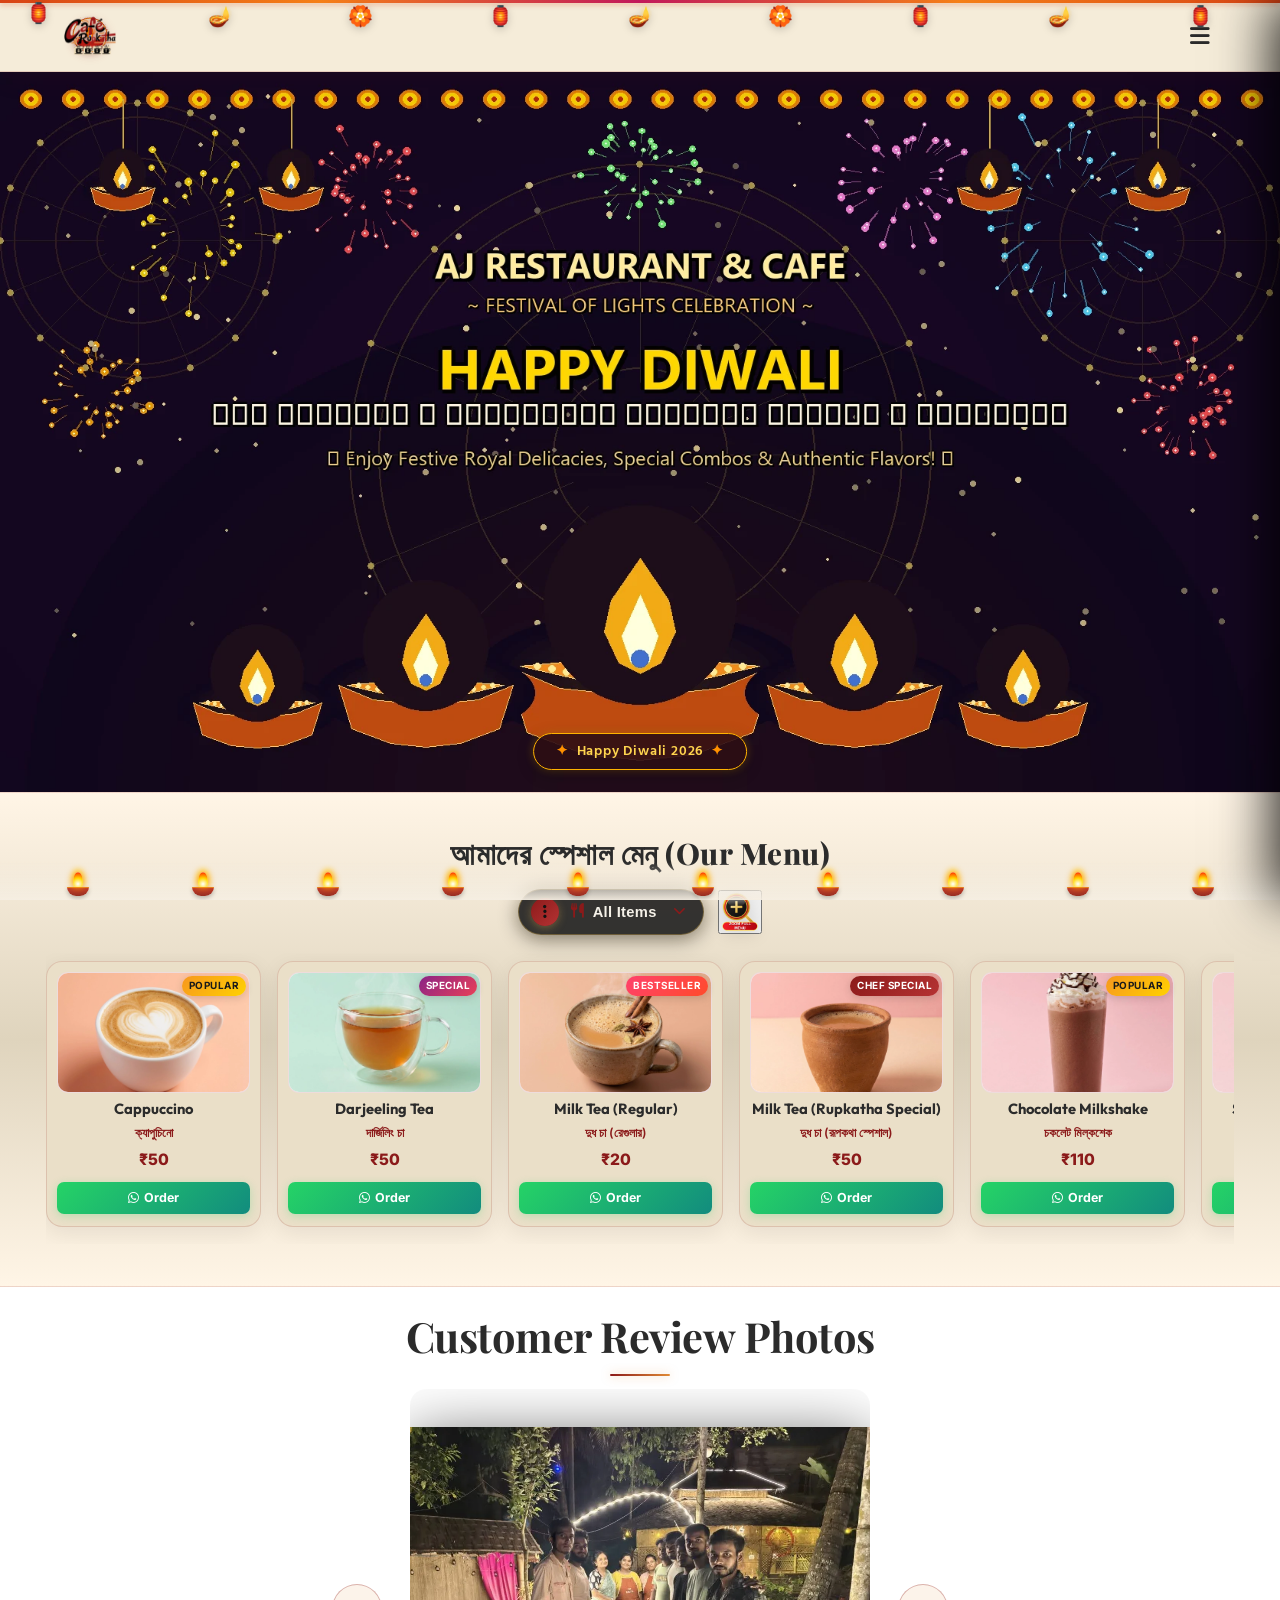
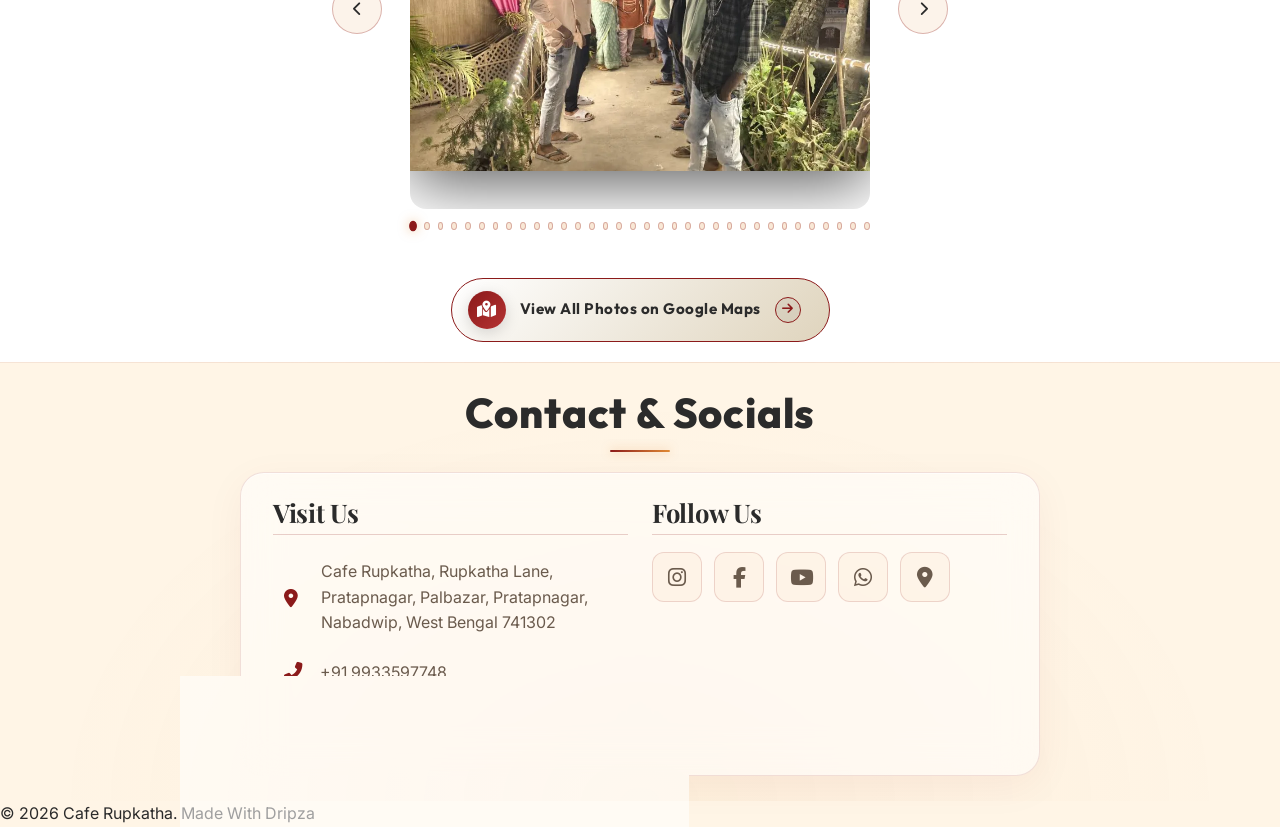
<file: index.html>
<!DOCTYPE html>
<html lang="bn">
<head>
    <meta charset="UTF-8">
    <meta name="viewport" content="width=device-width, initial-scale=1.0">
    <title>Cafe Rupkatha</title>
    <link rel="icon" type="image/png" href="assets/cafe-rupkatha-logo.webp">
    <link href="https://fonts.googleapis.com/css2?family=Playfair+Display:wght@400;600;700;800&family=Outfit:wght@300;400;600;800&family=Inter:wght@300;400;500;600&family=Hind+Siliguri:wght@400;600;700&display=swap" rel="stylesheet">
    <link rel="stylesheet" href="https://cdnjs.cloudflare.com/ajax/libs/font-awesome/6.4.0/css/all.min.css">
    <link rel="stylesheet" href="styles.css?v=1.3">
</head>
<body class="no-scroll diwali-theme">
    <!-- Preloader Screen -->
    <div id="preloader">
        <div class="preloader-content">
            <div class="preloader-diya-glow">🪔</div>
            <h1 class="preloader-title">Welcome to <br><span class="highlight">Cafe Rupkatha</span></h1>
            <div class="preloader-loader">
                <div class="loader-bar"></div>
            </div>
        </div>
    </div>
    <!-- Navbar -->
        <!-- Hanging Decorative Diwali Toran & Lanterns -->
    <div class="diwali-hanging-toran" aria-hidden="true">
        <div class="toran-string"></div>
        <div class="toran-items">
            <span class="toran-lantern tl1">🏮</span>
            <span class="toran-diya td1">🪔</span>
            <span class="toran-flower tf1">🏵️</span>
            <span class="toran-lantern tl2">🏮</span>
            <span class="toran-diya td2">🪔</span>
            <span class="toran-flower tf2">🏵️</span>
            <span class="toran-lantern tl3">🏮</span>
            <span class="toran-diya td3">🪔</span>
            <span class="toran-lantern tl4">🏮</span>
        </div>
    </div>
    <nav class="navbar">
        <div class="logo-container">
            <img src="assets/cafe-rupkatha-logo.webp" alt="Cafe Rupkatha Logo" class="logo-brand-img">
            <div class="logo-text-wrapper">
                <span class="animated-football-header" title="Diwali Celebration">
                    <img src="assets/diwali_run_icon.webp" alt="Mahalaya Run Icon" style="object-fit: contain; filter: drop-shadow(0 2px 5px rgba(183, 28, 28, 0.4)) drop-shadow(0 1px 2px rgba(0, 0, 0, 0.25));">
                </span>
                <span class="logo-text">Cafe Rupkatha</span>
            </div>
        </div>
        <span class="rath-yatra-header-text diwali-header-text">✨ শুভ দীপাবলি ও কালীপূজা 🪔</span>
        <ul class="nav-links">
            <li><a href="#home">Home</a></li>
            <li><a href="#menu">Menu</a></li>
            <li><a href="#reviews">Reviews</a></li>
            <li><a href="#contact">Contact</a></li>
        </ul>
        <div class="navbar-actions">
            <div class="hamburger">
                <i class="fas fa-bars"></i>
            </div>
        </div>
    </nav>

    <!-- Hero Section -->
    <section id="home" class="hero">
        <div class="hero-bg banner-box">
            <img src="assets/diwali_greeting_banner.webp" alt="Happy Diwali Festival Banner" class="active">
            <img src="assets/banner-1.webp" alt="Cafe Rupkatha Banner 1">
            <img src="assets/banner-2.webp" alt="Cafe Rupkatha Banner 2">
            <img src="assets/banner-3.webp" alt="Cafe Rupkatha Banner 3">
            <img src="assets/banner-4.webp" alt="Cafe Rupkatha Banner 4">
            <img src="assets/banner-5.webp" alt="Cafe Rupkatha Banner 5">
            <img src="assets/banner-6.webp" alt="Cafe Rupkatha Banner 6">
            <img src="assets/banner-7.webp" alt="Cafe Rupkatha Banner 7">
            <img src="assets/banner-8.webp" alt="Cafe Rupkatha Banner 8">
            <img src="assets/banner-9.webp" alt="Cafe Rupkatha Banner 9">
            <img src="assets/banner-10.webp" alt="Cafe Rupkatha Banner 10">
            <img src="assets/banner-11.webp" alt="Cafe Rupkatha Banner 11">
            <img src="assets/banner-12.webp" alt="Cafe Rupkatha Banner 12">
            <img src="assets/banner-13.webp" alt="Cafe Rupkatha Banner 13">
            <img src="assets/banner-14.webp" alt="Cafe Rupkatha Banner 14">
            <img src="assets/banner-15.webp" alt="Cafe Rupkatha Banner 15">
            <img src="assets/banner-16.webp" alt="Cafe Rupkatha Banner 16">
            <img src="assets/banner-17.webp" alt="Cafe Rupkatha Banner 17">
                                                <div class="overlay"></div>
        </div>
        <!-- Interactive Diwali Fireworks Canvas Overlay -->
        <canvas id="diwali-fireworks-canvas"></canvas>
        <div class="hero-diwali-badge">
            <span class="sparkle-star">✦</span> Happy Diwali 2026 <span class="sparkle-star">✦</span>
        </div>
        <!-- Click/Hover Zones for Banner Control -->
        <div class="hero-nav-zone left-zone" title="Previous Image"></div>
        <div class="hero-nav-zone right-zone" title="Next Image"></div>
    </section>

                <!-- Digital Restaurant Menu Section -->
    <section id="menu" class="main-menu-section">
        <div class="menu-header-wrapper">
            <div class="menu-eyebrow-container">
                <span class="menu-eyebrow">আমাদের স্পেশাল মেনু (Our Menu)</span>
            </div>
        </div>

        <!-- Menu Category Filter Tabs -->
                <!-- Menu Category Filter Dropdown (Three-Dot Filter Menu) -->
        <!-- Menu Filter and Zoom Controls Row -->
        <div class="menu-filter-controls-row">
            <div class="menu-filter-dropdown-wrapper" id="main-menu-filter-dropdown-wrapper">
            <button type="button" class="menu-filter-dots-btn" id="main-menu-filter-dots-btn" aria-expanded="false" aria-haspopup="true" title="Filter Menu">
                <span class="three-dots-icon-box">
                    <i class="fas fa-ellipsis-v"></i>
                </span>
                <span class="current-filter-label" id="main-current-filter-label">
                    <i class="fas fa-utensils"></i>
                    <span>All Items</span>
                </span>
                <i class="fas fa-chevron-down filter-dropdown-arrow"></i>
            </button>

            <!-- Dropdown List of Category Filter Options -->
            <div class="menu-filter-dropdown-menu" id="main-menu-filter-dropdown-menu">
                <div class="menu-filter-dropdown-header">
                    <span><i class="fas fa-filter"></i> Filter Category</span>
                </div>
                <div class="menu-filter-dropdown-list">
                    <button type="button" class="menu-tab-btn active" data-category="all">
                        <span class="tab-btn-content">
                            <i class="fas fa-utensils tab-icon"></i>
                            <span class="tab-title">All Items</span>
                        </span>
                        <i class="fas fa-check active-indicator-icon"></i>
                    </button>
                    <button type="button" class="menu-tab-btn" data-category="beverages">
                        <span class="tab-btn-content">
                            <i class="fas fa-mug-hot tab-icon"></i>
                            <span class="tab-title">Beverages</span>
                        </span>
                        <i class="fas fa-check active-indicator-icon"></i>
                    </button>
                    <button type="button" class="menu-tab-btn" data-category="munch-crunch">
                        <span class="tab-btn-content">
                            <i class="fas fa-drumstick-bite tab-icon"></i>
                            <span class="tab-title">Munch & Crunch</span>
                        </span>
                        <i class="fas fa-check active-indicator-icon"></i>
                    </button>
                    <button type="button" class="menu-tab-btn" data-category="savory">
                        <span class="tab-btn-content">
                            <i class="fas fa-bowl-rice tab-icon"></i>
                            <span class="tab-title">Savory Delights</span>
                        </span>
                        <i class="fas fa-check active-indicator-icon"></i>
                    </button>
                    <button type="button" class="menu-tab-btn" data-category="desserts">
                        <span class="tab-btn-content">
                            <i class="fas fa-ice-cream tab-icon"></i>
                            <span class="tab-title">Sweet Endings</span>
                        </span>
                        <i class="fas fa-check active-indicator-icon"></i>
                    </button>
                </div>
            </div>
        </div>

            <!-- Zoom Full Menu Button on Right Side of Filter -->
            <button type="button" class="menu-zoom-img-btn" id="open-full-menu-modal-btn" title="Open Complete Menu Card (সম্পূর্ণ মেনু)">
                    <img src="assets/zoom_full_menu_icon.webp" alt="Zoom Full Menu" class="zoom-full-menu-img">
                </button>
        </div>
        

        <!-- Menu Cards Horizontal Side-Scroll Wrapper -->
        <div class="main-menu-scroll-wrapper">
            <div class="main-menu-scroll-track" id="main-restaurant-menu-scroll">
                <!-- 1. Cappuccino -->
                <div class="food-menu-card" data-category="beverages">
                    <div class="food-card-badge popular">Popular</div>
                    <div class="food-card-img-box">
                        <img src="assets/menu-items/Cappuccino_in_cup_0a357c87.webp" alt="Cappuccino" loading="lazy">
                    </div>
                    <div class="food-card-body">
                        <h3 class="food-title">Cappuccino</h3>
                        <span class="bengali-title">ক্যাপুচিনো</span>
                        <span class="food-price">₹50</span>
                        <a href="https://wa.me/919933597748?text=Hi%20Cafe%20Rupkatha,%20I%20want%20to%20order%20Cappuccino%20(%E2%82%B950)" target="_blank" class="food-order-btn">
                            <i class="fab fa-whatsapp"></i> Order
                        </a>
                    </div>
                </div>
                <!-- 2. Darjeeling Tea -->
                <div class="food-menu-card" data-category="beverages">
                    <div class="food-card-badge special">Special</div>
                    <div class="food-card-img-box">
                        <img src="assets/menu-items/Darjeeling_tea_in_glass_cup_a0d8ad9e.webp" alt="Darjeeling Tea" loading="lazy">
                    </div>
                    <div class="food-card-body">
                        <h3 class="food-title">Darjeeling Tea</h3>
                        <span class="bengali-title">দার্জিলিং চা</span>
                        <span class="food-price">₹50</span>
                        <a href="https://wa.me/919933597748?text=Hi%20Cafe%20Rupkatha,%20I%20want%20to%20order%20Darjeeling%20Tea%20(%E2%82%B950)" target="_blank" class="food-order-btn">
                            <i class="fab fa-whatsapp"></i> Order
                        </a>
                    </div>
                </div>
                <!-- 3. Milk Tea (Regular) -->
                <div class="food-menu-card" data-category="beverages">
                    <div class="food-card-badge bestseller">Bestseller</div>
                    <div class="food-card-img-box">
                        <img src="assets/menu-items/Milk_tea_in_ceramic_cup_1b1d5733.webp" alt="Milk Tea (Regular)" loading="lazy">
                    </div>
                    <div class="food-card-body">
                        <h3 class="food-title">Milk Tea (Regular)</h3>
                        <span class="bengali-title">দুধ চা (রেগুলার)</span>
                        <span class="food-price">₹20</span>
                        <a href="https://wa.me/919933597748?text=Hi%20Cafe%20Rupkatha,%20I%20want%20to%20order%20Milk%20Tea%20(Regular)%20(%E2%82%B920)" target="_blank" class="food-order-btn">
                            <i class="fab fa-whatsapp"></i> Order
                        </a>
                    </div>
                </div>
                <!-- 4. Milk Tea (Rupkatha Special) -->
                <div class="food-menu-card" data-category="beverages">
                    <div class="food-card-badge chef">Chef Special</div>
                    <div class="food-card-img-box">
                        <img src="assets/menu-items/Milk_tea_in_clay_cup_8aabbe18.webp" alt="Milk Tea (Rupkatha Special)" loading="lazy">
                    </div>
                    <div class="food-card-body">
                        <h3 class="food-title">Milk Tea (Rupkatha Special)</h3>
                        <span class="bengali-title">দুধ চা (রূপকথা স্পেশাল)</span>
                        <span class="food-price">₹50</span>
                        <a href="https://wa.me/919933597748?text=Hi%20Cafe%20Rupkatha,%20I%20want%20to%20order%20Milk%20Tea%20(Rupkatha%20Special)%20(%E2%82%B950)" target="_blank" class="food-order-btn">
                            <i class="fab fa-whatsapp"></i> Order
                        </a>
                    </div>
                </div>
                <!-- 5. Chocolate Milkshake -->
                <div class="food-menu-card" data-category="beverages">
                    <div class="food-card-badge popular">Popular</div>
                    <div class="food-card-img-box">
                        <img src="assets/menu-items/Chocolate_milkshake_in_tall_glass_edc09280.webp" alt="Chocolate Milkshake" loading="lazy">
                    </div>
                    <div class="food-card-body">
                        <h3 class="food-title">Chocolate Milkshake</h3>
                        <span class="bengali-title">চকলেট মিল্কশেক</span>
                        <span class="food-price">₹110</span>
                        <a href="https://wa.me/919933597748?text=Hi%20Cafe%20Rupkatha,%20I%20want%20to%20order%20Chocolate%20Milkshake%20(%E2%82%B9110)" target="_blank" class="food-order-btn">
                            <i class="fab fa-whatsapp"></i> Order
                        </a>
                    </div>
                </div>
                <!-- 6. Strawberry Milkshake -->
                <div class="food-menu-card" data-category="beverages">
                    <div class="food-card-badge special">Favorite</div>
                    <div class="food-card-img-box">
                        <img src="assets/menu-items/Strawberry_milkshake_in_glass_5b62a7f7.webp" alt="Strawberry Milkshake" loading="lazy">
                    </div>
                    <div class="food-card-body">
                        <h3 class="food-title">Strawberry Milkshake</h3>
                        <span class="bengali-title">স্ট্রবেরি মিল্কশেক</span>
                        <span class="food-price">₹110</span>
                        <a href="https://wa.me/919933597748?text=Hi%20Cafe%20Rupkatha,%20I%20want%20to%20order%20Strawberry%20Milkshake%20(%E2%82%B9110)" target="_blank" class="food-order-btn">
                            <i class="fab fa-whatsapp"></i> Order
                        </a>
                    </div>
                </div>
                <!-- 7. Oreo Milkshake -->
                <div class="food-menu-card" data-category="beverages">
                    <div class="food-card-badge bestseller">Bestseller</div>
                    <div class="food-card-img-box">
                        <img src="assets/menu-items/Oreo_milkshake_in_tall_glass_703f85c4.webp" alt="Oreo Milkshake" loading="lazy">
                    </div>
                    <div class="food-card-body">
                        <h3 class="food-title">Oreo Milkshake</h3>
                        <span class="bengali-title">ওরিও মিল্কশেক</span>
                        <span class="food-price">₹120</span>
                        <a href="https://wa.me/919933597748?text=Hi%20Cafe%20Rupkatha,%20I%20want%20to%20order%20Oreo%20Milkshake%20(%E2%82%B9120)" target="_blank" class="food-order-btn">
                            <i class="fab fa-whatsapp"></i> Order
                        </a>
                    </div>
                </div>
                <!-- 8. Vanilla Cinnamon Iced Latte -->
                <div class="food-menu-card" data-category="beverages">
                    <div class="food-card-badge special">Special</div>
                    <div class="food-card-img-box">
                        <img src="assets/menu-items/Vanilla_Cinnamon_Iced_Latte_d57c488d.webp" alt="Vanilla Cinnamon Iced Latte" loading="lazy">
                    </div>
                    <div class="food-card-body">
                        <h3 class="food-title">Vanilla Cinnamon Iced Latte</h3>
                        <span class="bengali-title">ভ্যানিলা সিনামন আইসড ল্যাটে</span>
                        <span class="food-price">₹110</span>
                        <a href="https://wa.me/919933597748?text=Hi%20Cafe%20Rupkatha,%20I%20want%20to%20order%20Vanilla%20Cinnamon%20Iced%20Latte%20(%E2%82%B9110)" target="_blank" class="food-order-btn">
                            <i class="fab fa-whatsapp"></i> Order
                        </a>
                    </div>
                </div>
                <!-- 9. Coffee Ice-cream Swirl -->
                <div class="food-menu-card" data-category="beverages">
                    <div class="food-card-badge bestseller">Bestseller</div>
                    <div class="food-card-img-box">
                        <img src="assets/menu-items/Coffee_ice_cream_swirl_drink_4fcdb86b.webp" alt="Coffee Ice-cream Swirl" loading="lazy">
                    </div>
                    <div class="food-card-body">
                        <h3 class="food-title">Coffee Ice-cream Swirl</h3>
                        <span class="bengali-title">কফি আইসক্রিম স্যুইর্ল</span>
                        <span class="food-price">₹135</span>
                        <a href="https://wa.me/919933597748?text=Hi%20Cafe%20Rupkatha,%20I%20want%20to%20order%20Coffee%20Ice-cream%20Swirl%20(%E2%82%B9135)" target="_blank" class="food-order-btn">
                            <i class="fab fa-whatsapp"></i> Order
                        </a>
                    </div>
                </div>
                <!-- 10. Caramel Frappuccino -->
                <div class="food-menu-card" data-category="beverages">
                    <div class="food-card-badge popular">Popular</div>
                    <div class="food-card-img-box">
                        <img src="assets/menu-items/Caramel_Frappuccino_in_tall_glass_09fc158f.webp" alt="Caramel Frappuccino" loading="lazy">
                    </div>
                    <div class="food-card-body">
                        <h3 class="food-title">Caramel Frappuccino</h3>
                        <span class="bengali-title">ক্যারামেল ফ্র্যাপুচিনো</span>
                        <span class="food-price">₹140</span>
                        <a href="https://wa.me/919933597748?text=Hi%20Cafe%20Rupkatha,%20I%20want%20to%20order%20Caramel%20Frappuccino%20(%E2%82%B9140)" target="_blank" class="food-order-btn">
                            <i class="fab fa-whatsapp"></i> Order
                        </a>
                    </div>
                </div>
                <!-- 11. Mocha Frappuccino -->
                <div class="food-menu-card" data-category="beverages">
                    <div class="food-card-badge special">Favorite</div>
                    <div class="food-card-img-box">
                        <img src="assets/menu-items/Caramel_Frappuccino_in_tall_glass_09fc158f.webp" alt="Mocha Frappuccino" loading="lazy">
                    </div>
                    <div class="food-card-body">
                        <h3 class="food-title">Mocha Frappuccino</h3>
                        <span class="bengali-title">মোকা ফ্র্যাপুচিনো</span>
                        <span class="food-price">₹140</span>
                        <a href="https://wa.me/919933597748?text=Hi%20Cafe%20Rupkatha,%20I%20want%20to%20order%20Mocha%20Frappuccino%20(%E2%82%B9140)" target="_blank" class="food-order-btn">
                            <i class="fab fa-whatsapp"></i> Order
                        </a>
                    </div>
                </div>
                <!-- 12. Strawberry Fizz -->
                <div class="food-menu-card" data-category="beverages">
                    <div class="food-card-badge popular">Popular</div>
                    <div class="food-card-img-box">
                        <img src="assets/menu-items/Strawberry_Fizz_mocktail_in_glass_1b72d1f1.webp" alt="Strawberry Fizz" loading="lazy">
                    </div>
                    <div class="food-card-body">
                        <h3 class="food-title">Strawberry Fizz</h3>
                        <span class="bengali-title">স্ট্রবেরি ফিজ</span>
                        <span class="food-price">₹95</span>
                        <a href="https://wa.me/919933597748?text=Hi%20Cafe%20Rupkatha,%20I%20want%20to%20order%20Strawberry%20Fizz%20(%E2%82%B995)" target="_blank" class="food-order-btn">
                            <i class="fab fa-whatsapp"></i> Order
                        </a>
                    </div>
                </div>
                <!-- 13. Sparkling Mint -->
                <div class="food-menu-card" data-category="beverages">
                    <div class="food-card-badge special">Special</div>
                    <div class="food-card-img-box">
                        <img src="assets/menu-items/Mint_mocktail_with_lime_9371ec58.webp" alt="Sparkling Mint" loading="lazy">
                    </div>
                    <div class="food-card-body">
                        <h3 class="food-title">Sparkling Mint</h3>
                        <span class="bengali-title">স্পার্কলিং মিন্ট</span>
                        <span class="food-price">₹95</span>
                        <a href="https://wa.me/919933597748?text=Hi%20Cafe%20Rupkatha,%20I%20want%20to%20order%20Sparkling%20Mint%20(%E2%82%B995)" target="_blank" class="food-order-btn">
                            <i class="fab fa-whatsapp"></i> Order
                        </a>
                    </div>
                </div>
                <!-- 14. Ocean Breeze -->
                <div class="food-menu-card" data-category="beverages">
                    <div class="food-card-badge bestseller">Bestseller</div>
                    <div class="food-card-img-box">
                        <img src="assets/menu-items/Blue_lagoon_mocktail_in_glass_aad6f044.webp" alt="Ocean Breeze" loading="lazy">
                    </div>
                    <div class="food-card-body">
                        <h3 class="food-title">Ocean Breeze</h3>
                        <span class="bengali-title">ওশান ব্রিজ</span>
                        <span class="food-price">₹95</span>
                        <a href="https://wa.me/919933597748?text=Hi%20Cafe%20Rupkatha,%20I%20want%20to%20order%20Ocean%20Breeze%20(%E2%82%B995)" target="_blank" class="food-order-btn">
                            <i class="fab fa-whatsapp"></i> Order
                        </a>
                    </div>
                </div>
                <!-- 15. Crimson Kiss -->
                <div class="food-menu-card" data-category="beverages">
                    <div class="food-card-badge popular">Popular</div>
                    <div class="food-card-img-box">
                        <img src="assets/menu-items/Crimson_Kiss_mocktail_with_garnish_de9bee01.webp" alt="Crimson Kiss" loading="lazy">
                    </div>
                    <div class="food-card-body">
                        <h3 class="food-title">Crimson Kiss</h3>
                        <span class="bengali-title">ক্রিমসন কিস</span>
                        <span class="food-price">₹95</span>
                        <a href="https://wa.me/919933597748?text=Hi%20Cafe%20Rupkatha,%20I%20want%20to%20order%20Crimson%20Kiss%20(%E2%82%B995)" target="_blank" class="food-order-btn">
                            <i class="fab fa-whatsapp"></i> Order
                        </a>
                    </div>
                </div>
                <!-- 16. Golden Hour -->
                <div class="food-menu-card" data-category="beverages">
                    <div class="food-card-badge chef">Chef Special</div>
                    <div class="food-card-img-box">
                        <img src="assets/menu-items/Citrus_mocktail_in_glass_2a840038.webp" alt="Golden Hour" loading="lazy">
                    </div>
                    <div class="food-card-body">
                        <h3 class="food-title">Golden Hour</h3>
                        <span class="bengali-title">গোল্ডেন আওয়ার</span>
                        <span class="food-price">₹120</span>
                        <a href="https://wa.me/919933597748?text=Hi%20Cafe%20Rupkatha,%20I%20want%20to%20order%20Golden%20Hour%20(%E2%82%B9120)" target="_blank" class="food-order-btn">
                            <i class="fab fa-whatsapp"></i> Order
                        </a>
                    </div>
                </div>
                <!-- 17. Mermaid's Spell -->
                <div class="food-menu-card" data-category="beverages">
                    <div class="food-card-badge special">Special</div>
                    <div class="food-card-img-box">
                        <img src="assets/menu-items/Mermaid's_Spell_layered_mocktail_02ffcdb8.webp" alt="Mermaid's Spell" loading="lazy">
                    </div>
                    <div class="food-card-body">
                        <h3 class="food-title">Mermaid's Spell</h3>
                        <span class="bengali-title">মারমেইডস স্পেল</span>
                        <span class="food-price">₹120</span>
                        <a href="https://wa.me/919933597748?text=Hi%20Cafe%20Rupkatha,%20I%20want%20to%20order%20Mermaid's%20Spell%20(%E2%82%B9120)" target="_blank" class="food-order-btn">
                            <i class="fab fa-whatsapp"></i> Order
                        </a>
                    </div>
                </div>
                <!-- 18. Masala Cola -->
                <div class="food-menu-card" data-category="beverages">
                    <div class="food-card-badge popular">Spicy Twist</div>
                    <div class="food-card-img-box">
                        <img src="assets/menu-items/Masala_cola_served_in_glass_47984b4f.webp" alt="Masala Cola" loading="lazy">
                    </div>
                    <div class="food-card-body">
                        <h3 class="food-title">Masala Cola</h3>
                        <span class="bengali-title">মশলা কোলা</span>
                        <span class="food-price">₹75</span>
                        <a href="https://wa.me/919933597748?text=Hi%20Cafe%20Rupkatha,%20I%20want%20to%20order%20Masala%20Cola%20(%E2%82%B975)" target="_blank" class="food-order-btn">
                            <i class="fab fa-whatsapp"></i> Order
                        </a>
                    </div>
                </div>
                <!-- 19. Fish Balls {8 pcs} -->
                <div class="food-menu-card" data-category="munch-crunch">
                    <div class="food-card-badge popular">8 Pcs</div>
                    <div class="food-card-img-box">
                        <img src="assets/menu-items/Fish_balls_on_white_plate_61e01762.webp" alt="Fish Balls {8 pcs}" loading="lazy">
                    </div>
                    <div class="food-card-body">
                        <h3 class="food-title">Fish Balls {8 pcs}</h3>
                        <span class="bengali-title">ফিশ বল (৮ পিস)</span>
                        <span class="food-price">₹70</span>
                        <a href="https://wa.me/919933597748?text=Hi%20Cafe%20Rupkatha,%20I%20want%20to%20order%20Fish%20Balls%20%7B8%20pcs%7D%20(%E2%82%B970)" target="_blank" class="food-order-btn">
                            <i class="fab fa-whatsapp"></i> Order
                        </a>
                    </div>
                </div>
                <!-- 20. Fish Fry (Pure Vetki) -->
                <div class="food-menu-card" data-category="munch-crunch">
                    <div class="food-card-badge bestseller">Bestseller</div>
                    <div class="food-card-img-box">
                        <img src="assets/menu-items/Kolkata_style_fish_fry_on_f7b90206.webp" alt="Fish Fry (Pure Vetki)" loading="lazy">
                    </div>
                    <div class="food-card-body">
                        <h3 class="food-title">Fish Fry (Pure Vetki)</h3>
                        <span class="bengali-title">ফিশ ফ্রাই (পিওর ভেটকি)</span>
                        <span class="food-price">₹110</span>
                        <a href="https://wa.me/919933597748?text=Hi%20Cafe%20Rupkatha,%20I%20want%20to%20order%20Fish%20Fry%20(Pure%20Vetki)%20(%E2%82%B9110)" target="_blank" class="food-order-btn">
                            <i class="fab fa-whatsapp"></i> Order
                        </a>
                    </div>
                </div>
                <!-- 21. Fish Finger (Pure Vetki) {6 pcs} -->
                <div class="food-menu-card" data-category="munch-crunch">
                    <div class="food-card-badge chef">6 Pcs</div>
                    <div class="food-card-img-box">
                        <img src="assets/menu-items/Fish_fingers_on_white_plate_90c16e3e.webp" alt="Fish Finger (Pure Vetki) {6 pcs}" loading="lazy">
                    </div>
                    <div class="food-card-body">
                        <h3 class="food-title">Fish Finger (Pure Vetki) {6 pcs}</h3>
                        <span class="bengali-title">ফিশ ফিঙ্গার (৬ পিস)</span>
                        <span class="food-price">₹220</span>
                        <a href="https://wa.me/919933597748?text=Hi%20Cafe%20Rupkatha,%20I%20want%20to%20order%20Fish%20Finger%20(Pure%20Vetki)%20%7B6%20pcs%7D%20(%E2%82%B9220)" target="_blank" class="food-order-btn">
                            <i class="fab fa-whatsapp"></i> Order
                        </a>
                    </div>
                </div>
                <!-- 22. Fish Kabiraji (Pure Bhetki) -->
                <div class="food-menu-card" data-category="munch-crunch">
                    <div class="food-card-badge special">Special</div>
                    <div class="food-card-img-box">
                        <img src="assets/menu-items/Fish_kabiraji_on_white_plate_c357a73f.webp" alt="Fish Kabiraji (Pure Bhetki)" loading="lazy">
                    </div>
                    <div class="food-card-body">
                        <h3 class="food-title">Fish Kabiraji (Pure Bhetki)</h3>
                        <span class="bengali-title">ফিশ কবিরাজি (পিওর ভেটকি)</span>
                        <span class="food-price">₹150</span>
                        <a href="https://wa.me/919933597748?text=Hi%20Cafe%20Rupkatha,%20I%20want%20to%20order%20Fish%20Kabiraji%20(Pure%20Bhetki)%20(%E2%82%B9150)" target="_blank" class="food-order-btn">
                            <i class="fab fa-whatsapp"></i> Order
                        </a>
                    </div>
                </div>
                <!-- 23. Prawn Tempura -->
                <div class="food-menu-card" data-category="munch-crunch">
                    <div class="food-card-badge popular">Crispy</div>
                    <div class="food-card-img-box">
                        <img src="assets/menu-items/Crispy_prawn_tempura_served_6a05a320.webp" alt="Prawn Tempura" loading="lazy">
                    </div>
                    <div class="food-card-body">
                        <h3 class="food-title">Prawn Tempura</h3>
                        <span class="bengali-title">প্রন তেমপুরা</span>
                        <span class="food-price">₹125</span>
                        <a href="https://wa.me/919933597748?text=Hi%20Cafe%20Rupkatha,%20I%20want%20to%20order%20Prawn%20Tempura%20(%E2%82%B9125)" target="_blank" class="food-order-btn">
                            <i class="fab fa-whatsapp"></i> Order
                        </a>
                    </div>
                </div>
                <!-- 24. Chilli Fish (Pure Vetki) -->
                <div class="food-menu-card" data-category="munch-crunch">
                    <div class="food-card-badge special">Pure Bhetki</div>
                    <div class="food-card-img-box">
                        <img src="assets/menu-items/Chilli_fish_in_gravy_09e47b67.webp" alt="Chilli Fish (Pure Vetki)" loading="lazy">
                    </div>
                    <div class="food-card-body">
                        <h3 class="food-title">Chilli Fish (Pure Vetki)</h3>
                        <span class="bengali-title">চিলি ফিশ (পিওর ভেটকি)</span>
                        <span class="food-price">₹220</span>
                        <a href="https://wa.me/919933597748?text=Hi%20Cafe%20Rupkatha,%20I%20want%20to%20order%20Chilli%20Fish%20(Pure%20Vetki)%20(%E2%82%B9220)" target="_blank" class="food-order-btn">
                            <i class="fab fa-whatsapp"></i> Order
                        </a>
                    </div>
                </div>
                <!-- 25. Chicken Cutlet -->
                <div class="food-menu-card" data-category="munch-crunch">
                    <div class="food-card-badge bestseller">Bestseller</div>
                    <div class="food-card-img-box">
                        <img src="assets/menu-items/Crispy_chicken_cutlet_on_plate_a7cfdc94.webp" alt="Chicken Cutlet" loading="lazy">
                    </div>
                    <div class="food-card-body">
                        <h3 class="food-title">Chicken Cutlet</h3>
                        <span class="bengali-title">চিকেন কাটলেট</span>
                        <span class="food-price">₹70</span>
                        <a href="https://wa.me/919933597748?text=Hi%20Cafe%20Rupkatha,%20I%20want%20to%20order%20Chicken%20Cutlet%20(%E2%82%B970)" target="_blank" class="food-order-btn">
                            <i class="fab fa-whatsapp"></i> Order
                        </a>
                    </div>
                </div>
                <!-- 26. Chicken Popcorn -->
                <div class="food-menu-card" data-category="munch-crunch">
                    <div class="food-card-badge popular">Popular</div>
                    <div class="food-card-img-box">
                        <img src="assets/menu-items/Chicken_popcorn_in_bowl_65a2c527.webp" alt="Chicken Popcorn" loading="lazy">
                    </div>
                    <div class="food-card-body">
                        <h3 class="food-title">Chicken Popcorn</h3>
                        <span class="bengali-title">চিকেন পপকর্ন</span>
                        <span class="food-price">₹99</span>
                        <a href="https://wa.me/919933597748?text=Hi%20Cafe%20Rupkatha,%20I%20want%20to%20order%20Chicken%20Popcorn%20(%E2%82%B999)" target="_blank" class="food-order-btn">
                            <i class="fab fa-whatsapp"></i> Order
                        </a>
                    </div>
                </div>
                <!-- 27. Crispy Chicken -->
                <div class="food-menu-card" data-category="munch-crunch">
                    <div class="food-card-badge special">Special</div>
                    <div class="food-card-img-box">
                        <img src="assets/menu-items/Fried_chicken_pieces_on_plate_75082ba6.webp" alt="Crispy Chicken" loading="lazy">
                    </div>
                    <div class="food-card-body">
                        <h3 class="food-title">Crispy Chicken</h3>
                        <span class="bengali-title">ক্রিস্পি চিকেন</span>
                        <span class="food-price">₹150</span>
                        <a href="https://wa.me/919933597748?text=Hi%20Cafe%20Rupkatha,%20I%20want%20to%20order%20Crispy%20Chicken%20(%E2%82%B9150)" target="_blank" class="food-order-btn">
                            <i class="fab fa-whatsapp"></i> Order
                        </a>
                    </div>
                </div>
                <!-- 28. Honey Garlic Wings {6 pcs} -->
                <div class="food-menu-card" data-category="munch-crunch">
                    <div class="food-card-badge chef">Chef Special</div>
                    <div class="food-card-img-box">
                        <img src="assets/menu-items/Honey_garlic_chicken_wings_plated_d69f92d8.webp" alt="Honey Garlic Wings {6 pcs}" loading="lazy">
                    </div>
                    <div class="food-card-body">
                        <h3 class="food-title">Honey Garlic Wings {6 pcs}</h3>
                        <span class="bengali-title">হানি গার্লিক উইংস (৬ পিস)</span>
                        <span class="food-price">₹160</span>
                        <a href="https://wa.me/919933597748?text=Hi%20Cafe%20Rupkatha,%20I%20want%20to%20order%20Honey%20Garlic%20Wings%20%7B6%20pcs%7D%20(%E2%82%B9160)" target="_blank" class="food-order-btn">
                            <i class="fab fa-whatsapp"></i> Order
                        </a>
                    </div>
                </div>
                <!-- 29. Drums of heaven {6 pcs} -->
                <div class="food-menu-card" data-category="munch-crunch">
                    <div class="food-card-badge bestseller">Bestseller</div>
                    <div class="food-card-img-box">
                        <img src="assets/menu-items/Chicken_lollipops_on_white_plate_c8c097b5.webp" alt="Drums of heaven {6 pcs}" loading="lazy">
                    </div>
                    <div class="food-card-body">
                        <h3 class="food-title">Drums of heaven {6 pcs}</h3>
                        <span class="bengali-title">ড্রামস অফ হেভেন (৬ পিস)</span>
                        <span class="food-price">₹200</span>
                        <a href="https://wa.me/919933597748?text=Hi%20Cafe%20Rupkatha,%20I%20want%20to%20order%20Drums%20of%20heaven%20%7B6%20pcs%7D%20(%E2%82%B9200)" target="_blank" class="food-order-btn">
                            <i class="fab fa-whatsapp"></i> Order
                        </a>
                    </div>
                </div>
                <!-- 30. Chicken Momo - Hot Garlic Sauce {6 pcs} -->
                <div class="food-menu-card" data-category="munch-crunch">
                    <div class="food-card-badge popular">Popular</div>
                    <div class="food-card-img-box">
                        <img src="assets/menu-items/Chicken_momo_in_garlic_sauce_688fadfe.webp" alt="Chicken Momo - Hot Garlic Sauce {6 pcs}" loading="lazy">
                    </div>
                    <div class="food-card-body">
                        <h3 class="food-title">Chicken Momo - Hot Garlic Sauce {6 pcs}</h3>
                        <span class="bengali-title">চিকেন মোমো (হট গার্লিক)</span>
                        <span class="food-price">₹85</span>
                        <a href="https://wa.me/919933597748?text=Hi%20Cafe%20Rupkatha,%20I%20want%20to%20order%20Chicken%20Momo%20-%20Hot%20Garlic%20Sauce%20%7B6%20pcs%7D%20(%E2%82%B985)" target="_blank" class="food-order-btn">
                            <i class="fab fa-whatsapp"></i> Order
                        </a>
                    </div>
                </div>
                <!-- 31. Chicken Momo - Saucy Pan Fried {6 pcs} -->
                <div class="food-menu-card" data-category="munch-crunch">
                    <div class="food-card-badge chef">Chef Special</div>
                    <div class="food-card-img-box">
                        <img src="assets/menu-items/Saucy_pan_fried_chicken_momo_b2b1630b.webp" alt="Chicken Momo - Saucy Pan Fried {6 pcs}" loading="lazy">
                    </div>
                    <div class="food-card-body">
                        <h3 class="food-title">Chicken Momo - Saucy Pan Fried {6 pcs}</h3>
                        <span class="bengali-title">চিকেন মোমো (প্যান ফ্রায়েড)</span>
                        <span class="food-price">₹95</span>
                        <a href="https://wa.me/919933597748?text=Hi%20Cafe%20Rupkatha,%20I%20want%20to%20order%20Chicken%20Momo%20-%20Saucy%20Pan%20Fried%20%7B6%20pcs%7D%20(%E2%82%B995)" target="_blank" class="food-order-btn">
                            <i class="fab fa-whatsapp"></i> Order
                        </a>
                    </div>
                </div>
                <!-- 32. Chicken Momo - Spicy Schezwan {6 pcs} -->
                <div class="food-menu-card" data-category="munch-crunch">
                    <div class="food-card-badge special">Spicy</div>
                    <div class="food-card-img-box">
                        <img src="assets/menu-items/Chicken_momo_in_Schezwan_sauce_ee1f850b.webp" alt="Chicken Momo - Spicy Schezwan {6 pcs}" loading="lazy">
                    </div>
                    <div class="food-card-body">
                        <h3 class="food-title">Chicken Momo - Spicy Schezwan {6 pcs}</h3>
                        <span class="bengali-title">চিকেন মোমো (স্পাইসি সেজোয়ান)</span>
                        <span class="food-price">₹95</span>
                        <a href="https://wa.me/919933597748?text=Hi%20Cafe%20Rupkatha,%20I%20want%20to%20order%20Chicken%20Momo%20-%20Spicy%20Schezwan%20%7B6%20pcs%7D%20(%E2%82%B995)" target="_blank" class="food-order-btn">
                            <i class="fab fa-whatsapp"></i> Order
                        </a>
                    </div>
                </div>
                <!-- 33. French Fry -->
                <div class="food-menu-card" data-category="munch-crunch">
                    <div class="food-card-badge pure-veg">Pure Veg</div>
                    <div class="food-card-img-box">
                        <img src="assets/menu-items/French_fries_in_ceramic_bowl_a1eb7bdc.webp" alt="French Fry" loading="lazy">
                    </div>
                    <div class="food-card-body">
                        <h3 class="food-title">French Fry</h3>
                        <span class="bengali-title">ফ্রেঞ্চ ফ্রাই</span>
                        <span class="food-price">₹50</span>
                        <a href="https://wa.me/919933597748?text=Hi%20Cafe%20Rupkatha,%20I%20want%20to%20order%20French%20Fry%20(%E2%82%B950)" target="_blank" class="food-order-btn">
                            <i class="fab fa-whatsapp"></i> Order
                        </a>
                    </div>
                </div>
                <!-- 34. Paneer Pasinda -->
                <div class="food-menu-card" data-category="munch-crunch">
                    <div class="food-card-badge pure-veg">Pure Veg</div>
                    <div class="food-card-img-box">
                        <img src="assets/menu-items/Paneer_Pasinda_on_white_plate_6d84a5d8.webp" alt="Paneer Pasinda" loading="lazy">
                    </div>
                    <div class="food-card-body">
                        <h3 class="food-title">Paneer Pasinda</h3>
                        <span class="bengali-title">পনির পসিন্দা</span>
                        <span class="food-price">₹70</span>
                        <a href="https://wa.me/919933597748?text=Hi%20Cafe%20Rupkatha,%20I%20want%20to%20order%20Paneer%20Pasinda%20(%E2%82%B970)" target="_blank" class="food-order-btn">
                            <i class="fab fa-whatsapp"></i> Order
                        </a>
                    </div>
                </div>
                <!-- 35. Sweetcorn Egg Harmony Soup -->
                <div class="food-menu-card" data-category="munch-crunch">
                    <div class="food-card-badge chef">Comforting</div>
                    <div class="food-card-img-box">
                        <img src="assets/menu-items/Sweetcorn_egg_soup_in_bowl_17f55a3a.webp" alt="Sweetcorn Egg Harmony Soup" loading="lazy">
                    </div>
                    <div class="food-card-body">
                        <h3 class="food-title">Sweetcorn Egg Harmony Soup</h3>
                        <span class="bengali-title">সুইটকর্ন এগ স্যুপ</span>
                        <span class="food-price">Veg ₹89 / Chicken ₹110</span>
                        <a href="https://wa.me/919933597748?text=Hi%20Cafe%20Rupkatha,%20I%20want%20to%20order%20Sweetcorn%20Egg%20Harmony%20Soup%20(Veg%20%E2%82%B989%20%2F%20Chicken%20%E2%82%B9110)" target="_blank" class="food-order-btn">
                            <i class="fab fa-whatsapp"></i> Order
                        </a>
                    </div>
                </div>
                <!-- 36. Sizzling Manchow Soup -->
                <div class="food-menu-card" data-category="munch-crunch">
                    <div class="food-card-badge popular">Hot & Spicy</div>
                    <div class="food-card-img-box">
                        <img src="assets/menu-items/Mushroom_soup_in_bowl_1ca89d07.webp" alt="Sizzling Manchow Soup" loading="lazy">
                    </div>
                    <div class="food-card-body">
                        <h3 class="food-title">Sizzling Manchow Soup</h3>
                        <span class="bengali-title">সিজলিং মাঞ্চাও স্যুপ</span>
                        <span class="food-price">Veg ₹89 / Chicken ₹110</span>
                        <a href="https://wa.me/919933597748?text=Hi%20Cafe%20Rupkatha,%20I%20want%20to%20order%20Sizzling%20Manchow%20Soup%20(Veg%20%E2%82%B989%20%2F%20Chicken%20%E2%82%B9110)" target="_blank" class="food-order-btn">
                            <i class="fab fa-whatsapp"></i> Order
                        </a>
                    </div>
                </div>
                <!-- 37. Coriander Lemon Delight Soup -->
                <div class="food-menu-card" data-category="munch-crunch">
                    <div class="food-card-badge special">Special</div>
                    <div class="food-card-img-box">
                        <img src="assets/menu-items/Coriander_Lemon_Delight_clear_soup_ba0b1bef.webp" alt="Coriander Lemon Delight Soup" loading="lazy">
                    </div>
                    <div class="food-card-body">
                        <h3 class="food-title">Coriander Lemon Delight Soup</h3>
                        <span class="bengali-title">কোরিয়েন্ডার লেমন স্যুপ</span>
                        <span class="food-price">Veg ₹89 / Chicken ₹110</span>
                        <a href="https://wa.me/919933597748?text=Hi%20Cafe%20Rupkatha,%20I%20want%20to%20order%20Coriander%20Lemon%20Delight%20Soup%20(Veg%20%E2%82%B989%20%2F%20Chicken%20%E2%82%B9110)" target="_blank" class="food-order-btn">
                            <i class="fab fa-whatsapp"></i> Order
                        </a>
                    </div>
                </div>
                <!-- 38. Chicken Cheese Sandwich -->
                <div class="food-menu-card" data-category="savory">
                    <div class="food-card-badge bestseller">Bestseller</div>
                    <div class="food-card-img-box">
                        <img src="assets/menu-items/Chicken_cheese_sandwich_on_plate_a5382a87.webp" alt="Chicken Cheese Sandwich" loading="lazy">
                    </div>
                    <div class="food-card-body">
                        <h3 class="food-title">Chicken Cheese Sandwich</h3>
                        <span class="bengali-title">চিকেন চিজ স্যান্ডউইচ</span>
                        <span class="food-price">₹75</span>
                        <a href="https://wa.me/919933597748?text=Hi%20Cafe%20Rupkatha,%20I%20want%20to%20order%20Chicken%20Cheese%20Sandwich%20(%E2%82%B975)" target="_blank" class="food-order-btn">
                            <i class="fab fa-whatsapp"></i> Order
                        </a>
                    </div>
                </div>
                <!-- 39. Cheesy Chicken Burger -->
                <div class="food-menu-card" data-category="savory">
                    <div class="food-card-badge popular">Popular</div>
                    <div class="food-card-img-box">
                        <img src="assets/menu-items/Cheesy_chicken_burger_isolated_ddb9bd3f.webp" alt="Cheesy Chicken Burger" loading="lazy">
                    </div>
                    <div class="food-card-body">
                        <h3 class="food-title">Cheesy Chicken Burger</h3>
                        <span class="bengali-title">চিজি চিকেন বার্গার</span>
                        <span class="food-price">₹99</span>
                        <a href="https://wa.me/919933597748?text=Hi%20Cafe%20Rupkatha,%20I%20want%20to%20order%20Cheesy%20Chicken%20Burger%20(%E2%82%B999)" target="_blank" class="food-order-btn">
                            <i class="fab fa-whatsapp"></i> Order
                        </a>
                    </div>
                </div>
                <!-- 40. Veg Fried Rice -->
                <div class="food-menu-card" data-category="savory">
                    <div class="food-card-badge pure-veg">Pure Veg</div>
                    <div class="food-card-img-box">
                        <img src="assets/menu-items/Veg_Fried_Rice_in_bowl_a7c2492e.webp" alt="Veg Fried Rice" loading="lazy">
                    </div>
                    <div class="food-card-body">
                        <h3 class="food-title">Veg Fried Rice</h3>
                        <span class="bengali-title">ভেজ ফ্রায়েড রাইস</span>
                        <span class="food-price">₹130</span>
                        <a href="https://wa.me/919933597748?text=Hi%20Cafe%20Rupkatha,%20I%20want%20to%20order%20Veg%20Fried%20Rice%20(%E2%82%B9130)" target="_blank" class="food-order-btn">
                            <i class="fab fa-whatsapp"></i> Order
                        </a>
                    </div>
                </div>
                <!-- 41. Veg Hakka Noodles -->
                <div class="food-menu-card" data-category="savory">
                    <div class="food-card-badge pure-veg">Pure Veg</div>
                    <div class="food-card-img-box">
                        <img src="assets/menu-items/Veg_Hakka_Noodles_in_bowl_120bc13c.webp" alt="Veg Hakka Noodles" loading="lazy">
                    </div>
                    <div class="food-card-body">
                        <h3 class="food-title">Veg Hakka Noodles</h3>
                        <span class="bengali-title">ভেজ হাক্কা নুডলস</span>
                        <span class="food-price">₹80</span>
                        <a href="https://wa.me/919933597748?text=Hi%20Cafe%20Rupkatha,%20I%20want%20to%20order%20Veg%20Hakka%20Noodles%20(%E2%82%B980)" target="_blank" class="food-order-btn">
                            <i class="fab fa-whatsapp"></i> Order
                        </a>
                    </div>
                </div>
                <!-- 42. Mixed Fried Rice (Mutton keema) -->
                <div class="food-menu-card" data-category="savory">
                    <div class="food-card-badge chef">Chef Special</div>
                    <div class="food-card-img-box">
                        <img src="assets/menu-items/Fried_rice_with_mutton_keema_84369c83.webp" alt="Mixed Fried Rice (Mutton keema)" loading="lazy">
                    </div>
                    <div class="food-card-body">
                        <h3 class="food-title">Mixed Fried Rice (Mutton keema)</h3>
                        <span class="bengali-title">মিক্সড ফ্রায়েড রাইস (মাটন কিমা)</span>
                        <span class="food-price">₹250</span>
                        <a href="https://wa.me/919933597748?text=Hi%20Cafe%20Rupkatha,%20I%20want%20to%20order%20Mixed%20Fried%20Rice%20(Mutton%20keema)%20(%E2%82%B9250)" target="_blank" class="food-order-btn">
                            <i class="fab fa-whatsapp"></i> Order
                        </a>
                    </div>
                </div>
                <!-- 43. Hakka Noodles -->
                <div class="food-menu-card" data-category="savory">
                    <div class="food-card-badge bestseller">Bestseller</div>
                    <div class="food-card-img-box">
                        <img src="assets/menu-items/Mixed_Hakka_Noodles_in_bowl_45ab8fcc.webp" alt="Hakka Noodles" loading="lazy">
                    </div>
                    <div class="food-card-body">
                        <h3 class="food-title">Hakka Noodles</h3>
                        <span class="bengali-title">হাক্কা নুডলস (ডিম / চিকেন / মিক্সড)</span>
                        <span class="food-price">Egg ₹110 | Chicken ₹140 | Mixed ₹170</span>
                        <a href="https://wa.me/919933597748?text=Hi%20Cafe%20Rupkatha,%20I%20want%20to%20order%20Hakka%20Noodles%20(Egg%20%E2%82%B9110%20%2F%20Chicken%20%E2%82%B9140%20%2F%20Mixed%20%E2%82%B9170)" target="_blank" class="food-order-btn">
                            <i class="fab fa-whatsapp"></i> Order
                        </a>
                    </div>
                </div>
                <!-- 44. Lo Mein Noodles -->
                <div class="food-menu-card" data-category="savory">
                    <div class="food-card-badge popular">Popular</div>
                    <div class="food-card-img-box">
                        <img src="assets/menu-items/Lo_mein_noodles_in_bowl_1cb073c4.webp" alt="Lo Mein Noodles" loading="lazy">
                    </div>
                    <div class="food-card-body">
                        <h3 class="food-title">Lo Mein Noodles</h3>
                        <span class="bengali-title">লো মেন নুডলস (ডিম / চিকেন / মিক্সড)</span>
                        <span class="food-price">Egg ₹150 | Chicken ₹170 | Mixed ₹190</span>
                        <a href="https://wa.me/919933597748?text=Hi%20Cafe%20Rupkatha,%20I%20want%20to%20order%20Lo%20Mein%20Noodles%20(Egg%20%E2%82%B9150%20%2F%20Chicken%20%E2%82%B9170%20%2F%20Mixed%20%E2%82%B9190)" target="_blank" class="food-order-btn">
                            <i class="fab fa-whatsapp"></i> Order
                        </a>
                    </div>
                </div>
                <!-- 45. Fried Rice -->
                <div class="food-menu-card" data-category="savory">
                    <div class="food-card-badge bestseller">Bestseller</div>
                    <div class="food-card-img-box">
                        <img src="assets/menu-items/Mixed_fried_rice_in_bowl_9f8eab9b.webp" alt="Fried Rice" loading="lazy">
                    </div>
                    <div class="food-card-body">
                        <h3 class="food-title">Fried Rice</h3>
                        <span class="bengali-title">ফ্রায়েড রাইস (ডিম / চিকেন / মিক্সড)</span>
                        <span class="food-price">Egg ₹140 | Chicken ₹180 | Mixed ₹220</span>
                        <a href="https://wa.me/919933597748?text=Hi%20Cafe%20Rupkatha,%20I%20want%20to%20order%20Fried%20Rice%20(Egg%20%E2%82%B9140%20%2F%20Chicken%20%E2%82%B9180%20%2F%20Mixed%20%E2%82%B9220)" target="_blank" class="food-order-btn">
                            <i class="fab fa-whatsapp"></i> Order
                        </a>
                    </div>
                </div>
                <!-- 46. Schezwan Fried Rice -->
                <div class="food-menu-card" data-category="savory">
                    <div class="food-card-badge special">Spicy</div>
                    <div class="food-card-img-box">
                        <img src="assets/menu-items/Schezwan_fried_rice_in_bowl_89734cd9.webp" alt="Schezwan Fried Rice" loading="lazy">
                    </div>
                    <div class="food-card-body">
                        <h3 class="food-title">Schezwan Fried Rice</h3>
                        <span class="bengali-title">সেজোয়ান ফ্রায়েড রাইস</span>
                        <span class="food-price">Egg ₹150 | Chicken ₹190 | Mixed ₹230</span>
                        <a href="https://wa.me/919933597748?text=Hi%20Cafe%20Rupkatha,%20I%20want%20to%20order%20Schezwan%20Fried%20Rice%20(Egg%20%E2%82%B9150%20%2F%20Chicken%20%E2%82%B9190%20%2F%20Mixed%20%E2%82%B9230)" target="_blank" class="food-order-btn">
                            <i class="fab fa-whatsapp"></i> Order
                        </a>
                    </div>
                </div>
                <!-- 47. Chilli Chicken {8 pcs} -->
                <div class="food-menu-card" data-category="savory">
                    <div class="food-card-badge bestseller">8 Pcs</div>
                    <div class="food-card-img-box">
                        <img src="assets/menu-items/Chilli_chicken_gravy_dish_d8dbea79.webp" alt="Chilli Chicken {8 pcs}" loading="lazy">
                    </div>
                    <div class="food-card-body">
                        <h3 class="food-title">Chilli Chicken {8 pcs}</h3>
                        <span class="bengali-title">চিলি চিকেন (৮ পিস)</span>
                        <span class="food-price">₹180</span>
                        <a href="https://wa.me/919933597748?text=Hi%20Cafe%20Rupkatha,%20I%20want%20to%20order%20Chilli%20Chicken%20%7B8%20pcs%7D%20(%E2%82%B9180)" target="_blank" class="food-order-btn">
                            <i class="fab fa-whatsapp"></i> Order
                        </a>
                    </div>
                </div>
                <!-- 48. Chilli Paneer {8 pcs} -->
                <div class="food-menu-card" data-category="savory">
                    <div class="food-card-badge pure-veg">Pure Veg</div>
                    <div class="food-card-img-box">
                        <img src="assets/menu-items/Chilli_paneer_in_spicy_gravy_38f30a0d.webp" alt="Chilli Paneer {8 pcs}" loading="lazy">
                    </div>
                    <div class="food-card-body">
                        <h3 class="food-title">Chilli Paneer {8 pcs}</h3>
                        <span class="bengali-title">চিলি পনির (৮ পিস)</span>
                        <span class="food-price">₹180</span>
                        <a href="https://wa.me/919933597748?text=Hi%20Cafe%20Rupkatha,%20I%20want%20to%20order%20Chilli%20Paneer%20%7B8%20pcs%7D%20(%E2%82%B9180)" target="_blank" class="food-order-btn">
                            <i class="fab fa-whatsapp"></i> Order
                        </a>
                    </div>
                </div>
                <!-- 49. Chicken Tikka Pizza -->
                <div class="food-menu-card" data-category="savory">
                    <div class="food-card-badge chef">Fresh Baked</div>
                    <div class="food-card-img-box">
                        <img src="assets/menu-items/Chicken_Tikka_Pizza_on_board_73d98781.webp" alt="Chicken Tikka Pizza" loading="lazy">
                    </div>
                    <div class="food-card-body">
                        <h3 class="food-title">Chicken Tikka Pizza</h3>
                        <span class="bengali-title">চিকেন টিক্কা পিজ্জা</span>
                        <span class="food-price">Regular ₹200 | Large ₹250</span>
                        <a href="https://wa.me/919933597748?text=Hi%20Cafe%20Rupkatha,%20I%20want%20to%20order%20Chicken%20Tikka%20Pizza%20(Regular%20%E2%82%B9200%20%2F%20Large%20%E2%82%B9250)" target="_blank" class="food-order-btn">
                            <i class="fab fa-whatsapp"></i> Order
                        </a>
                    </div>
                </div>
                <!-- 50. Veggie overloaded Pizza -->
                <div class="food-menu-card" data-category="savory">
                    <div class="food-card-badge pure-veg">Pure Veg</div>
                    <div class="food-card-img-box">
                        <img src="assets/menu-items/Veggie_loaded_pizza_on_background_3ede3f8b.webp" alt="Veggie overloaded Pizza" loading="lazy">
                    </div>
                    <div class="food-card-body">
                        <h3 class="food-title">Veggie overloaded Pizza</h3>
                        <span class="bengali-title">ভেজি ওভারলোডেড পিজ্জা</span>
                        <span class="food-price">Regular ₹190 | Large ₹240</span>
                        <a href="https://wa.me/919933597748?text=Hi%20Cafe%20Rupkatha,%20I%20want%20to%20order%20Veggie%20overloaded%20Pizza%20(Regular%20%E2%82%B9190%20%2F%20Large%20%E2%82%B9240)" target="_blank" class="food-order-btn">
                            <i class="fab fa-whatsapp"></i> Order
                        </a>
                    </div>
                </div>
                <!-- 51. Royal Falooda -->
                <div class="food-menu-card" data-category="desserts">
                    <div class="food-card-badge chef">Chef Special</div>
                    <div class="food-card-img-box">
                        <img src="assets/menu-items/Royal_Falooda_dessert_in_glass_21a91ebc.webp" alt="Royal Falooda" loading="lazy">
                    </div>
                    <div class="food-card-body">
                        <h3 class="food-title">Royal Falooda</h3>
                        <span class="bengali-title">রয়্যাল ফালুদা</span>
                        <span class="food-price">₹130</span>
                        <a href="https://wa.me/919933597748?text=Hi%20Cafe%20Rupkatha,%20I%20want%20to%20order%20Royal%20Falooda%20(%E2%82%B9130)" target="_blank" class="food-order-btn">
                            <i class="fab fa-whatsapp"></i> Order
                        </a>
                    </div>
                </div>
                <!-- 52. Ice Cream (Single Scoop) -->
                <div class="food-menu-card" data-category="desserts">
                    <div class="food-card-badge bestseller">Classic</div>
                    <div class="food-card-img-box">
                        <img src="assets/menu-items/Ice_cream_scoops_in_bowl_07ea1503.webp" alt="Ice Cream (Single Scoop)" loading="lazy">
                    </div>
                    <div class="food-card-body">
                        <h3 class="food-title">Ice Cream (Single Scoop)</h3>
                        <span class="bengali-title">আইসক্রিম (সিঙ্গেল স্কুপ)</span>
                        <span class="food-price">₹80</span>
                        <a href="https://wa.me/919933597748?text=Hi%20Cafe%20Rupkatha,%20I%20want%20to%20order%20Ice%20Cream%20(Single%20Scoop)%20(%E2%82%B980)" target="_blank" class="food-order-btn">
                            <i class="fab fa-whatsapp"></i> Order
                        </a>
                    </div>
                </div>
                <!-- 53. Two-in-one Ice Cream -->
                <div class="food-menu-card" data-category="desserts">
                    <div class="food-card-badge special">Double Flavor</div>
                    <div class="food-card-img-box">
                        <img src="assets/menu-items/Two-in-one_ice_cream_scoop_served_1e957e39.webp" alt="Two-in-one Ice Cream" loading="lazy">
                    </div>
                    <div class="food-card-body">
                        <h3 class="food-title">Two-in-one Ice Cream</h3>
                        <span class="bengali-title">টু-ইন-ওয়ান আইসক্রিম</span>
                        <span class="food-price">₹100</span>
                        <a href="https://wa.me/919933597748?text=Hi%20Cafe%20Rupkatha,%20I%20want%20to%20order%20Two-in-one%20Ice%20Cream%20(%E2%82%B9100)" target="_blank" class="food-order-btn">
                            <i class="fab fa-whatsapp"></i> Order
                        </a>
                    </div>
                </div>
            </div>
        </div>
    </section>

    <!-- Reviews Section (Photo Gallery) -->
    <section id="reviews" class="reviews-section">
        <h2 class="section-title">Customer Review Photos</h2>
        <div class="reviews-slider-container">
            <div class="reviews-slider">
                <div class="review-slide active">
                    <img src="assets/review-1.webp" alt="Customer Review 1">
                </div>
                <div class="review-slide">
                    <img src="assets/review-2.webp" alt="Customer Review 2">
                </div>
                <div class="review-slide">
                    <img src="assets/review-3.webp" alt="Customer Review 3">
                </div>
                <div class="review-slide">
                    <img src="assets/review-4.webp" alt="Customer Review 4">
                </div>
                <div class="review-slide">
                    <img src="assets/review-5.webp" alt="Customer Review 5">
                </div>
                <div class="review-slide">
                    <img src="assets/review-6.webp" alt="Customer Review 6">
                </div>
                <div class="review-slide">
                    <img src="assets/review-7.webp" alt="Customer Review 7">
                </div>
                <div class="review-slide">
                    <img src="assets/review-8.webp" alt="Customer Review 8">
                </div>
                <div class="review-slide">
                    <img src="assets/review-9.webp" alt="Customer Review 9">
                </div>
                <div class="review-slide">
                    <img src="assets/review-10.webp" alt="Customer Review 10">
                </div>
                <div class="review-slide">
                    <img src="assets/review-11.webp" alt="Customer Review 11">
                </div>
                <div class="review-slide">
                    <img src="assets/review-12.webp" alt="Customer Review 12">
                </div>
                <div class="review-slide">
                    <img src="assets/review-13.webp" alt="Customer Review 13">
                </div>
                <div class="review-slide">
                    <img src="assets/review-14.webp" alt="Customer Review 14">
                </div>
                <div class="review-slide">
                    <img src="assets/review-15.webp" alt="Customer Review 15">
                </div>
                <div class="review-slide">
                    <img src="assets/review-16.webp" alt="Customer Review 16">
                </div>
                <div class="review-slide">
                    <img src="assets/review-17.webp" alt="Customer Review 17">
                </div>
                <div class="review-slide">
                    <img src="assets/review-18.webp" alt="Customer Review 18">
                </div>
                <div class="review-slide">
                    <img src="assets/review-19.webp" alt="Customer Review 19">
                </div>
                <div class="review-slide">
                    <img src="assets/review-20.webp" alt="Customer Review 20">
                </div>
                <div class="review-slide">
                    <img src="assets/review-21.webp" alt="Customer Review 21">
                </div>
                <div class="review-slide">
                    <img src="assets/review-22.webp" alt="Customer Review 22">
                </div>
                <div class="review-slide">
                    <img src="assets/review-23.webp" alt="Customer Review 23">
                </div>
                <div class="review-slide">
                    <img src="assets/review-24.webp" alt="Customer Review 24">
                </div>
                <div class="review-slide">
                    <img src="assets/review-25.webp" alt="Customer Review 25">
                </div>
                <div class="review-slide">
                    <img src="assets/review-26.webp" alt="Customer Review 26">
                </div>
                <div class="review-slide">
                    <img src="assets/review-27.webp" alt="Customer Review 27">
                </div>
                <div class="review-slide">
                    <img src="assets/review-28.webp" alt="Customer Review 28">
                </div>
                <div class="review-slide">
                    <img src="assets/review-29.webp" alt="Customer Review 29">
                </div>
                <div class="review-slide">
                    <img src="assets/review-30.webp" alt="Customer Review 30">
                </div>
                <div class="review-slide">
                    <img src="assets/review-31.webp" alt="Customer Review 31">
                </div>
                <div class="review-slide">
                    <img src="assets/review-32.webp" alt="Customer Review 32">
                </div>
                <div class="review-slide">
                    <img src="assets/review-33.webp" alt="Customer Review 33">
                </div>
                <div class="review-slide">
                    <img src="assets/review-34.webp" alt="Customer Review 34">
                </div>
            </div>
            
            <!-- Slider Controls -->
            <button class="slider-btn prev-btn"><i class="fas fa-chevron-left"></i></button>
            <button class="slider-btn next-btn"><i class="fas fa-chevron-right"></i></button>
            
            <!-- Slider Dots -->
            <div class="slider-dots">
                <span class="dot active" data-index="0"></span>
                <span class="dot" data-index="1"></span>
                <span class="dot" data-index="2"></span>
                <span class="dot" data-index="3"></span>
                <span class="dot" data-index="4"></span>
                <span class="dot" data-index="5"></span>
                <span class="dot" data-index="6"></span>
                <span class="dot" data-index="7"></span>
                <span class="dot" data-index="8"></span>
                <span class="dot" data-index="9"></span>
                <span class="dot" data-index="10"></span>
                <span class="dot" data-index="11"></span>
                <span class="dot" data-index="12"></span>
                <span class="dot" data-index="13"></span>
                <span class="dot" data-index="14"></span>
                <span class="dot" data-index="15"></span>
                <span class="dot" data-index="16"></span>
                <span class="dot" data-index="17"></span>
                <span class="dot" data-index="18"></span>
                <span class="dot" data-index="19"></span>
                <span class="dot" data-index="20"></span>
                <span class="dot" data-index="21"></span>
                <span class="dot" data-index="22"></span>
                <span class="dot" data-index="23"></span>
                <span class="dot" data-index="24"></span>
                <span class="dot" data-index="25"></span>
                <span class="dot" data-index="26"></span>
                <span class="dot" data-index="27"></span>
                <span class="dot" data-index="28"></span>
                <span class="dot" data-index="29"></span>
                <span class="dot" data-index="30"></span>
                <span class="dot" data-index="31"></span>
                <span class="dot" data-index="32"></span>
                <span class="dot" data-index="33"></span>
            </div>
        </div>
        <div style="text-align: center; margin-top: 3rem;">
            <div class="reviews-cta-wrapper">
            <a href="https://maps.app.goo.gl/jg6tB1ZFwTY1zt9Q6" target="_blank" class="modern-maps-btn" title="Open Google Maps Gallery">
                <span class="maps-icon-badge"><i class="fas fa-map-marked-alt"></i></span>
                <span class="maps-btn-text">View All Photos on Google Maps</span>
                <span class="maps-arrow-circle"><i class="fas fa-arrow-right"></i></span>
            </a>
        </div>
        </div>
    </section>

    <!-- Contact & Footer -->
    <section id="contact" class="contact-section">
        <h2 class="section-title">Contact & Socials</h2>
        <div class="contact-container glassmorphism">
            <div class="contact-info">
                <h2>Visit Us</h2>
                <div class="info-item">
                    <a href="https://maps.app.goo.gl/oTGQGjqNcwaKZLKZ9" target="_blank" style="color: inherit; text-decoration: none; display: flex; align-items: center; gap: 15px;">
                        <i class="fas fa-map-marker-alt"></i>
                        <p>Cafe Rupkatha, Rupkatha Lane, Pratapnagar, Palbazar, Pratapnagar, Nabadwip, West Bengal 741302</p>
                    </a>
                </div>
                <div class="info-item">
                    <i class="fas fa-phone-alt"></i>
                    <p><a href="tel:+919933597748" style="color: inherit; text-decoration: none;">+91 9933597748</a></p>
                </div>
                <div class="info-item">
                    <i class="fas fa-envelope"></i>
                    <p><a href="mailto:caferupkatha@gmail.com" style="color: inherit; text-decoration: none;">caferupkatha@gmail.com</a></p>
                </div>
            </div>
            <div class="social-links">
                <h2>Follow Us</h2>
                <div class="social-icons">
                    <a href="#" class="social-icon"><i class="fab fa-instagram"></i></a>
                    <a href="#" class="social-icon"><i class="fab fa-facebook-f"></i></a>
                    <a href="#" class="social-icon"><i class="fab fa-youtube"></i></a>
                    <a href="https://wa.me/919933597748" target="_blank" class="social-icon"><i class="fab fa-whatsapp"></i></a>
                    <a href="https://maps.app.goo.gl/oTGQGjqNcwaKZLKZ9" target="_blank" class="social-icon"><i class="fas fa-map-marker-alt"></i></a>
                </div>
            </div>
        </div>
    </section>

    <footer>
        <p>&copy; 2026 Cafe Rupkatha. Made With Dripza</p>
    </footer>



    <!-- Full Menu Interactive Modal -->
    <div class="full-menu-modal" id="full-menu-modal" aria-hidden="true">
        <div class="full-menu-modal-overlay" id="full-menu-modal-overlay"></div>
        <div class="full-menu-modal-container">
            <!-- Modal Sticky Top Header Container (Header + Hero Title + Search + Category Tabs) -->
            <div class="full-menu-modal-top-section">
                <!-- Modal Header -->
                <div class="full-menu-modal-header">
                    <div class="full-menu-modal-header-left">
                        <button class="menu-modal-close-btn" id="close-full-menu-modal-btn" aria-label="Close Full Menu">
                            <i class="fas fa-arrow-left"></i> <span>Back</span>
                        </button>
                        <div class="full-menu-modal-title">
                            Cafe Rupkatha
                        </div>
                    </div>
                    <div class="full-menu-modal-header-right">
                        <a href="#modal-order-timings" class="menu-modal-timing-btn" id="modal-timing-btn" title="Order Timings">
                            <i class="fas fa-clock"></i> <span>Timings</span>
                        </a>
                        <a href="tel:919933597748" class="menu-modal-call-btn">
                            <i class="fas fa-phone-alt"></i> <span>919933597748</span>
                        </a>
                        <button class="menu-modal-close-icon-btn" id="close-full-menu-icon-btn" aria-label="Close">
                            <i class="fas fa-times"></i>
                        </button>
                    </div>
                </div>

                <!-- Modal Hero Header -->
                <div class="full-menu-hero">
                    <h1>Complete Menu Card <span class="bengali-heading">আমাদের সম্পূর্ণ ডিজিটাল মেনু</span></h1>
                </div>

                <!-- Search Bar & Category Filter Tabs -->
                <div class="menu-control-bar">
                    

                    <!-- Modal Category Filter Dropdown (Three-Dot Filter Menu) -->
                    <div class="menu-filter-dropdown-wrapper" id="modal-menu-filter-dropdown-wrapper">
            <button type="button" class="menu-filter-dots-btn" id="modal-menu-filter-dots-btn" aria-expanded="false" aria-haspopup="true" title="Filter Menu">
                <span class="three-dots-icon-box">
                    <i class="fas fa-ellipsis-v"></i>
                </span>
                <span class="current-filter-label" id="modal-current-filter-label">
                    <i class="fas fa-utensils"></i>
                    <span>All Items</span>
                </span>
                <i class="fas fa-chevron-down filter-dropdown-arrow"></i>
            </button>

            <!-- Dropdown List of Category Filter Options -->
            <div class="menu-filter-dropdown-menu" id="modal-menu-filter-dropdown-menu">
                <div class="menu-filter-dropdown-header">
                    <span><i class="fas fa-filter"></i> Filter Category</span>
                </div>
                <div class="menu-filter-dropdown-list">
                    <button type="button" class="menu-tab-btn active" data-category="all">
                        <span class="tab-btn-content">
                            <i class="fas fa-utensils tab-icon"></i>
                            <span class="tab-title">All Items</span>
                        </span>
                        <i class="fas fa-check active-indicator-icon"></i>
                    </button>
                    <button type="button" class="menu-tab-btn" data-category="beverages">
                        <span class="tab-btn-content">
                            <i class="fas fa-mug-hot tab-icon"></i>
                            <span class="tab-title">Beverages</span>
                        </span>
                        <i class="fas fa-check active-indicator-icon"></i>
                    </button>
                    <button type="button" class="menu-tab-btn" data-category="munch-crunch">
                        <span class="tab-btn-content">
                            <i class="fas fa-drumstick-bite tab-icon"></i>
                            <span class="tab-title">Munch & Crunch</span>
                        </span>
                        <i class="fas fa-check active-indicator-icon"></i>
                    </button>
                    <button type="button" class="menu-tab-btn" data-category="savory">
                        <span class="tab-btn-content">
                            <i class="fas fa-bowl-rice tab-icon"></i>
                            <span class="tab-title">Savory Delights</span>
                        </span>
                        <i class="fas fa-check active-indicator-icon"></i>
                    </button>
                    <button type="button" class="menu-tab-btn" data-category="desserts">
                        <span class="tab-btn-content">
                            <i class="fas fa-ice-cream tab-icon"></i>
                            <span class="tab-title">Sweet Endings</span>
                        </span>
                        <i class="fas fa-check active-indicator-icon"></i>
                    </button>
                </div>
            </div>
                </div>

                    <div class="search-box-wrapper">
                        <i class="fas fa-search"></i>
                        <input type="text" id="modal-menu-search-input" placeholder="খাবারের নাম লিখে খুঁজুন (Search dishes...)" autocomplete="off" enterkeyhint="search">
                        <button type="button" id="modal-menu-search-clear" class="search-clear-btn" aria-label="Clear search" title="à¦®à§à¦›à§‡ à¦«à§‡à¦²à§à¦¨ (Clear)">
                            <i class="fas fa-times"></i>
                        </button>
                    </div>
            </div>
            </div>

            <div class="full-menu-modal-body">
                <!-- Complete Menu Card Grid -->
                <div class="compact-menu-grid-container">
                    <div class="compact-grid" id="modal-full-menu-grid">
                        <!-- 1. Cappuccino -->
                        <div class="food-menu-card" data-category="beverages" data-keywords="cappuccino coffee hot beverage cafe warm cup ক্যাপুচিনো কফি">
                            <div class="food-card-badge popular">Popular</div>
                            <div class="food-card-img-box">
                                <img src="assets/menu-items/Cappuccino_in_cup_0a357c87.webp" alt="Cappuccino" loading="lazy">
                            </div>
                            <div class="food-card-body">
                                <h3 class="food-title">Cappuccino</h3>
                                <span class="bengali-title">ক্যাপুচিনো</span>
                                <span class="food-price">₹50</span>
                                <a href="https://wa.me/919933597748?text=Hi%20Cafe%20Rupkatha,%20I%20want%20to%20order%20Cappuccino%20(%E2%82%B950)" target="_blank" class="food-order-btn">
                                    <i class="fab fa-whatsapp"></i> Order
                                </a>
                            </div>
                        </div>
                        <!-- 2. Darjeeling Tea -->
                        <div class="food-menu-card" data-category="beverages" data-keywords="darjeeling tea cha chai hot beverage organic দার্জিলিং চা">
                            <div class="food-card-badge special">Special</div>
                            <div class="food-card-img-box">
                                <img src="assets/menu-items/Darjeeling_tea_in_glass_cup_a0d8ad9e.webp" alt="Darjeeling Tea" loading="lazy">
                            </div>
                            <div class="food-card-body">
                                <h3 class="food-title">Darjeeling Tea</h3>
                                <span class="bengali-title">দার্জিলিং চা</span>
                                <span class="food-price">₹50</span>
                                <a href="https://wa.me/919933597748?text=Hi%20Cafe%20Rupkatha,%20I%20want%20to%20order%20Darjeeling%20Tea%20(%E2%82%B950)" target="_blank" class="food-order-btn">
                                    <i class="fab fa-whatsapp"></i> Order
                                </a>
                            </div>
                        </div>
                        <!-- 3. Milk Tea (Regular) -->
                        <div class="food-menu-card" data-category="beverages" data-keywords="milk tea regular doodh cha chai tea দুধ চা রেগুলার">
                            <div class="food-card-badge bestseller">Bestseller</div>
                            <div class="food-card-img-box">
                                <img src="assets/menu-items/Milk_tea_in_ceramic_cup_1b1d5733.webp" alt="Milk Tea (Regular)" loading="lazy">
                            </div>
                            <div class="food-card-body">
                                <h3 class="food-title">Milk Tea (Regular)</h3>
                                <span class="bengali-title">দুধ চা (রেগুলার)</span>
                                <span class="food-price">₹20</span>
                                <a href="https://wa.me/919933597748?text=Hi%20Cafe%20Rupkatha,%20I%20want%20to%20order%20Milk%20Tea%20(Regular)%20(%E2%82%B920)" target="_blank" class="food-order-btn">
                                    <i class="fab fa-whatsapp"></i> Order
                                </a>
                            </div>
                        </div>
                        <!-- 4. Milk Tea (Rupkatha Special) -->
                        <div class="food-menu-card" data-category="beverages" data-keywords="milk tea rupkatha special doodh cha masala tea দুধ চা রূপকথা স্পেশাল">
                            <div class="food-card-badge chef">Chef Special</div>
                            <div class="food-card-img-box">
                                <img src="assets/menu-items/Milk_tea_in_clay_cup_8aabbe18.webp" alt="Milk Tea (Rupkatha Special)" loading="lazy">
                            </div>
                            <div class="food-card-body">
                                <h3 class="food-title">Milk Tea (Rupkatha Special)</h3>
                                <span class="bengali-title">দুধ চা (রূপকথা স্পেশাল)</span>
                                <span class="food-price">₹50</span>
                                <a href="https://wa.me/919933597748?text=Hi%20Cafe%20Rupkatha,%20I%20want%20to%20order%20Milk%20Tea%20(Rupkatha%20Special)%20(%E2%82%B950)" target="_blank" class="food-order-btn">
                                    <i class="fab fa-whatsapp"></i> Order
                                </a>
                            </div>
                        </div>
                        <!-- 5. Chocolate Milkshake -->
                        <div class="food-menu-card" data-category="beverages" data-keywords="chocolate milkshake thick shake chocolate milk beverage চকলেট মিল্কশেক">
                            <div class="food-card-badge popular">Popular</div>
                            <div class="food-card-img-box">
                                <img src="assets/menu-items/Chocolate_milkshake_in_tall_glass_edc09280.webp" alt="Chocolate Milkshake" loading="lazy">
                            </div>
                            <div class="food-card-body">
                                <h3 class="food-title">Chocolate Milkshake</h3>
                                <span class="bengali-title">চকলেট মিল্কশেক</span>
                                <span class="food-price">₹110</span>
                                <a href="https://wa.me/919933597748?text=Hi%20Cafe%20Rupkatha,%20I%20want%20to%20order%20Chocolate%20Milkshake%20(%E2%82%B9110)" target="_blank" class="food-order-btn">
                                    <i class="fab fa-whatsapp"></i> Order
                                </a>
                            </div>
                        </div>
                        <!-- 6. Strawberry Milkshake -->
                        <div class="food-menu-card" data-category="beverages" data-keywords="strawberry milkshake thick shake strawberry milk beverage স্ট্রবেরি মিল্কশেক">
                            <div class="food-card-badge special">Favorite</div>
                            <div class="food-card-img-box">
                                <img src="assets/menu-items/Strawberry_milkshake_in_glass_5b62a7f7.webp" alt="Strawberry Milkshake" loading="lazy">
                            </div>
                            <div class="food-card-body">
                                <h3 class="food-title">Strawberry Milkshake</h3>
                                <span class="bengali-title">স্ট্রবেরি মিল্কশেক</span>
                                <span class="food-price">₹110</span>
                                <a href="https://wa.me/919933597748?text=Hi%20Cafe%20Rupkatha,%20I%20want%20to%20order%20Strawberry%20Milkshake%20(%E2%82%B9110)" target="_blank" class="food-order-btn">
                                    <i class="fab fa-whatsapp"></i> Order
                                </a>
                            </div>
                        </div>
                        <!-- 7. Oreo Milkshake -->
                        <div class="food-menu-card" data-category="beverages" data-keywords="oreo milkshake thick shake oreo biscuit shake ওরিও মিল্কশেক">
                            <div class="food-card-badge bestseller">Bestseller</div>
                            <div class="food-card-img-box">
                                <img src="assets/menu-items/Oreo_milkshake_in_tall_glass_703f85c4.webp" alt="Oreo Milkshake" loading="lazy">
                            </div>
                            <div class="food-card-body">
                                <h3 class="food-title">Oreo Milkshake</h3>
                                <span class="bengali-title">ওরিও মিল্কশেক</span>
                                <span class="food-price">₹120</span>
                                <a href="https://wa.me/919933597748?text=Hi%20Cafe%20Rupkatha,%20I%20want%20to%20order%20Oreo%20Milkshake%20(%E2%82%B9120)" target="_blank" class="food-order-btn">
                                    <i class="fab fa-whatsapp"></i> Order
                                </a>
                            </div>
                        </div>
                        <!-- 8. Vanilla Cinnamon Iced Latte -->
                        <div class="food-menu-card" data-category="beverages" data-keywords="vanilla cinnamon iced latte cold coffee beverage iced ভ্যানিলা সিনামন আইসড ল্যাটে">
                            <div class="food-card-badge special">Special</div>
                            <div class="food-card-img-box">
                                <img src="assets/menu-items/Vanilla_Cinnamon_Iced_Latte_d57c488d.webp" alt="Vanilla Cinnamon Iced Latte" loading="lazy">
                            </div>
                            <div class="food-card-body">
                                <h3 class="food-title">Vanilla Cinnamon Iced Latte</h3>
                                <span class="bengali-title">ভ্যানিলা সিনামন আইসড ল্যাটে</span>
                                <span class="food-price">₹110</span>
                                <a href="https://wa.me/919933597748?text=Hi%20Cafe%20Rupkatha,%20I%20want%20to%20order%20Vanilla%20Cinnamon%20Iced%20Latte%20(%E2%82%B9110)" target="_blank" class="food-order-btn">
                                    <i class="fab fa-whatsapp"></i> Order
                                </a>
                            </div>
                        </div>
                        <!-- 9. Coffee Ice-cream Swirl -->
                        <div class="food-menu-card" data-category="beverages" data-keywords="coffee ice-cream swirl cold coffee icecream beverage কফি আইসক্রিম">
                            <div class="food-card-badge bestseller">Bestseller</div>
                            <div class="food-card-img-box">
                                <img src="assets/menu-items/Coffee_ice_cream_swirl_drink_4fcdb86b.webp" alt="Coffee Ice-cream Swirl" loading="lazy">
                            </div>
                            <div class="food-card-body">
                                <h3 class="food-title">Coffee Ice-cream Swirl</h3>
                                <span class="bengali-title">কফি আইসক্রিম স্যুইর্ল</span>
                                <span class="food-price">₹135</span>
                                <a href="https://wa.me/919933597748?text=Hi%20Cafe%20Rupkatha,%20I%20want%20to%20order%20Coffee%20Ice-cream%20Swirl%20(%E2%82%B9135)" target="_blank" class="food-order-btn">
                                    <i class="fab fa-whatsapp"></i> Order
                                </a>
                            </div>
                        </div>
                        <!-- 10. Caramel Frappuccino -->
                        <div class="food-menu-card" data-category="beverages" data-keywords="caramel frappuccino cold coffee shake cold brew ক্যারামেল ফ্র্যাপুচিনো">
                            <div class="food-card-badge popular">Popular</div>
                            <div class="food-card-img-box">
                                <img src="assets/menu-items/Caramel_Frappuccino_in_tall_glass_09fc158f.webp" alt="Caramel Frappuccino" loading="lazy">
                            </div>
                            <div class="food-card-body">
                                <h3 class="food-title">Caramel Frappuccino</h3>
                                <span class="bengali-title">ক্যারামেল ফ্র্যাপুচিনো</span>
                                <span class="food-price">₹140</span>
                                <a href="https://wa.me/919933597748?text=Hi%20Cafe%20Rupkatha,%20I%20want%20to%20order%20Caramel%20Frappuccino%20(%E2%82%B9140)" target="_blank" class="food-order-btn">
                                    <i class="fab fa-whatsapp"></i> Order
                                </a>
                            </div>
                        </div>
                        <!-- 11. Mocha Frappuccino -->
                        <div class="food-menu-card" data-category="beverages" data-keywords="mocha frappuccino chocolate cold coffee frappuccino মোকা ফ্র্যাপুচিনো">
                            <div class="food-card-badge special">Favorite</div>
                            <div class="food-card-img-box">
                                <img src="assets/menu-items/Caramel_Frappuccino_in_tall_glass_09fc158f.webp" alt="Mocha Frappuccino" loading="lazy">
                            </div>
                            <div class="food-card-body">
                                <h3 class="food-title">Mocha Frappuccino</h3>
                                <span class="bengali-title">মোকা ফ্র্যাপুচিনো</span>
                                <span class="food-price">₹140</span>
                                <a href="https://wa.me/919933597748?text=Hi%20Cafe%20Rupkatha,%20I%20want%20to%20order%20Mocha%20Frappuccino%20(%E2%82%B9140)" target="_blank" class="food-order-btn">
                                    <i class="fab fa-whatsapp"></i> Order
                                </a>
                            </div>
                        </div>
                        <!-- 12. Strawberry Fizz -->
                        <div class="food-menu-card" data-category="beverages" data-keywords="strawberry fizz mocktail cooler soda refreshing স্ট্রবেরি ফিজ মকটেল">
                            <div class="food-card-badge popular">Popular</div>
                            <div class="food-card-img-box">
                                <img src="assets/menu-items/Strawberry_Fizz_mocktail_in_glass_1b72d1f1.webp" alt="Strawberry Fizz" loading="lazy">
                            </div>
                            <div class="food-card-body">
                                <h3 class="food-title">Strawberry Fizz</h3>
                                <span class="bengali-title">স্ট্রবেরি ফিজ</span>
                                <span class="food-price">₹95</span>
                                <a href="https://wa.me/919933597748?text=Hi%20Cafe%20Rupkatha,%20I%20want%20to%20order%20Strawberry%20Fizz%20(%E2%82%B995)" target="_blank" class="food-order-btn">
                                    <i class="fab fa-whatsapp"></i> Order
                                </a>
                            </div>
                        </div>
                        <!-- 13. Sparkling Mint -->
                        <div class="food-menu-card" data-category="beverages" data-keywords="sparkling mint mocktail mint mojito soda lime স্পার্কলিং মিন্ট">
                            <div class="food-card-badge special">Special</div>
                            <div class="food-card-img-box">
                                <img src="assets/menu-items/Mint_mocktail_with_lime_9371ec58.webp" alt="Sparkling Mint" loading="lazy">
                            </div>
                            <div class="food-card-body">
                                <h3 class="food-title">Sparkling Mint</h3>
                                <span class="bengali-title">স্পার্কলিং মিন্ট</span>
                                <span class="food-price">₹95</span>
                                <a href="https://wa.me/919933597748?text=Hi%20Cafe%20Rupkatha,%20I%20want%20to%20order%20Sparkling%20Mint%20(%E2%82%B995)" target="_blank" class="food-order-btn">
                                    <i class="fab fa-whatsapp"></i> Order
                                </a>
                            </div>
                        </div>
                        <!-- 14. Ocean Breeze -->
                        <div class="food-menu-card" data-category="beverages" data-keywords="ocean breeze blue lagoon mocktail blue curacao cooler ওশান ব্রিজ">
                            <div class="food-card-badge bestseller">Bestseller</div>
                            <div class="food-card-img-box">
                                <img src="assets/menu-items/Blue_lagoon_mocktail_in_glass_aad6f044.webp" alt="Ocean Breeze" loading="lazy">
                            </div>
                            <div class="food-card-body">
                                <h3 class="food-title">Ocean Breeze</h3>
                                <span class="bengali-title">ওশান ব্রিজ</span>
                                <span class="food-price">₹95</span>
                                <a href="https://wa.me/919933597748?text=Hi%20Cafe%20Rupkatha,%20I%20want%20to%20order%20Ocean%20Breeze%20(%E2%82%B995)" target="_blank" class="food-order-btn">
                                    <i class="fab fa-whatsapp"></i> Order
                                </a>
                            </div>
                        </div>
                        <!-- 15. Crimson Kiss -->
                        <div class="food-menu-card" data-category="beverages" data-keywords="crimson kiss red mocktail berry juice soda ক্রিমসন কিস">
                            <div class="food-card-badge popular">Popular</div>
                            <div class="food-card-img-box">
                                <img src="assets/menu-items/Crimson_Kiss_mocktail_with_garnish_de9bee01.webp" alt="Crimson Kiss" loading="lazy">
                            </div>
                            <div class="food-card-body">
                                <h3 class="food-title">Crimson Kiss</h3>
                                <span class="bengali-title">ক্রিমসন কিস</span>
                                <span class="food-price">₹95</span>
                                <a href="https://wa.me/919933597748?text=Hi%20Cafe%20Rupkatha,%20I%20want%20to%20order%20Crimson%20Kiss%20(%E2%82%B995)" target="_blank" class="food-order-btn">
                                    <i class="fab fa-whatsapp"></i> Order
                                </a>
                            </div>
                        </div>
                        <!-- 16. Golden Hour -->
                        <div class="food-menu-card" data-category="beverages" data-keywords="golden hour mocktail citrus mango passionfruit special গোল্ডেন আওয়ার">
                            <div class="food-card-badge chef">Chef Special</div>
                            <div class="food-card-img-box">
                                <img src="assets/menu-items/Citrus_mocktail_in_glass_2a840038.webp" alt="Golden Hour" loading="lazy">
                            </div>
                            <div class="food-card-body">
                                <h3 class="food-title">Golden Hour</h3>
                                <span class="bengali-title">গোল্ডেন আওয়ার</span>
                                <span class="food-price">₹120</span>
                                <a href="https://wa.me/919933597748?text=Hi%20Cafe%20Rupkatha,%20I%20want%20to%20order%20Golden%20Hour%20(%E2%82%B9120)" target="_blank" class="food-order-btn">
                                    <i class="fab fa-whatsapp"></i> Order
                                </a>
                            </div>
                        </div>
                        <!-- 17. Mermaid's Spell -->
                        <div class="food-menu-card" data-category="beverages" data-keywords="mermaids spell layered mocktail exotic drink মারমেইডস স্পেল">
                            <div class="food-card-badge special">Special</div>
                            <div class="food-card-img-box">
                                <img src="assets/menu-items/Mermaid's_Spell_layered_mocktail_02ffcdb8.webp" alt="Mermaid's Spell" loading="lazy">
                            </div>
                            <div class="food-card-body">
                                <h3 class="food-title">Mermaid's Spell</h3>
                                <span class="bengali-title">মারমেইডস স্পেল</span>
                                <span class="food-price">₹120</span>
                                <a href="https://wa.me/919933597748?text=Hi%20Cafe%20Rupkatha,%20I%20want%20to%20order%20Mermaid's%20Spell%20(%E2%82%B9120)" target="_blank" class="food-order-btn">
                                    <i class="fab fa-whatsapp"></i> Order
                                </a>
                            </div>
                        </div>
                        <!-- 18. Masala Cola -->
                        <div class="food-menu-card" data-category="beverages" data-keywords="masala cola spiced soda thums up cold drink মশলা কোলা">
                            <div class="food-card-badge popular">Spicy Twist</div>
                            <div class="food-card-img-box">
                                <img src="assets/menu-items/Masala_cola_served_in_glass_47984b4f.webp" alt="Masala Cola" loading="lazy">
                            </div>
                            <div class="food-card-body">
                                <h3 class="food-title">Masala Cola</h3>
                                <span class="bengali-title">মশলা কোলা</span>
                                <span class="food-price">₹75</span>
                                <a href="https://wa.me/919933597748?text=Hi%20Cafe%20Rupkatha,%20I%20want%20to%20order%20Masala%20Cola%20(%E2%82%B975)" target="_blank" class="food-order-btn">
                                    <i class="fab fa-whatsapp"></i> Order
                                </a>
                            </div>
                        </div>
                        <!-- 19. Fish Balls {8 pcs} -->
                        <div class="food-menu-card" data-category="munch-crunch" data-keywords="fish balls 8 pcs macher ball snacks crunch fish ফিশ বল মাছ">
                            <div class="food-card-badge popular">8 Pcs</div>
                            <div class="food-card-img-box">
                                <img src="assets/menu-items/Fish_balls_on_white_plate_61e01762.webp" alt="Fish Balls {8 pcs}" loading="lazy">
                            </div>
                            <div class="food-card-body">
                                <h3 class="food-title">Fish Balls {8 pcs}</h3>
                                <span class="bengali-title">ফিশ বল (৮ পিস)</span>
                                <span class="food-price">₹70</span>
                                <a href="https://wa.me/919933597748?text=Hi%20Cafe%20Rupkatha,%20I%20want%20to%20order%20Fish%20Balls%20%7B8%20pcs%7D%20(%E2%82%B970)" target="_blank" class="food-order-btn">
                                    <i class="fab fa-whatsapp"></i> Order
                                </a>
                            </div>
                        </div>
                        <!-- 20. Fish Fry (Pure Vetki) -->
                        <div class="food-menu-card" data-category="munch-crunch" data-keywords="fish fry pure vetki bhetki kolkata style fish fry snack ফিশ ফ্রাই পিওর ভেটকি">
                            <div class="food-card-badge bestseller">Bestseller</div>
                            <div class="food-card-img-box">
                                <img src="assets/menu-items/Kolkata_style_fish_fry_on_f7b90206.webp" alt="Fish Fry (Pure Vetki)" loading="lazy">
                            </div>
                            <div class="food-card-body">
                                <h3 class="food-title">Fish Fry (Pure Vetki)</h3>
                                <span class="bengali-title">ফিশ ফ্রাই (পিওর ভেটকি)</span>
                                <span class="food-price">₹110</span>
                                <a href="https://wa.me/919933597748?text=Hi%20Cafe%20Rupkatha,%20I%20want%20to%20order%20Fish%20Fry%20(Pure%20Vetki)%20(%E2%82%B9110)" target="_blank" class="food-order-btn">
                                    <i class="fab fa-whatsapp"></i> Order
                                </a>
                            </div>
                        </div>
                        <!-- 21. Fish Finger (Pure Vetki) {6 pcs} -->
                        <div class="food-menu-card" data-category="munch-crunch" data-keywords="fish finger pure vetki bhetki 6 pcs fish finger snack ফিশ ফিঙ্গার ভেটকি">
                            <div class="food-card-badge chef">6 Pcs</div>
                            <div class="food-card-img-box">
                                <img src="assets/menu-items/Fish_fingers_on_white_plate_90c16e3e.webp" alt="Fish Finger (Pure Vetki) {6 pcs}" loading="lazy">
                            </div>
                            <div class="food-card-body">
                                <h3 class="food-title">Fish Finger (Pure Vetki) {6 pcs}</h3>
                                <span class="bengali-title">ফিশ ফিঙ্গার (৬ পিস)</span>
                                <span class="food-price">₹220</span>
                                <a href="https://wa.me/919933597748?text=Hi%20Cafe%20Rupkatha,%20I%20want%20to%20order%20Fish%20Finger%20(Pure%20Vetki)%20%7B6%20pcs%7D%20(%E2%82%B9220)" target="_blank" class="food-order-btn">
                                    <i class="fab fa-whatsapp"></i> Order
                                </a>
                            </div>
                        </div>
                        <!-- 22. Fish Kabiraji (Pure Bhetki) -->
                        <div class="food-menu-card" data-category="munch-crunch" data-keywords="fish kabiraji pure bhetki vetki kolkata famous kabiraji ফিশ কবিরাজি">
                            <div class="food-card-badge special">Special</div>
                            <div class="food-card-img-box">
                                <img src="assets/menu-items/Fish_kabiraji_on_white_plate_c357a73f.webp" alt="Fish Kabiraji (Pure Bhetki)" loading="lazy">
                            </div>
                            <div class="food-card-body">
                                <h3 class="food-title">Fish Kabiraji (Pure Bhetki)</h3>
                                <span class="bengali-title">ফিশ কবিরাজি (পিওর ভেটকি)</span>
                                <span class="food-price">₹150</span>
                                <a href="https://wa.me/919933597748?text=Hi%20Cafe%20Rupkatha,%20I%20want%20to%20order%20Fish%20Kabiraji%20(Pure%20Bhetki)%20(%E2%82%B9150)" target="_blank" class="food-order-btn">
                                    <i class="fab fa-whatsapp"></i> Order
                                </a>
                            </div>
                        </div>
                        <!-- 23. Prawn Tempura -->
                        <div class="food-menu-card" data-category="munch-crunch" data-keywords="prawn tempura chingri prawn crispy deep fried tempura প্রন চিংড়ি তেমপুরা">
                            <div class="food-card-badge popular">Crispy</div>
                            <div class="food-card-img-box">
                                <img src="assets/menu-items/Crispy_prawn_tempura_served_6a05a320.webp" alt="Prawn Tempura" loading="lazy">
                            </div>
                            <div class="food-card-body">
                                <h3 class="food-title">Prawn Tempura</h3>
                                <span class="bengali-title">প্রন তেমপুরা</span>
                                <span class="food-price">₹125</span>
                                <a href="https://wa.me/919933597748?text=Hi%20Cafe%20Rupkatha,%20I%20want%20to%20order%20Prawn%20Tempura%20(%E2%82%B9125)" target="_blank" class="food-order-btn">
                                    <i class="fab fa-whatsapp"></i> Order
                                </a>
                            </div>
                        </div>
                        <!-- 24. Chilli Fish (Pure Vetki) -->
                        <div class="food-menu-card" data-category="munch-crunch" data-keywords="chilli fish pure vetki bhetki chinese gravy starter চিলি ফিশ ভেটকি">
                            <div class="food-card-badge special">Pure Bhetki</div>
                            <div class="food-card-img-box">
                                <img src="assets/menu-items/Chilli_fish_in_gravy_09e47b67.webp" alt="Chilli Fish (Pure Vetki)" loading="lazy">
                            </div>
                            <div class="food-card-body">
                                <h3 class="food-title">Chilli Fish (Pure Vetki)</h3>
                                <span class="bengali-title">চিলি ফিশ (পিওর ভেটকি)</span>
                                <span class="food-price">₹220</span>
                                <a href="https://wa.me/919933597748?text=Hi%20Cafe%20Rupkatha,%20I%20want%20to%20order%20Chilli%20Fish%20(Pure%20Vetki)%20(%E2%82%B9220)" target="_blank" class="food-order-btn">
                                    <i class="fab fa-whatsapp"></i> Order
                                </a>
                            </div>
                        </div>
                        <!-- 25. Chicken Cutlet -->
                        <div class="food-menu-card" data-category="munch-crunch" data-keywords="chicken cutlet murgir cutlet crispy fried snack kolkata চিকেন কাটলেট">
                            <div class="food-card-badge bestseller">Bestseller</div>
                            <div class="food-card-img-box">
                                <img src="assets/menu-items/Crispy_chicken_cutlet_on_plate_a7cfdc94.webp" alt="Chicken Cutlet" loading="lazy">
                            </div>
                            <div class="food-card-body">
                                <h3 class="food-title">Chicken Cutlet</h3>
                                <span class="bengali-title">চিকেন কাটলেট</span>
                                <span class="food-price">₹70</span>
                                <a href="https://wa.me/919933597748?text=Hi%20Cafe%20Rupkatha,%20I%20want%20to%20order%20Chicken%20Cutlet%20(%E2%82%B970)" target="_blank" class="food-order-btn">
                                    <i class="fab fa-whatsapp"></i> Order
                                </a>
                            </div>
                        </div>
                        <!-- 26. Chicken Popcorn -->
                        <div class="food-menu-card" data-category="munch-crunch" data-keywords="chicken popcorn crunchy chicken bites kfc style snack চিকেন পপকর্ন">
                            <div class="food-card-badge popular">Popular</div>
                            <div class="food-card-img-box">
                                <img src="assets/menu-items/Chicken_popcorn_in_bowl_65a2c527.webp" alt="Chicken Popcorn" loading="lazy">
                            </div>
                            <div class="food-card-body">
                                <h3 class="food-title">Chicken Popcorn</h3>
                                <span class="bengali-title">চিকেন পপকর্ন</span>
                                <span class="food-price">₹99</span>
                                <a href="https://wa.me/919933597748?text=Hi%20Cafe%20Rupkatha,%20I%20want%20to%20order%20Chicken%20Popcorn%20(%E2%82%B999)" target="_blank" class="food-order-btn">
                                    <i class="fab fa-whatsapp"></i> Order
                                </a>
                            </div>
                        </div>
                        <!-- 27. Crispy Chicken -->
                        <div class="food-menu-card" data-category="munch-crunch" data-keywords="crispy chicken fried chicken crunchy snack ক্রিস্পি চিকেন">
                            <div class="food-card-badge special">Special</div>
                            <div class="food-card-img-box">
                                <img src="assets/menu-items/Fried_chicken_pieces_on_plate_75082ba6.webp" alt="Crispy Chicken" loading="lazy">
                            </div>
                            <div class="food-card-body">
                                <h3 class="food-title">Crispy Chicken</h3>
                                <span class="bengali-title">ক্রিস্পি চিকেন</span>
                                <span class="food-price">₹150</span>
                                <a href="https://wa.me/919933597748?text=Hi%20Cafe%20Rupkatha,%20I%20want%20to%20order%20Crispy%20Chicken%20(%E2%82%B9150)" target="_blank" class="food-order-btn">
                                    <i class="fab fa-whatsapp"></i> Order
                                </a>
                            </div>
                        </div>
                        <!-- 28. Honey Garlic Wings {6 pcs} -->
                        <div class="food-menu-card" data-category="munch-crunch" data-keywords="honey garlic wings chicken wings 6 pcs sweet garlic wings হানি গার্লিক উইংস">
                            <div class="food-card-badge chef">Chef Special</div>
                            <div class="food-card-img-box">
                                <img src="assets/menu-items/Honey_garlic_chicken_wings_plated_d69f92d8.webp" alt="Honey Garlic Wings {6 pcs}" loading="lazy">
                            </div>
                            <div class="food-card-body">
                                <h3 class="food-title">Honey Garlic Wings {6 pcs}</h3>
                                <span class="bengali-title">হানি গার্লিক উইংস (৬ পিস)</span>
                                <span class="food-price">₹160</span>
                                <a href="https://wa.me/919933597748?text=Hi%20Cafe%20Rupkatha,%20I%20want%20to%20order%20Honey%20Garlic%20Wings%20%7B6%20pcs%7D%20(%E2%82%B9160)" target="_blank" class="food-order-btn">
                                    <i class="fab fa-whatsapp"></i> Order
                                </a>
                            </div>
                        </div>
                        <!-- 29. Drums of heaven {6 pcs} -->
                        <div class="food-menu-card" data-category="munch-crunch" data-keywords="drums of heaven chicken lollipop 6 pcs saucy lollipop ড্রামস অফ হেভেন ললিপপ">
                            <div class="food-card-badge bestseller">Bestseller</div>
                            <div class="food-card-img-box">
                                <img src="assets/menu-items/Chicken_lollipops_on_white_plate_c8c097b5.webp" alt="Drums of heaven {6 pcs}" loading="lazy">
                            </div>
                            <div class="food-card-body">
                                <h3 class="food-title">Drums of heaven {6 pcs}</h3>
                                <span class="bengali-title">ড্রামস অফ হেভেন (৬ পিস)</span>
                                <span class="food-price">₹200</span>
                                <a href="https://wa.me/919933597748?text=Hi%20Cafe%20Rupkatha,%20I%20want%20to%20order%20Drums%20of%20heaven%20%7B6%20pcs%7D%20(%E2%82%B9200)" target="_blank" class="food-order-btn">
                                    <i class="fab fa-whatsapp"></i> Order
                                </a>
                            </div>
                        </div>
                        <!-- 30. Chicken Momo - Hot Garlic Sauce {6 pcs} -->
                        <div class="food-menu-card" data-category="munch-crunch" data-keywords="chicken momo hot garlic sauce 6 pcs steamed momos চিকেন মোমো হট গার্লিক">
                            <div class="food-card-badge popular">Popular</div>
                            <div class="food-card-img-box">
                                <img src="assets/menu-items/Chicken_momo_in_garlic_sauce_688fadfe.webp" alt="Chicken Momo - Hot Garlic Sauce {6 pcs}" loading="lazy">
                            </div>
                            <div class="food-card-body">
                                <h3 class="food-title">Chicken Momo - Hot Garlic Sauce {6 pcs}</h3>
                                <span class="bengali-title">চিকেন মোমো (হট গার্লিক)</span>
                                <span class="food-price">₹85</span>
                                <a href="https://wa.me/919933597748?text=Hi%20Cafe%20Rupkatha,%20I%20want%20to%20order%20Chicken%20Momo%20-%20Hot%20Garlic%20Sauce%20%7B6%20pcs%7D%20(%E2%82%B985)" target="_blank" class="food-order-btn">
                                    <i class="fab fa-whatsapp"></i> Order
                                </a>
                            </div>
                        </div>
                        <!-- 31. Chicken Momo - Saucy Pan Fried {6 pcs} -->
                        <div class="food-menu-card" data-category="munch-crunch" data-keywords="chicken momo saucy pan fried 6 pcs pan fried momos চিকেন মোমো ফ্রায়েড">
                            <div class="food-card-badge chef">Chef Special</div>
                            <div class="food-card-img-box">
                                <img src="assets/menu-items/Saucy_pan_fried_chicken_momo_b2b1630b.webp" alt="Chicken Momo - Saucy Pan Fried {6 pcs}" loading="lazy">
                            </div>
                            <div class="food-card-body">
                                <h3 class="food-title">Chicken Momo - Saucy Pan Fried {6 pcs}</h3>
                                <span class="bengali-title">চিকেন মোমো (প্যান ফ্রায়েড)</span>
                                <span class="food-price">₹95</span>
                                <a href="https://wa.me/919933597748?text=Hi%20Cafe%20Rupkatha,%20I%20want%20to%20order%20Chicken%20Momo%20-%20Saucy%20Pan%20Fried%20%7B6%20pcs%7D%20(%E2%82%B995)" target="_blank" class="food-order-btn">
                                    <i class="fab fa-whatsapp"></i> Order
                                </a>
                            </div>
                        </div>
                        <!-- 32. Chicken Momo - Spicy Schezwan {6 pcs} -->
                        <div class="food-menu-card" data-category="munch-crunch" data-keywords="chicken momo spicy schezwan 6 pcs schezwan momos চিকেন মোমো সেজোয়ান">
                            <div class="food-card-badge special">Spicy</div>
                            <div class="food-card-img-box">
                                <img src="assets/menu-items/Chicken_momo_in_Schezwan_sauce_ee1f850b.webp" alt="Chicken Momo - Spicy Schezwan {6 pcs}" loading="lazy">
                            </div>
                            <div class="food-card-body">
                                <h3 class="food-title">Chicken Momo - Spicy Schezwan {6 pcs}</h3>
                                <span class="bengali-title">চিকেন মোমো (স্পাইসি সেজোয়ান)</span>
                                <span class="food-price">₹95</span>
                                <a href="https://wa.me/919933597748?text=Hi%20Cafe%20Rupkatha,%20I%20want%20to%20order%20Chicken%20Momo%20-%20Spicy%20Schezwan%20%7B6%20pcs%7D%20(%E2%82%B995)" target="_blank" class="food-order-btn">
                                    <i class="fab fa-whatsapp"></i> Order
                                </a>
                            </div>
                        </div>
                        <!-- 33. French Fry -->
                        <div class="food-menu-card" data-category="munch-crunch" data-keywords="french fry french fries aloo chips finger chips crispy ফ্রেঞ্চ ফ্রাই আলু চিপস">
                            <div class="food-card-badge pure-veg">Pure Veg</div>
                            <div class="food-card-img-box">
                                <img src="assets/menu-items/French_fries_in_ceramic_bowl_a1eb7bdc.webp" alt="French Fry" loading="lazy">
                            </div>
                            <div class="food-card-body">
                                <h3 class="food-title">French Fry</h3>
                                <span class="bengali-title">ফ্রেঞ্চ ফ্রাই</span>
                                <span class="food-price">₹50</span>
                                <a href="https://wa.me/919933597748?text=Hi%20Cafe%20Rupkatha,%20I%20want%20to%20order%20French%20Fry%20(%E2%82%B950)" target="_blank" class="food-order-btn">
                                    <i class="fab fa-whatsapp"></i> Order
                                </a>
                            </div>
                        </div>
                        <!-- 34. Paneer Pasinda -->
                        <div class="food-menu-card" data-category="munch-crunch" data-keywords="paneer pasinda pasanda cottage cheese snack veg starter পনির পসিন্দা">
                            <div class="food-card-badge pure-veg">Pure Veg</div>
                            <div class="food-card-img-box">
                                <img src="assets/menu-items/Paneer_Pasinda_on_white_plate_6d84a5d8.webp" alt="Paneer Pasinda" loading="lazy">
                            </div>
                            <div class="food-card-body">
                                <h3 class="food-title">Paneer Pasinda</h3>
                                <span class="bengali-title">পনির পসিন্দা</span>
                                <span class="food-price">₹70</span>
                                <a href="https://wa.me/919933597748?text=Hi%20Cafe%20Rupkatha,%20I%20want%20to%20order%20Paneer%20Pasinda%20(%E2%82%B970)" target="_blank" class="food-order-btn">
                                    <i class="fab fa-whatsapp"></i> Order
                                </a>
                            </div>
                        </div>
                        <!-- 35. Sweetcorn Egg Harmony Soup -->
                        <div class="food-menu-card" data-category="munch-crunch" data-keywords="sweetcorn egg harmony soup sweet corn chicken veg soup warm সুইটকর্ন এগ স্যুপ">
                            <div class="food-card-badge chef">Comforting</div>
                            <div class="food-card-img-box">
                                <img src="assets/menu-items/Sweetcorn_egg_soup_in_bowl_17f55a3a.webp" alt="Sweetcorn Egg Harmony Soup" loading="lazy">
                            </div>
                            <div class="food-card-body">
                                <h3 class="food-title">Sweetcorn Egg Harmony Soup</h3>
                                <span class="bengali-title">সুইটকর্ন এগ স্যুপ</span>
                                <span class="food-price">Veg ₹89 / Chicken ₹110</span>
                                <a href="https://wa.me/919933597748?text=Hi%20Cafe%20Rupkatha,%20I%20want%20to%20order%20Sweetcorn%20Egg%20Harmony%20Soup%20(Veg%20%E2%82%B989%20%2F%20Chicken%20%E2%82%B9110)" target="_blank" class="food-order-btn">
                                    <i class="fab fa-whatsapp"></i> Order
                                </a>
                            </div>
                        </div>
                        <!-- 36. Sizzling Manchow Soup -->
                        <div class="food-menu-card" data-category="munch-crunch" data-keywords="sizzling manchow soup manchow veg chicken spicy noodles soup সিজলিং মাঞ্চাও স্যুপ">
                            <div class="food-card-badge popular">Hot & Spicy</div>
                            <div class="food-card-img-box">
                                <img src="assets/menu-items/Mushroom_soup_in_bowl_1ca89d07.webp" alt="Sizzling Manchow Soup" loading="lazy">
                            </div>
                            <div class="food-card-body">
                                <h3 class="food-title">Sizzling Manchow Soup</h3>
                                <span class="bengali-title">সিজলিং মাঞ্চাও স্যুপ</span>
                                <span class="food-price">Veg ₹89 / Chicken ₹110</span>
                                <a href="https://wa.me/919933597748?text=Hi%20Cafe%20Rupkatha,%20I%20want%20to%20order%20Sizzling%20Manchow%20Soup%20(Veg%20%E2%82%B989%20%2F%20Chicken%20%E2%82%B9110)" target="_blank" class="food-order-btn">
                                    <i class="fab fa-whatsapp"></i> Order
                                </a>
                            </div>
                        </div>
                        <!-- 37. Coriander Lemon Delight Soup -->
                        <div class="food-menu-card" data-category="munch-crunch" data-keywords="coriander lemon delight soup lemon coriander veg chicken soup কোরিয়েন্ডার লেমন স্যুপ">
                            <div class="food-card-badge special">Special</div>
                            <div class="food-card-img-box">
                                <img src="assets/menu-items/Coriander_Lemon_Delight_clear_soup_ba0b1bef.webp" alt="Coriander Lemon Delight Soup" loading="lazy">
                            </div>
                            <div class="food-card-body">
                                <h3 class="food-title">Coriander Lemon Delight Soup</h3>
                                <span class="bengali-title">কোরিয়েন্ডার লেমন স্যুপ</span>
                                <span class="food-price">Veg ₹89 / Chicken ₹110</span>
                                <a href="https://wa.me/919933597748?text=Hi%20Cafe%20Rupkatha,%20I%20want%20to%20order%20Coriander%20Lemon%20Delight%20Soup%20(Veg%20%E2%82%B989%20%2F%20Chicken%20%E2%82%B9110)" target="_blank" class="food-order-btn">
                                    <i class="fab fa-whatsapp"></i> Order
                                </a>
                            </div>
                        </div>
                        <!-- 38. Chicken Cheese Sandwich -->
                        <div class="food-menu-card" data-category="savory" data-keywords="chicken cheese sandwich grilled sandwich bread snack চিকেন চিজ স্যান্ডউইচ">
                            <div class="food-card-badge bestseller">Bestseller</div>
                            <div class="food-card-img-box">
                                <img src="assets/menu-items/Chicken_cheese_sandwich_on_plate_a5382a87.webp" alt="Chicken Cheese Sandwich" loading="lazy">
                            </div>
                            <div class="food-card-body">
                                <h3 class="food-title">Chicken Cheese Sandwich</h3>
                                <span class="bengali-title">চিকেন চিজ স্যান্ডউইচ</span>
                                <span class="food-price">₹75</span>
                                <a href="https://wa.me/919933597748?text=Hi%20Cafe%20Rupkatha,%20I%20want%20to%20order%20Chicken%20Cheese%20Sandwich%20(%E2%82%B975)" target="_blank" class="food-order-btn">
                                    <i class="fab fa-whatsapp"></i> Order
                                </a>
                            </div>
                        </div>
                        <!-- 39. Cheesy Chicken Burger -->
                        <div class="food-menu-card" data-category="savory" data-keywords="cheesy chicken burger burger chicken patty cheese চিজি চিকেন বার্গার">
                            <div class="food-card-badge popular">Popular</div>
                            <div class="food-card-img-box">
                                <img src="assets/menu-items/Cheesy_chicken_burger_isolated_ddb9bd3f.webp" alt="Cheesy Chicken Burger" loading="lazy">
                            </div>
                            <div class="food-card-body">
                                <h3 class="food-title">Cheesy Chicken Burger</h3>
                                <span class="bengali-title">চিজি চিকেন বার্গার</span>
                                <span class="food-price">₹99</span>
                                <a href="https://wa.me/919933597748?text=Hi%20Cafe%20Rupkatha,%20I%20want%20to%20order%20Cheesy%20Chicken%20Burger%20(%E2%82%B999)" target="_blank" class="food-order-btn">
                                    <i class="fab fa-whatsapp"></i> Order
                                </a>
                            </div>
                        </div>
                        <!-- 40. Veg Fried Rice -->
                        <div class="food-menu-card" data-category="savory" data-keywords="veg fried rice chinese veg rice bowl ভেজ ফ্রায়েড রাইস ভাত">
                            <div class="food-card-badge pure-veg">Pure Veg</div>
                            <div class="food-card-img-box">
                                <img src="assets/menu-items/Veg_Fried_Rice_in_bowl_a7c2492e.webp" alt="Veg Fried Rice" loading="lazy">
                            </div>
                            <div class="food-card-body">
                                <h3 class="food-title">Veg Fried Rice</h3>
                                <span class="bengali-title">ভেজ ফ্রায়েড রাইস</span>
                                <span class="food-price">₹130</span>
                                <a href="https://wa.me/919933597748?text=Hi%20Cafe%20Rupkatha,%20I%20want%20to%20order%20Veg%20Fried%20Rice%20(%E2%82%B9130)" target="_blank" class="food-order-btn">
                                    <i class="fab fa-whatsapp"></i> Order
                                </a>
                            </div>
                        </div>
                        <!-- 41. Veg Hakka Noodles -->
                        <div class="food-menu-card" data-category="savory" data-keywords="veg hakka noodles chowmein noodles veg ভেজ হাক্কা নুডলস চাউমিন">
                            <div class="food-card-badge pure-veg">Pure Veg</div>
                            <div class="food-card-img-box">
                                <img src="assets/menu-items/Veg_Hakka_Noodles_in_bowl_120bc13c.webp" alt="Veg Hakka Noodles" loading="lazy">
                            </div>
                            <div class="food-card-body">
                                <h3 class="food-title">Veg Hakka Noodles</h3>
                                <span class="bengali-title">ভেজ হাক্কা নুডলস</span>
                                <span class="food-price">₹80</span>
                                <a href="https://wa.me/919933597748?text=Hi%20Cafe%20Rupkatha,%20I%20want%20to%20order%20Veg%20Hakka%20Noodles%20(%E2%82%B980)" target="_blank" class="food-order-btn">
                                    <i class="fab fa-whatsapp"></i> Order
                                </a>
                            </div>
                        </div>
                        <!-- 42. Mixed Fried Rice (Mutton keema) -->
                        <div class="food-menu-card" data-category="savory" data-keywords="mixed fried rice mutton keema fried rice non veg rice মিক্সড ফ্রায়েড রাইস মাটন কিমা">
                            <div class="food-card-badge chef">Chef Special</div>
                            <div class="food-card-img-box">
                                <img src="assets/menu-items/Fried_rice_with_mutton_keema_84369c83.webp" alt="Mixed Fried Rice (Mutton keema)" loading="lazy">
                            </div>
                            <div class="food-card-body">
                                <h3 class="food-title">Mixed Fried Rice (Mutton keema)</h3>
                                <span class="bengali-title">মিক্সড ফ্রায়েড রাইস (মাটন কিমা)</span>
                                <span class="food-price">₹250</span>
                                <a href="https://wa.me/919933597748?text=Hi%20Cafe%20Rupkatha,%20I%20want%20to%20order%20Mixed%20Fried%20Rice%20(Mutton%20keema)%20(%E2%82%B9250)" target="_blank" class="food-order-btn">
                                    <i class="fab fa-whatsapp"></i> Order
                                </a>
                            </div>
                        </div>
                        <!-- 43. Hakka Noodles -->
                        <div class="food-menu-card" data-category="savory" data-keywords="hakka noodles egg chicken mixed noodles chowmein হাক্কা নুডলস ডিম চিকেন মিক্সড">
                            <div class="food-card-badge bestseller">Bestseller</div>
                            <div class="food-card-img-box">
                                <img src="assets/menu-items/Mixed_Hakka_Noodles_in_bowl_45ab8fcc.webp" alt="Hakka Noodles" loading="lazy">
                            </div>
                            <div class="food-card-body">
                                <h3 class="food-title">Hakka Noodles</h3>
                                <span class="bengali-title">হাক্কা নুডলস (ডিম / চিকেন / মিক্সড)</span>
                                <span class="food-price">Egg ₹110 | Chicken ₹140 | Mixed ₹170</span>
                                <a href="https://wa.me/919933597748?text=Hi%20Cafe%20Rupkatha,%20I%20want%20to%20order%20Hakka%20Noodles%20(Egg%20%E2%82%B9110%20%2F%20Chicken%20%E2%82%B9140%20%2F%20Mixed%20%E2%82%B9170)" target="_blank" class="food-order-btn">
                                    <i class="fab fa-whatsapp"></i> Order
                                </a>
                            </div>
                        </div>
                        <!-- 44. Lo Mein Noodles -->
                        <div class="food-menu-card" data-category="savory" data-keywords="lo mein noodles egg chicken mixed lo mein stir fry noodles লো মেন নুডলস">
                            <div class="food-card-badge popular">Popular</div>
                            <div class="food-card-img-box">
                                <img src="assets/menu-items/Lo_mein_noodles_in_bowl_1cb073c4.webp" alt="Lo Mein Noodles" loading="lazy">
                            </div>
                            <div class="food-card-body">
                                <h3 class="food-title">Lo Mein Noodles</h3>
                                <span class="bengali-title">লো মেন নুডলস (ডিম / চিকেন / মিক্সড)</span>
                                <span class="food-price">Egg ₹150 | Chicken ₹170 | Mixed ₹190</span>
                                <a href="https://wa.me/919933597748?text=Hi%20Cafe%20Rupkatha,%20I%20want%20to%20order%20Lo%20Mein%20Noodles%20(Egg%20%E2%82%B9150%20%2F%20Chicken%20%E2%82%B9170%20%2F%20Mixed%20%E2%82%B9190)" target="_blank" class="food-order-btn">
                                    <i class="fab fa-whatsapp"></i> Order
                                </a>
                            </div>
                        </div>
                        <!-- 45. Fried Rice -->
                        <div class="food-menu-card" data-category="savory" data-keywords="fried rice egg chicken mixed chinese fried rice ফ্রায়েড রাইস ডিম চিকেন মিক্সড">
                            <div class="food-card-badge bestseller">Bestseller</div>
                            <div class="food-card-img-box">
                                <img src="assets/menu-items/Mixed_fried_rice_in_bowl_9f8eab9b.webp" alt="Fried Rice" loading="lazy">
                            </div>
                            <div class="food-card-body">
                                <h3 class="food-title">Fried Rice</h3>
                                <span class="bengali-title">ফ্রায়েড রাইস (ডিম / চিকেন / মিক্সড)</span>
                                <span class="food-price">Egg ₹140 | Chicken ₹180 | Mixed ₹220</span>
                                <a href="https://wa.me/919933597748?text=Hi%20Cafe%20Rupkatha,%20I%20want%20to%20order%20Fried%20Rice%20(Egg%20%E2%82%B9140%20%2F%20Chicken%20%E2%82%B9180%20%2F%20Mixed%20%E2%82%B9220)" target="_blank" class="food-order-btn">
                                    <i class="fab fa-whatsapp"></i> Order
                                </a>
                            </div>
                        </div>
                        <!-- 46. Schezwan Fried Rice -->
                        <div class="food-menu-card" data-category="savory" data-keywords="schezwan fried rice egg chicken mixed spicy red fried rice সেজোয়ান ফ্রায়েড রাইস">
                            <div class="food-card-badge special">Spicy</div>
                            <div class="food-card-img-box">
                                <img src="assets/menu-items/Schezwan_fried_rice_in_bowl_89734cd9.webp" alt="Schezwan Fried Rice" loading="lazy">
                            </div>
                            <div class="food-card-body">
                                <h3 class="food-title">Schezwan Fried Rice</h3>
                                <span class="bengali-title">সেজোয়ান ফ্রায়েড রাইস</span>
                                <span class="food-price">Egg ₹150 | Chicken ₹190 | Mixed ₹230</span>
                                <a href="https://wa.me/919933597748?text=Hi%20Cafe%20Rupkatha,%20I%20want%20to%20order%20Schezwan%20Fried%20Rice%20(Egg%20%E2%82%B9150%20%2F%20Chicken%20%E2%82%B9190%20%2F%20Mixed%20%E2%82%B9230)" target="_blank" class="food-order-btn">
                                    <i class="fab fa-whatsapp"></i> Order
                                </a>
                            </div>
                        </div>
                        <!-- 47. Chilli Chicken {8 pcs} -->
                        <div class="food-menu-card" data-category="savory" data-keywords="chilli chicken 8 pcs chinese chicken gravy chilli chicken চিলি চিকেন গ্রেভি">
                            <div class="food-card-badge bestseller">8 Pcs</div>
                            <div class="food-card-img-box">
                                <img src="assets/menu-items/Chilli_chicken_gravy_dish_d8dbea79.webp" alt="Chilli Chicken {8 pcs}" loading="lazy">
                            </div>
                            <div class="food-card-body">
                                <h3 class="food-title">Chilli Chicken {8 pcs}</h3>
                                <span class="bengali-title">চিলি চিকেন (৮ পিস)</span>
                                <span class="food-price">₹180</span>
                                <a href="https://wa.me/919933597748?text=Hi%20Cafe%20Rupkatha,%20I%20want%20to%20order%20Chilli%20Chicken%20%7B8%20pcs%7D%20(%E2%82%B9180)" target="_blank" class="food-order-btn">
                                    <i class="fab fa-whatsapp"></i> Order
                                </a>
                            </div>
                        </div>
                        <!-- 48. Chilli Paneer {8 pcs} -->
                        <div class="food-menu-card" data-category="savory" data-keywords="chilli paneer 8 pcs cottage cheese chinese paneer gravy veg চিলি পনির">
                            <div class="food-card-badge pure-veg">Pure Veg</div>
                            <div class="food-card-img-box">
                                <img src="assets/menu-items/Chilli_paneer_in_spicy_gravy_38f30a0d.webp" alt="Chilli Paneer {8 pcs}" loading="lazy">
                            </div>
                            <div class="food-card-body">
                                <h3 class="food-title">Chilli Paneer {8 pcs}</h3>
                                <span class="bengali-title">চিলি পনির (৮ পিস)</span>
                                <span class="food-price">₹180</span>
                                <a href="https://wa.me/919933597748?text=Hi%20Cafe%20Rupkatha,%20I%20want%20to%20order%20Chilli%20Paneer%20%7B8%20pcs%7D%20(%E2%82%B9180)" target="_blank" class="food-order-btn">
                                    <i class="fab fa-whatsapp"></i> Order
                                </a>
                            </div>
                        </div>
                        <!-- 49. Chicken Tikka Pizza -->
                        <div class="food-menu-card" data-category="savory" data-keywords="chicken tikka pizza regular large pizza fresh crust চিকেন টিক্কা পিজ্জা">
                            <div class="food-card-badge chef">Fresh Baked</div>
                            <div class="food-card-img-box">
                                <img src="assets/menu-items/Chicken_Tikka_Pizza_on_board_73d98781.webp" alt="Chicken Tikka Pizza" loading="lazy">
                            </div>
                            <div class="food-card-body">
                                <h3 class="food-title">Chicken Tikka Pizza</h3>
                                <span class="bengali-title">চিকেন টিক্কা পিজ্জা</span>
                                <span class="food-price">Regular ₹200 | Large ₹250</span>
                                <a href="https://wa.me/919933597748?text=Hi%20Cafe%20Rupkatha,%20I%20want%20to%20order%20Chicken%20Tikka%20Pizza%20(Regular%20%E2%82%B9200%20%2F%20Large%20%E2%82%B9250)" target="_blank" class="food-order-btn">
                                    <i class="fab fa-whatsapp"></i> Order
                                </a>
                            </div>
                        </div>
                        <!-- 50. Veggie overloaded Pizza -->
                        <div class="food-menu-card" data-category="savory" data-keywords="veggie overloaded pizza veg regular large cheese loaded pizza ভেজি ওভারলোডেড পিজ্জা">
                            <div class="food-card-badge pure-veg">Pure Veg</div>
                            <div class="food-card-img-box">
                                <img src="assets/menu-items/Veggie_loaded_pizza_on_background_3ede3f8b.webp" alt="Veggie overloaded Pizza" loading="lazy">
                            </div>
                            <div class="food-card-body">
                                <h3 class="food-title">Veggie overloaded Pizza</h3>
                                <span class="bengali-title">ভেজি ওভারলোডেড পিজ্জা</span>
                                <span class="food-price">Regular ₹190 | Large ₹240</span>
                                <a href="https://wa.me/919933597748?text=Hi%20Cafe%20Rupkatha,%20I%20want%20to%20order%20Veggie%20overloaded%20Pizza%20(Regular%20%E2%82%B9190%20%2F%20Large%20%E2%82%B9240)" target="_blank" class="food-order-btn">
                                    <i class="fab fa-whatsapp"></i> Order
                                </a>
                            </div>
                        </div>
                        <!-- 51. Royal Falooda -->
                        <div class="food-menu-card" data-category="desserts" data-keywords="royal falooda dessert faluda ice cream rose syrup sweet রয়্যাল ফালুদা">
                            <div class="food-card-badge chef">Chef Special</div>
                            <div class="food-card-img-box">
                                <img src="assets/menu-items/Royal_Falooda_dessert_in_glass_21a91ebc.webp" alt="Royal Falooda" loading="lazy">
                            </div>
                            <div class="food-card-body">
                                <h3 class="food-title">Royal Falooda</h3>
                                <span class="bengali-title">রয়্যাল ফালুদা</span>
                                <span class="food-price">₹130</span>
                                <a href="https://wa.me/919933597748?text=Hi%20Cafe%20Rupkatha,%20I%20want%20to%20order%20Royal%20Falooda%20(%E2%82%B9130)" target="_blank" class="food-order-btn">
                                    <i class="fab fa-whatsapp"></i> Order
                                </a>
                            </div>
                        </div>
                        <!-- 52. Ice Cream (Single Scoop) -->
                        <div class="food-menu-card" data-category="desserts" data-keywords="ice cream vanilla strawberry chocolate scoop cold sweet dessert আইসক্রিম ভ্যানিলা স্ট্রবেরি চকলেট">
                            <div class="food-card-badge bestseller">Classic</div>
                            <div class="food-card-img-box">
                                <img src="assets/menu-items/Ice_cream_scoops_in_bowl_07ea1503.webp" alt="Ice Cream (Single Scoop)" loading="lazy">
                            </div>
                            <div class="food-card-body">
                                <h3 class="food-title">Ice Cream (Single Scoop)</h3>
                                <span class="bengali-title">আইসক্রিম (সিঙ্গেল স্কুপ)</span>
                                <span class="food-price">₹80</span>
                                <a href="https://wa.me/919933597748?text=Hi%20Cafe%20Rupkatha,%20I%20want%20to%20order%20Ice%20Cream%20(Single%20Scoop)%20(%E2%82%B980)" target="_blank" class="food-order-btn">
                                    <i class="fab fa-whatsapp"></i> Order
                                </a>
                            </div>
                        </div>
                        <!-- 53. Two-in-one Ice Cream -->
                        <div class="food-menu-card" data-category="desserts" data-keywords="two-in-one ice cream vanilla strawberry vanilla chocolate double scoop টু-ইন-ওয়ান আইসক্রিম">
                            <div class="food-card-badge special">Double Flavor</div>
                            <div class="food-card-img-box">
                                <img src="assets/menu-items/Two-in-one_ice_cream_scoop_served_1e957e39.webp" alt="Two-in-one Ice Cream" loading="lazy">
                            </div>
                            <div class="food-card-body">
                                <h3 class="food-title">Two-in-one Ice Cream</h3>
                                <span class="bengali-title">টু-ইন-ওয়ান আইসক্রিম</span>
                                <span class="food-price">₹100</span>
                                <a href="https://wa.me/919933597748?text=Hi%20Cafe%20Rupkatha,%20I%20want%20to%20order%20Two-in-one%20Ice%20Cream%20(%E2%82%B9100)" target="_blank" class="food-order-btn">
                                    <i class="fab fa-whatsapp"></i> Order
                                </a>
                            </div>
                        </div>
                    </div>

                    <!-- No Results Fallback -->
                    <div id="modal-no-results-msg" style="display: none; text-align: center; padding: 40px 20px; color: #aaa;">
                        <i class="fas fa-search" style="font-size: 2.5rem; margin-bottom: 12px; display: block; color: var(--accent-gold);"></i>
                        <p>আপনার খোঁজা অনুযায়ী কোনো খাবার পাওয়া যায়নি। অন্য কিছু লিখে খুঁজুন।</p>
                    </div>
                </div>

                <!-- Order Timings Banner -->
                <div id="modal-order-timings" style="max-width: 1200px; margin: 35px auto 40px; padding: 0 15px;">
                    <div class="order-info-banner glassmorphism">
                        <div class="order-timing-card">
                            <div class="timing-icon"><i class="fas fa-clock"></i></div>
                            <div class="timing-details">
                                <h4>⏰ Order Timings (অর্ডার সময়সূচী)</h4>
                                <ul>
                                    <li><strong>☀️ Lunch:</strong> Any Time You're Hungry!</li>
                                    <li><strong>🌙 Dinner:</strong> Order 05:00 PM – 06:30 PM <span class="serve-time">(Serve: 9:30 PM – 10:00 PM)</span></li>
                                    <li><strong>🌅 Breakfast:</strong> Pre-order 09:00 PM – 10:00 PM <span class="serve-time">(Serve Next Morning: 8:30 AM)</span></li>
                                </ul>
                            </div>
                        </div>
                        
                        <div class="order-call-box">
                            <div class="call-badge">Direct Hotline</div>
                            <h3>Call or WhatsApp to Place Order</h3>
                            <a href="tel:919933597748" class="order-phone-link">
                                <i class="fas fa-phone-volume"></i> 919933597748
                            </a>
                            <div class="quick-action-btns">
                                <a href="tel:919933597748" class="direct-call-btn">
                                    <i class="fas fa-phone"></i> Call Now
                                </a>
                                <a href="https://wa.me/919933597748?text=Hello%20Cafe%20Rupkatha,%20I%20want%20to%20place%20an%20order!" target="_blank" class="direct-wp-btn">
                                    <i class="fab fa-whatsapp"></i> WhatsApp Order
                                </a>
                            </div>
                        </div>
                    </div>
                </div>
            </div>
        </div>
    </div>

    

    <!-- Message Panel Overlay -->
    <div class="msg-panel-overlay" id="msg-panel-overlay"></div>

    <!-- Slide-out Message Panel -->
    <div class="msg-panel" id="msg-panel">
        <button class="close-msg-panel-btn" id="close-msg-panel-btn">&times;</button>
        <div class="msg-panel-header">
            <h2>Send a Message</h2>
            <p>We'd love to hear from you! Write to us and we'll save it to our sheet.</p>
        </div>
        <form id="msg-panel-form">
            <div class="form-group">
                <label for="msg-name">Your Name</label>
                <input type="text" id="msg-name" required placeholder="Enter your full name">
            </div>
            <div class="form-group">
                <label for="msg-email">Email or Phone</label>
                <input type="text" id="msg-email" required placeholder="Enter email or phone number">
            </div>
            <div class="form-group">
                <label for="msg-content">Message</label>
                <textarea id="msg-content" rows="5" required placeholder="Type your message here..."></textarea>
            </div>
            <button type="submit" class="submit-msg-btn" id="submit-msg-btn">
                <span>Send Message</span> <i class="fas fa-paper-plane"></i>
            </button>
        </form>
        <div class="msg-status-container" id="msg-status-container"></div>
    </div>



        <!-- Interactive Diwali Diya Bar along bottom -->
    <div class="diwali-diya-bar" id="diwali-diya-bar" title="Interactive Diwali Diyas - Click to Light / Extinguish">
        <div class="interactive-diya-item"><div class="diya-flame"></div><div class="diya-pot"></div></div>
        <div class="interactive-diya-item"><div class="diya-flame"></div><div class="diya-pot"></div></div>
        <div class="interactive-diya-item"><div class="diya-flame"></div><div class="diya-pot"></div></div>
        <div class="interactive-diya-item"><div class="diya-flame"></div><div class="diya-pot"></div></div>
        <div class="interactive-diya-item"><div class="diya-flame"></div><div class="diya-pot"></div></div>
        <div class="interactive-diya-item"><div class="diya-flame"></div><div class="diya-pot"></div></div>
        <div class="interactive-diya-item"><div class="diya-flame"></div><div class="diya-pot"></div></div>
        <div class="interactive-diya-item"><div class="diya-flame"></div><div class="diya-pot"></div></div>
        <div class="interactive-diya-item"><div class="diya-flame"></div><div class="diya-pot"></div></div>
        <div class="interactive-diya-item"><div class="diya-flame"></div><div class="diya-pot"></div></div>
    </div>
    <script src="script.js?v=1.4"></script>
    </body>
</html>
</file>
<file: styles.css>
/* ============================================================
   CAFE RUPKATHA - Premium Modern Theme
   ============================================================ */

@import url('https://fonts.googleapis.com/css2?family=Playfair+Display:wght@400;600;700;800&family=Outfit:wght@300;400;600;800&family=Inter:wght@300;400;500;600&display=swap');

/* ---- CSS Variables ---- */
:root {
    --bg-deep:              #FFF5E6; /* Warm Ivory/Parchment (main bg) */
    --bg-dark:              #FFFFFF; /* White (section bg alt) */
    --bg-card:              #EADFC8; /* Muted Sand/Tan (card bg) */
    --bg-card2:             #DFD4BD; /* Slightly darker Sand/Tan */
    --bg-navbar:            #F5EBD8; /* Warm Beige navbar background */
    --text-navbar-primary:  #2B2B2B; /* Ink Black for readability */
    --text-navbar-secondary:#5C4B37; /* Dark Sand/Tan for readability */
    --accent-gold:          #8B1A1A; /* Deep Brick Red (headings, primary buttons) */
    --accent-amber:         #B53333; /* Medium Brick Red */
    --accent-light:         #E08A34; /* Warm Orange (icons, highlights, hover) */
    --accent-red:           #8B1A1A; /* Deep Brick Red */
    --accent-warm:          #E08A34; /* Warm Orange */
    --text-primary:         #2B2B2B; /* Primary body text (Ink Black) */
    --text-secondary:       #6B5B4D; /* Muted secondary text */
    --text-muted:           #8C7C6E; /* Muted text */
    --glass-bg:             rgba(139, 26, 26, 0.03); /* Red-based glass */
    --glass-border:         rgba(139, 26, 26, 0.15);
    --glass-shadow:         0 8px 40px rgba(43, 43, 43, 0.15); /* Soft dark shadow */
    --glow-gold:            0 0 25px rgba(224, 138, 52, 0.25); /* Orange glow */
    --radius-sm:            8px;
    --radius-md:            16px;
    --radius-lg:            24px;
    --transition:           all 0.4s cubic-bezier(0.4, 0, 0.2, 1);
}

/* ---- Reset ---- */
*, *::before, *::after {
    margin: 0;
    padding: 0;
    box-sizing: border-box;
}

html {
    scroll-behavior: smooth;
}

body {
    font-family: 'Inter', sans-serif;
    background-color: var(--bg-deep);
    color: var(--text-primary);
    overflow-x: hidden;
    line-height: 1.6;
}

body.no-scroll {
    overflow-y: hidden !important;
}

h1, h2, h3, h4 {
    font-family: 'Playfair Display', 'Tiro Bangla', serif;
    line-height: 1.2;
}

/* ---- Custom Scrollbar ---- */
::-webkit-scrollbar          { width: 6px; }
::-webkit-scrollbar-track    { background: var(--bg-deep); }
::-webkit-scrollbar-thumb    { background: var(--accent-gold); border-radius: 3px; }
::-webkit-scrollbar-thumb:hover { background: var(--accent-amber); }

/* ============================================================
   CAFE RUPKATHA - Premium Modern Theme
   ============================================================ */
.navbar {
    position: sticky;
    top: 0;
    margin: 0;
    width: 100%;
    padding: 0 5%;
    height: 72px;
    border-radius: 0;
    display: flex;
    justify-content: space-between;
    align-items: center;
    background: rgba(245, 235, 216, 0.92);
    backdrop-filter: blur(20px);
    -webkit-backdrop-filter: blur(20px);
    z-index: 1000;
    border-bottom: 1px solid rgba(139, 26, 26, 0.15);
    box-shadow: 0 4px 30px rgba(139, 26, 26, 0.08);
    transition: var(--transition);
}

.navbar-scrolled {
    height: 62px;
    background: rgba(245, 235, 216, 0.97);
    border-bottom-color: rgba(139, 26, 26, 0.25);
    box-shadow: 0 8px 40px rgba(139, 26, 26, 0.12), var(--glow-gold);
}

.logo-container {
    display: flex;
    align-items: center;
    gap: 2px; /* Set gap to almost zero to align right next to logo image */
}

.logo-brand-img {
    position: relative;
    z-index: 1002;
    height: 52px;
    width: auto;
    object-fit: contain;
    transition: var(--transition);
}

.logo-brand-img:hover {
    transform: scale(1.04);
}

.logo-text-wrapper {
    display: flex;
    align-items: center;
    position: relative;
    padding-left: 0px; /* Removed padding entirely to start text immediately */
    /* no overflow: hidden so football can roll across the whole screen */
}

.animated-football-header {
    position: absolute;
    left: -52px;
    width: 48px;
    height: 48px;
    top: 50%;
    margin-top: -24px;
    display: inline-block;
    z-index: 10;
    animation: footballRollAcross 14s linear infinite;
    will-change: left, transform, opacity;
    pointer-events: none;
}

.animated-football-header svg,
.animated-football-header img {
    width: 100%;
    height: 100%;
    filter: drop-shadow(0 2px 5px rgba(183, 28, 28, 0.4)) drop-shadow(0 1px 2px rgba(0, 0, 0, 0.25)) !important;
}

.logo-text {
    font-size: 1.5rem;
    font-weight: 800;
    letter-spacing: 1px;
    background: linear-gradient(90deg, var(--accent-gold), var(--accent-red));
    -webkit-background-clip: text;
    -webkit-text-fill-color: transparent;
    font-family: 'Outfit', sans-serif;
    display: inline-block;
    white-space: nowrap;
    overflow: hidden;
    clip-path: inset(0 100% 0 0);
    opacity: 0;
    animation: revealTextWipe 14s linear infinite;
    will-change: clip-path, opacity;
}

.nav-links {
    display: flex;
    flex-direction: column;
    position: absolute;
    top: 100%;
    right: 5%; /* Align with padding of navbar actions */
    width: 210px;
    height: auto;
    background: rgba(245, 235, 216, 0.97);
    backdrop-filter: blur(20px);
    -webkit-backdrop-filter: blur(20px);
    border: 1px solid rgba(139, 26, 26, 0.15);
    border-radius: 0 0 var(--radius-md) var(--radius-md);
    padding: 1.5rem 0;
    gap: 0.25rem;
    box-shadow: 0 15px 40px rgba(139, 26, 26, 0.1);
    opacity: 0;
    transform: translateY(-8px);
    pointer-events: none;
    transition: all 0.3s cubic-bezier(0.165, 0.84, 0.44, 1);
    align-items: center;
    list-style: none;
    z-index: 1000;
}

.nav-links.nav-active {
    opacity: 1;
    transform: translateY(0);
    pointer-events: auto;
}

.nav-links a {
    text-decoration: none;
    color: var(--text-secondary);
    font-weight: 500;
    font-size: 0.95rem;
    letter-spacing: 0.5px;
    text-transform: uppercase;
    padding: 0.65rem 1.4rem;
    border-radius: var(--radius-sm);
    transition: var(--transition);
    position: relative;
    display: block;
    width: 100%;
    text-align: center;
}

.nav-links a::after {
    content: '';
    position: absolute;
    bottom: 2px;
    left: 50%;
    transform: translateX(-50%);
    width: 0;
    height: 1.5px;
    background: var(--accent-gold);
    border-radius: 2px;
    transition: width 0.3s ease;
}

.nav-links a:hover {
    color: var(--accent-gold);
}

.nav-links a:hover::after {
    width: 60%;
}

.navbar-actions {
    display: flex;
    align-items: center;
    gap: 0.35rem;
}
.dripza-btn-nav {
    background: transparent !important;
    border: none !important;
    width: 38px;
    height: 38px;
    cursor: pointer;
    display: flex;
    align-items: center;
    justify-content: center;
    padding: 0;
    overflow: visible;
    position: relative;
    box-shadow: none !important;
    transition: transform 0.3s ease;
}

.dripza-btn-nav:hover {
    background: transparent !important;
    box-shadow: none !important;
    transform: translateY(-2px);
}

.dripza-nav-icon {
    width: 100%;
    height: 100%;
    object-fit: contain;
    animation: dripzaBreathing 3.5s infinite ease-in-out;
    transition: filter 0.4s ease, transform 0.8s cubic-bezier(0.34, 1.56, 0.64, 1);
}

.dripza-btn-nav:hover .dripza-nav-icon {
    transform: scale(1.15) rotate(360deg);
    filter: drop-shadow(0 0 10px rgba(224, 138, 52, 0.9));
}

@keyframes dripzaBreathing {
    0%, 100% {
        transform: scale(1);
        filter: drop-shadow(0 0 2px rgba(224, 138, 52, 0.25));
    }
    50% {
        transform: scale(1.06);
        filter: drop-shadow(0 0 7px rgba(224, 138, 52, 0.65));
    }
}

.hamburger {
    display: block; /* Show hamburger globally on PC and Mobile */
    cursor: pointer;
    font-size: 1.4rem;
    color: var(--text-primary);
    padding: 0.4rem;
    border-radius: var(--radius-sm);
    transition: var(--transition);
}

.hamburger:hover {
    color: var(--accent-gold);
    background: rgba(139, 26, 26, 0.05);
}

/* ============================================================
   CAFE RUPKATHA - Premium Modern Theme
   ============================================================ */
.hero {
    position: relative;
    width: 100%;
    aspect-ratio: 16 / 9;
    height: 56.25vw; /* Explicit 16:9 height to prevent collapse */
    min-height: 400px; /* Safe minimum height for PC banner */
    display: flex;
    align-items: center;
    justify-content: center;
    text-align: center;
    overflow: hidden;
    margin-top: 0;
}

.hero-bg {
    position: absolute;
    inset: 0;
    z-index: 0;
    overflow: hidden;
    background: var(--bg-deep);
}

.hero-bg::before {
    content: '';
    position: absolute;
    top: -30px;
    left: -30px;
    right: -30px;
    bottom: -30px;
    background-image: var(--bg-image);
    background-size: cover;
    background-position: center;
    filter: blur(28px) brightness(0.28) saturate(1.2);
    transition: background-image 1.2s ease-in-out;
    z-index: 0;
}

.hero-bg img {
    position: absolute;
    inset: 0;
    width: 100%;
    height: 100%;
    object-fit: cover;
    display: block;
    opacity: 0;
    transition: opacity 1.5s ease-in-out;
    z-index: 1;
}

.hero-video {
    position: absolute;
    inset: 0;
    width: 100%;
    height: 100%;
    object-fit: cover;
    z-index: 1;
}

.hero-bg img.active {
    opacity: 1;
    z-index: 2;
}

.hero-bg img.prev {
    opacity: 0;
    z-index: 1;
}

.hero-nav-zone {
    position: absolute;
    top: 0;
    bottom: 0;
    width: 15%;
    z-index: 5;
    cursor: pointer;
    background: transparent;
    transition: background 0.3s ease;
}

.hero-nav-zone.left-zone {
    left: 0;
}

.hero-nav-zone.right-zone {
    right: 0;
}

/* Subtle feedback on hover (no arrow icons) */
.hero-nav-zone:hover {
    background: rgba(255, 255, 255, 0.03);
}







/* Subtle feedback on hover (no arrow icons) */








/* Subtle feedback on hover (no arrow icons) */


.overlay {
    position: absolute;
    inset: 0;
    background: transparent;
    z-index: 3;
    pointer-events: none;
}

.hero-content {
    max-width: 800px;
    padding: 0 24px;
    z-index: 4;
    transform: translateY(30px);
    opacity: 0;
    animation: fadeUp 1.2s cubic-bezier(0.165, 0.84, 0.44, 1) forwards 0.4s;
}

.hero-content h1 {
    font-size: 3.6rem;
    font-weight: 800;
    margin-bottom: 1.2rem;
    color: var(--text-primary);
    text-shadow: 0 4px 15px rgba(0, 0, 0, 0.5);
    letter-spacing: -1px;
}

.hero-content p {
    font-size: 1.15rem;
    color: var(--text-secondary);
    margin-bottom: 2.8rem;
    line-height: 1.7;
    text-shadow: 0 2px 8px rgba(0, 0, 0, 0.5);
}

/* ============================================================
   CAFE RUPKATHA - Premium Modern Theme
   ============================================================ */
section {
    padding: 15px 6%;
}

.section-title {
    font-family: 'Playfair Display', 'Tiro Bangla', serif;
    font-size: 2.6rem;
    font-weight: 700;
    text-align: center;
    margin-bottom: 1.2rem;
    color: var(--text-primary);
    position: relative;
    display: inline-block;
    width: 100%;
    letter-spacing: -0.5px;
}

.section-title::after {
    content: '';
    display: block;
    width: 60px;
    height: 2px;
    background: linear-gradient(90deg, var(--accent-gold), var(--accent-light));
    margin: 0.8rem auto 0;
    border-radius: 2px;
    box-shadow: 0 0 10px rgba(224, 138, 52, 0.5);
}

/* ============================================================
   CAFE RUPKATHA - Premium Modern Theme
   ============================================================ */
.vibe-section {
    background: radial-gradient(ellipse at center top, rgba(224, 138, 52,0.05) 0%, transparent 65%);
    border-top: 1px solid rgba(139, 26, 26, 0.08);
    border-bottom: 1px solid rgba(139, 26, 26, 0.08);
    padding-top: 15px;
    padding-bottom: 15px;
}

.vibe-container {
    display: flex;
    align-items: center;
    justify-content: center;
    flex-wrap: wrap;
    gap: 1.2rem;
    padding: 0;
    max-width: 1100px;
    margin: 0 auto;
}

.vibe-text {
    max-width: 520px;
}

.vibe-text h3 {
    font-family: 'Playfair Display', 'Tiro Bangla', serif;
    font-size: 2rem;
    margin-bottom: 1.2rem;
    font-weight: 700;
    color: var(--text-primary);
    position: relative;
    padding-left: 1.2rem;
}

.vibe-text h3::before {
    content: '';
    position: absolute;
    left: 0;
    top: 10%;
    height: 80%;
    width: 3px;
    background: linear-gradient(to bottom, var(--accent-gold), var(--accent-amber));
    border-radius: 3px;
}

.vibe-text p {
    color: var(--text-secondary);
    line-height: 1.9;
    font-size: 1.05rem;
    font-weight: 400;
}

/* ============================================================
   CAFE RUPKATHA - Premium Modern Theme
   ============================================================ */
/* ============================================================
   CAFE RUPKATHA - Premium Modern Theme
   ============================================================ */
/* ============================================================
   INTERACTIVE RAKHI PURNIMA SPECIAL ALTAR
   ============================================================ */
.rath-feast-container {
    position: relative;
    width: 190px;
    height: 190px;
    background: radial-gradient(circle at center, #260A13 0%, #120408 100%);
    border-radius: var(--radius-md);
    border: 2px solid rgba(255, 193, 7, 0.55);
    box-shadow: 0 8px 24px rgba(0, 0, 0, 0.85), 
                inset 0 0 25px rgba(233, 30, 99, 0.25),
                0 0 14px rgba(255, 193, 7, 0.35);
    overflow: hidden;
    cursor: pointer;
    perspective: 500px;
    flex-shrink: 0;
    margin: 20px;
    transition: border-color 0.4s ease, box-shadow 0.4s ease;
}

.rath-feast-container:hover {
    border-color: #FFD54F;
    box-shadow: 0 8px 24px rgba(0, 0, 0, 0.95), 
                inset 0 0 25px rgba(255, 215, 0, 0.3),
                0 0 22px rgba(233, 30, 99, 0.5);
}

.temple-arch {
    position: absolute;
    top: 5px;
    left: 5px;
    right: 5px;
    bottom: 5px;
    border: 1px dashed rgba(255, 215, 0, 0.4);
    border-radius: var(--radius-md);
    pointer-events: none;
    z-index: 1;
}

.rath-altar-chariot {
    position: absolute;
    top: 15px;
    left: 50%;
    transform: translateX(-50%);
    width: 72px;
    height: 72px;
    z-index: 3;
    filter: drop-shadow(0 2px 6px rgba(0,0,0,0.7));
    transition: transform 0.4s cubic-bezier(0.175, 0.885, 0.32, 1.275), filter 0.4s ease;
    animation: trophyFloat 3.5s infinite ease-in-out;
}

.rath-altar-chariot svg {
    width: 100%;
    height: 100%;
}

.rath-feast-container.activated .rath-altar-chariot {
    filter: drop-shadow(0 0 10px #FFD700) drop-shadow(0 0 18px #E91E63);
    animation: trophyVibrate 0.12s infinite linear;
}

@keyframes trophyFloat {
    0%, 100% { transform: translateX(-50%) translateY(0); }
    50% { transform: translateX(-50%) translateY(-3px); }
}

@keyframes trophyVibrate {
    0%, 100% { transform: translateX(-50%) translate(0, 0) scale(1.04); }
    25% { transform: translateX(-50%) translate(-0.6px, 0.6px) scale(1.04); }
    50% { transform: translateX(-50%) translate(0.6px, -0.6px) scale(1.04); }
    75% { transform: translateX(-50%) translate(-0.6px, -0.6px) scale(1.04); }
}

.temple-bell {
    position: absolute;
    bottom: 12px;
    left: 50%;
    width: 58px;
    height: 58px;
    transform: translateX(-50%);
    z-index: 5;
    cursor: pointer;
    filter: drop-shadow(0 3px 6px rgba(0,0,0,0.7));
    transition: transform 0.6s cubic-bezier(0.19, 1, 0.22, 1), opacity 0.5s ease;
}

.temple-bell:hover {
    transform: translateX(-50%) scale(1.1);
}

.temple-bell svg {
    width: 100%;
    height: 100%;
}

.rath-feast-container.activated .temple-bell {
    transform: translateX(-50%) translateY(-55px) rotate(-22deg) scale(0.9);
    opacity: 0;
    pointer-events: none;
}

.rath-fusion-burger {
    position: absolute;
    bottom: 10px;
    left: 50%;
    width: 68px;
    height: 68px;
    transform: translate(-50%, 15px) scale(0.6);
    opacity: 0;
    z-index: 2;
    pointer-events: none;
    transition: all 0.6s cubic-bezier(0.175, 0.885, 0.32, 1.275);
    filter: drop-shadow(0 0 4px rgba(0, 0, 0, 0.4));
}

.rath-fusion-burger svg {
    width: 100%;
    height: 100%;
}

.rath-feast-container.activated .rath-fusion-burger {
    opacity: 1;
    transform: translate(-50%, 0) scale(1.2);
    filter: drop-shadow(0 0 10px #FFD700) drop-shadow(0 0 18px #E91E63);
}

.rath-celebration {
    position: absolute;
    top: 36%;
    left: 50%;
    transform: translate(-50%, -50%) scale(0.7);
    font-family: 'Outfit', sans-serif;
    font-size: 0.82rem;
    font-weight: 900;
    color: #ffffff;
    letter-spacing: 1px;
    text-shadow: 0 0 10px #FFD700, 
                 0 0 18px #E91E63, 
                 0 0 26px #880E4F;
    opacity: 0;
    pointer-events: none;
    z-index: 6;
    transition: all 0.4s cubic-bezier(0.175, 0.885, 0.32, 1.275);
    white-space: nowrap;
}

.rath-feast-container.activated .rath-celebration {
    opacity: 1;
    transform: translate(-50%, -50%) scale(1);
    animation: pulseGoal 0.4s ease-in-out infinite alternate;
}

.feast-item {
    position: absolute;
    font-size: 11px;
    opacity: 0;
    z-index: 4;
    pointer-events: none;
}

.feast-item.p1 { left: 45%; top: 35px; }
.feast-item.p2 { left: 35%; top: 40px; }
.feast-item.p3 { left: 55%; top: 40px; }
.feast-item.p4 { left: 40%; top: 30px; }
.feast-item.p5 { left: 50%; top: 30px; }
.feast-item.p6 { left: 48%; top: 25px; }

.rath-feast-container.activated .feast-item {
    animation: rainConfetti 1.5s cubic-bezier(0.1, 0.8, 0.3, 1) forwards;
}

@keyframes rainConfetti {
    0% {
        transform: translate(0, 0) rotate(0deg) scale(0.5);
        opacity: 1;
    }
    100% {
        opacity: 0;
    }
}

.rath-feast-container.activated .feast-item.p1 { transform: translate(-50px, 85px) rotate(360deg) scale(1.3); }
.rath-feast-container.activated .feast-item.p2 { transform: translate(-70px, 65px) rotate(180deg) scale(1.1); }
.rath-feast-container.activated .feast-item.p3 { transform: translate(60px, 80px) rotate(-360deg) scale(1.4); }
.rath-feast-container.activated .feast-item.p4 { transform: translate(-30px, 95px) rotate(-180deg) scale(1.2); }
.rath-feast-container.activated .feast-item.p5 { transform: translate(40px, 90px) rotate(540deg) scale(1.5); }
.rath-feast-container.activated .feast-item.p6 { transform: translate(5px, 100px) rotate(-540deg) scale(1.3); }

/* ============================================================
   CAFE RUPKATHA - Premium Modern Theme
   ============================================================ */
.reviews-section {
    background: var(--bg-dark);
}

.reviews-slider-container {
    position: relative;
    max-width: 500px;
    margin: 0 auto;
    padding: 0 10px;
}

.reviews-slider {
    position: relative;
    height: 500px;
    width: 100%;
    border-radius: var(--radius-md);
    overflow: hidden;
}

.gallery-item {
    transition: transform 0.3s ease;
    padding: 15px;
    border-radius: var(--radius-md);
}

.reviews-slider .review-slide {
    position: absolute;
    inset: 0;
    width: 100%;
    height: 100%;
    opacity: 0;
    z-index: 1;
    transition: opacity 1s ease-in-out;
    pointer-events: none;
    padding: 0;
}

.reviews-slider .review-slide.active {
    opacity: 1;
    z-index: 2;
    pointer-events: auto;
}

.reviews-slider .review-slide img {
    width: 100%;
    height: 100%;
    object-fit: contain;
    border: none;
    background: none;
    filter: drop-shadow(0 12px 32px rgba(0, 0, 0, 0.65));
}

/* ---- Slider Buttons ---- */
.slider-btn {
    position: absolute;
    top: 50%;
    transform: translateY(-50%);
    background: rgba(224, 138, 52, 0.1);
    border: 1px solid rgba(139, 26, 26, 0.3);
    color: var(--text-primary);
    width: 50px;
    height: 50px;
    border-radius: 50%;
    display: flex;
    align-items: center;
    justify-content: center;
    cursor: pointer;
    z-index: 10;
    backdrop-filter: blur(10px);
    -webkit-backdrop-filter: blur(10px);
    transition: var(--transition);
    font-size: 0.9rem;
}

.slider-btn:hover {
    background: var(--accent-gold);
    border-color: var(--accent-gold);
    color: #fff;
    box-shadow: 0 0 20px rgba(224, 138, 52, 0.55);
    transform: translateY(-50%) scale(1.12);
}

.prev-btn { left:  -68px; }
.next-btn { right: -68px; }

/* ---- Slider Dots ---- */
.slider-dots {
    display: flex;
    justify-content: center;
    gap: 8px;
    margin-top: 2rem;
}

.dot {
    width: 8px;
    height: 8px;
    border-radius: 50%;
    background: rgba(224, 138, 52, 0.2);
    border: 1px solid rgba(139, 26, 26, 0.3);
    cursor: pointer;
    transition: var(--transition);
}

.dot.active,
.dot:hover {
    background: var(--accent-gold);
    border-color: var(--accent-gold);
    box-shadow: 0 0 8px rgba(224, 138, 52, 0.5);
    transform: scale(1.3);
}

/* ---- CTA Button ---- */
.cta-button {
    display: inline-flex;
    align-items: center;
    gap: 0.7rem;
    padding: 14px 34px;
    background: transparent;
    color: var(--accent-light);
    border: 1.5px solid var(--accent-gold);
    border-radius: 4px;
    font-weight: 500;
    font-size: 0.95rem;
    letter-spacing: 0.8px;
    text-transform: uppercase;
    text-decoration: none;
    transition: var(--transition);
    box-shadow: 0 0 0 rgba(224, 138, 52, 0);
    position: relative;
    overflow: hidden;
}

.cta-button::before {
    content: '';
    position: absolute;
    inset: 0;
    background: linear-gradient(135deg, var(--accent-gold), var(--accent-amber));
    opacity: 0;
    transition: opacity 0.35s ease;
    z-index: -1;
}

.cta-button:hover {
    color: #fff;
    border-color: var(--accent-amber);
    box-shadow: 0 4px 25px rgba(224, 138, 52, 0.45);
    transform: translateY(-2px);
}

.cta-button:hover::before {
    opacity: 1;
}

/* ============================================================
   CAFE RUPKATHA - Premium Modern Theme
   ============================================================ */
.glassmorphism {
    background: rgba(255, 255, 255, 0.55);
    backdrop-filter: blur(20px);
    -webkit-backdrop-filter: blur(20px);
    border: 1px solid rgba(139, 26, 26, 0.12);
    border-radius: var(--radius-lg);
    padding: 24px 32px;
    box-shadow: 0 10px 40px rgba(139, 26, 26, 0.05), inset 0 1px 0 rgba(255, 255, 255, 0.6);
}

#contact {
    background: radial-gradient(ellipse at bottom, rgba(224, 138, 52,0.06) 0%, transparent 65%);
    border-top: 1px solid rgba(139, 26, 26, 0.08);
    padding-top: 25px;
    padding-bottom: 25px;
}
#contact .section-title,
.contact-section .section-title {
    font-family: 'Outfit', sans-serif;
    font-weight: 800;
    letter-spacing: 0.8px;
}


.contact-container {
    display: flex;
    justify-content: space-around;
    flex-wrap: wrap;
    gap: 1.5rem;
    max-width: 800px;
    margin: 0 auto;
}

.contact-info, .social-links {
    flex: 1;
    min-width: 270px;
}

.contact-info h2, .social-links h2 {
    font-family: 'Playfair Display', 'Tiro Bangla', serif;
    font-size: 1.6rem;
    margin-bottom: 1.1rem;
    font-weight: 700;
    color: var(--text-primary);
    letter-spacing: -0.3px;
    padding-bottom: 0.4rem;
    border-bottom: 1px solid rgba(139, 26, 26, 0.2);
}

.info-item {
    display: flex;
    align-items: flex-start;
    gap: 14px;
    margin-bottom: 0.6rem;
    color: var(--text-secondary);
    font-size: 1rem;
    transition: var(--transition);
    padding: 6px 10px;
    border-radius: var(--radius-sm);
    border: 1px solid transparent;
}

.info-item:hover {
    transform: translateX(4px);
    color: var(--text-primary);
    background: rgba(224, 138, 52, 0.05);
    border-color: rgba(139, 26, 26, 0.12);
}

.info-item i {
    color: var(--accent-gold);
    font-size: 1.15rem;
    width: 22px;
    margin-top: 3px;
    flex-shrink: 0;
    transition: transform 0.3s ease;
}

.info-item:hover i {
    transform: scale(1.2);
    color: var(--accent-amber);
}

/* ---- Social Icons ---- */
.social-icons {
    display: flex;
    gap: 12px;
    flex-wrap: wrap;
    margin-top: 0.5rem;
}

.social-icon {
    display: flex;
    align-items: center;
    justify-content: center;
    width: 50px;
    height: 50px;
    border-radius: 12px;
    background: rgba(224, 138, 52, 0.05);
    color: var(--text-secondary);
    font-size: 1.3rem;
    text-decoration: none;
    transition: var(--transition);
    border: 1px solid rgba(139, 26, 26, 0.15);
}

.social-icon:hover {
    background: var(--accent-gold);
    border-color: var(--accent-gold);
    color: var(--bg-deep);
    transform: translateY(-5px) scale(1.06);
    box-shadow: 0 8px 24px rgba(224, 138, 52, 0.45);
}

/* ============================================================
   CAFE RUPKATHA - Premium Modern Theme
   ============================================================ */

        param($match)
        $m = $match.Value
        return $m
    

footer p {
    position: relative;
}





/* ============================================================
   CAFE RUPKATHA - Premium Modern Theme
   ============================================================ */
@keyframes footballRollAcross {
    0% {
        left: -52px;
        transform: scaleX(1);
        opacity: 0;
    }
    1.5% {
        opacity: 1;
    }
    14.3% {
        left: calc(100% - 52px);
        transform: scaleX(1);
        opacity: 1;
    }
    21.4% {
        left: calc(100vw - 10% - 220px);
        transform: scaleX(1);
        opacity: 0;
    }
    50% {
        left: calc(100vw - 10% - 220px);
        transform: scaleX(1);
        opacity: 0;
    }
    51.5% {
        left: calc(100vw - 10% - 220px);
        transform: scaleX(-1);
        opacity: 1;
    }
    57.1% {
        left: calc(100% - 52px);
        transform: scaleX(-1);
        opacity: 1;
    }
    71.4% {
        left: -52px;
        transform: scaleX(-1);
        opacity: 1;
    }
    78.6% {
        left: -140px;
        transform: scaleX(-1);
        opacity: 0;
    }
    100% {
        left: -52px;
        transform: scaleX(1);
        opacity: 0;
    }
}

@keyframes footballRollAcrossMobile {
    0% {
        left: -38px;
        transform: scaleX(1);
        opacity: 0;
    }
    1.5% {
        opacity: 1;
    }
    14.3% {
        left: calc(100% - 38px);
        transform: scaleX(1);
        opacity: 1;
    }
    21.4% {
        left: calc(100vw - 10% - 160px);
        transform: scaleX(1);
        opacity: 0;
    }
    50% {
        left: calc(100vw - 10% - 160px);
        transform: scaleX(1);
        opacity: 0;
    }
    51.5% {
        left: calc(100vw - 10% - 160px);
        transform: scaleX(-1);
        opacity: 1;
    }
    57.1% {
        left: calc(100% - 38px);
        transform: scaleX(-1);
        opacity: 1;
    }
    71.4% {
        left: -38px;
        transform: scaleX(-1);
        opacity: 1;
    }
    78.6% {
        left: -100px;
        transform: scaleX(-1);
        opacity: 0;
    }
    100% {
        left: -38px;
        transform: scaleX(1);
        opacity: 0;
    }
}

@keyframes revealTextWipe {
    0%, 3.3% {
        clip-path: inset(0 100% 0 0);
        opacity: 0;
    }
    3.4% {
        opacity: 1;
    }
    18%, 55% {
        clip-path: inset(0 0% 0 0);
        opacity: 1;
    }
    57.1% {
        clip-path: inset(0 22% 0 0);
        opacity: 1;
    }
    64.3%, 100% {
        clip-path: inset(0 100% 0 0);
        opacity: 0;
    }
}

.rath-yatra-header-text {
    position: absolute;
    left: 50%;
    top: 50%;
    transform: translate(-50%, -50%);
    font-family: 'Playfair Display', 'Tiro Bangla', serif;
    font-size: 1.35rem;
    font-weight: 800;
    letter-spacing: 0.5px;
    color: #8B1A1A;
    text-shadow: 0 1px 2px rgba(0, 0, 0, 0.15);
    white-space: nowrap;
    opacity: 0;
    pointer-events: none;
    animation: revealRathText 14s linear infinite;
    z-index: 5;
}

@keyframes revealRathText {
    0%, 3.3% {
        opacity: 1;
        transform: translate(-50%, -50%) translateY(0);
    }
    18% {
        opacity: 0;
        transform: translate(-50%, -50%) translateY(-10px);
    }
    55% {
        opacity: 0;
        transform: translate(-50%, -50%) translateY(10px);
    }
    64.3%, 100% {
        opacity: 1;
        transform: translate(-50%, -50%) translateY(0);
    }
}

@keyframes fadeUp {
    from { opacity: 0; transform: translateY(30px); }
    to   { opacity: 1; transform: translateY(0); }
}

@keyframes steamUp {
    0%   { transform: translateY(0) scaleX(1); opacity: 0; }
    40%  { opacity: 0.85; }
    100% { transform: translateY(-55px) scaleX(2.5); opacity: 0; }
}

@keyframes shimmer {
    0%   { background-position: -200% 0; }
    100% { background-position: 200% 0; }
}

/* ============================================================
   CAFE RUPKATHA - Premium Modern Theme
   ============================================================ */
@media (max-width: 768px) {
    .hero {
        aspect-ratio: 16 / 9;
        height: auto;
        min-height: auto;
        max-height: none;
        margin-top: 0;
    }

    .navbar {
    position: sticky;
    top: 0;
    margin: 0;
    width: 100%;
    padding: 0 5%;
    height: 72px;
    border-radius: 0;
    display: flex;
    justify-content: space-between;
    align-items: center;
    background: rgba(245, 235, 216, 0.92);
    backdrop-filter: blur(20px);
    -webkit-backdrop-filter: blur(20px);
    z-index: 1000;
    border-bottom: 1px solid rgba(139, 26, 26, 0.15);
    box-shadow: 0 4px 30px rgba(139, 26, 26, 0.08);
    transition: var(--transition);
}

    .navbar-scrolled {
    height: 62px;
    background: rgba(245, 235, 216, 0.97);
    border-bottom-color: rgba(139, 26, 26, 0.25);
    box-shadow: 0 8px 40px rgba(139, 26, 26, 0.12), var(--glow-gold);
}

        /* Nav links and hamburger are inherited from global desktop view styles */

    .logo-brand-img { height: 44px; width: auto; }
    .logo-text-wrapper { padding-left: 0px; }
    .logo-text { font-size: 0.95rem; }
    .animated-football-header {
        width: 35px;
        height: 35px;
        top: 50%;
        margin-top: -17.5px;
        left: -38px;
        animation-name: footballRollAcrossMobile;
    }
        .rath-yatra-header-text {
        font-size: 0.95rem;
    }


    section { padding: 22px 5%; }

    .section-title {
        font-size: 1.55rem;
        margin-bottom: 0.8rem;
    }
    .cta-button {
        padding: 10px 22px;
        font-size: 0.82rem;
        letter-spacing: 0.5px;
    }

    .vibe-container {
        flex-direction: row;
        align-items: center;
        text-align: left;
        gap: 1rem;
        flex-wrap: nowrap;
    }

    .hot-bowl-container {
        transform: scale(0.65);
        transform-origin: bottom center;
        margin: 0;
        flex-shrink: 0;
    }

    .vibe-text {
        flex: 1;
        min-width: 0;
    }

    .vibe-text h3::before { display: none; }
    .vibe-text h3 {
        padding-left: 0;
        font-size: 1.25rem;
        margin-bottom: 0.5rem;
    }

    .vibe-text p {
        font-size: 0.85rem;
        line-height: 1.5;
    }

    .contact-container { flex-direction: column; gap: 1.5rem; }

    .social-icons {
        display: flex;
        flex-wrap: nowrap;
        gap: 8px;
        justify-content: flex-start;
        align-items: center;
    }

    .social-icon {
        width: 44px;
        height: 44px;
        font-size: 1.15rem;
        flex-shrink: 0;
        border-radius: 10px;
    }

    .glassmorphism {
    background: rgba(255, 255, 255, 0.55);
    backdrop-filter: blur(20px);
    -webkit-backdrop-filter: blur(20px);
    border: 1px solid rgba(139, 26, 26, 0.12);
    border-radius: var(--radius-lg);
    padding: 24px 32px;
    box-shadow: 0 10px 40px rgba(139, 26, 26, 0.05), inset 0 1px 0 rgba(255, 255, 255, 0.6);
}

    /* Mobile review slider */
    .reviews-slider-container { max-width: 95%; }
    .reviews-slider { height: 380px; }

    .prev-btn {
        left: -6px;
        background: rgba(34, 29, 21, 0.85);
        border-color: rgba(139, 26, 26, 0.5);
        width: 40px;
        height: 40px;
    }
    .next-btn {
        right: -6px;
        background: rgba(34, 29, 21, 0.85);
        border-color: rgba(139, 26, 26, 0.5);
        width: 40px;
        height: 40px;
    }
}

/* ============================================================
   CAFE RUPKATHA - Premium Modern Theme
   ============================================================ */
#preloader {
    position: fixed;
    inset: 0;
    width: 100vw;
    height: 100vh;
    background: var(--bg-deep);
    display: flex;
    justify-content: center;
    align-items: center;
    z-index: 9999;
    transition: opacity 0.9s cubic-bezier(0.77, 0, 0.175, 1), visibility 0.9s;
}

#preloader::before,
#preloader::after {
    content: '';
    position: absolute;
    left: 50%;
    transform: translateX(-50%);
    width: 1px;
    height: 80px;
    background: linear-gradient(to bottom, transparent, var(--accent-gold), transparent);
    opacity: 0.4;
}

#preloader::before { top: 0; }
#preloader::after  { bottom: 0; }

.preloader-content {
    text-align: center;
    display: flex;
    flex-direction: column;
    align-items: center;
    gap: 2.2rem;
    padding: 20px;
}

.preloader-title {
    font-family: 'Playfair Display', 'Tiro Bangla', serif;
    font-size: 2.8rem;
    font-weight: 700;
    color: var(--text-primary);
    opacity: 0;
    transform: translateY(25px);
    animation: preloaderTextReveal 1.2s cubic-bezier(0.165, 0.84, 0.44, 1) forwards 0.3s;
    line-height: 1.25;
    letter-spacing: -0.5px;
}

.preloader-title .highlight {
    color: var(--accent-gold);
    display: inline-block;
    background: linear-gradient(135deg, var(--accent-light) 0%, var(--accent-gold) 60%, var(--accent-amber) 100%);
    -webkit-background-clip: text;
    -webkit-text-fill-color: transparent;
    filter: drop-shadow(0 0 12px rgba(224, 138, 52, 0.45));
}

.preloader-loader {
    width: 180px;
    height: 2px;
    background: rgba(224, 138, 52, 0.08);
    border-radius: 2px;
    overflow: hidden;
    opacity: 0;
    animation: fadeIn 0.8s ease forwards 0.8s;
    position: relative;
}

.loader-bar {
    width: 0;
    height: 100%;
    background: linear-gradient(90deg, transparent, var(--accent-gold), var(--accent-light), var(--accent-gold), transparent);
    background-size: 200% 100%;
    box-shadow: 0 0 12px var(--accent-gold);
    animation: fillProgress 1.1s cubic-bezier(0.1, 0.85, 0.25, 1) forwards,
               shimmer 1.5s linear infinite 0.5s;
}

/* ---- Preloader Animations ---- */
@keyframes preloaderTextReveal {
    to { opacity: 1; transform: translateY(0); }
}

@keyframes fillProgress {
    to { width: 100%; }
}

@keyframes fadeIn {
    to { opacity: 1; }
}

.preloader-fade-out {
    opacity: 0;
    visibility: hidden;
}

/* ============================================================
   CAFE RUPKATHA - Premium Modern Theme
   ============================================================ */
.msg-panel-overlay, .quick-panel-overlay {
    position: fixed;
    inset: 0;
    background: rgba(26, 22, 16, 0.6);
    backdrop-filter: blur(8px);
    -webkit-backdrop-filter: blur(8px);
    z-index: 9990;
    opacity: 0;
    visibility: hidden;
    transition: opacity 0.5s ease, visibility 0.5s ease;
}

.msg-panel-overlay.active, .quick-panel-overlay.active {
    opacity: 1;
    visibility: visible;
}

.msg-panel, .quick-panel {
    position: fixed;
    top: 0;
    right: -450px; /* Hide off-screen by default */
    width: 100%;
    max-width: 450px;
    height: 100%;
    background: rgba(43, 37, 27, 0.85);
    backdrop-filter: blur(30px);
    -webkit-backdrop-filter: blur(30px);
    border-left: 1px solid rgba(139, 26, 26, 0.15);
    box-shadow: -10px 0 50px rgba(0, 0, 0, 0.8);
    z-index: 9995;
    display: flex;
    flex-direction: column;
    transition: right 0.5s cubic-bezier(0.165, 0.84, 0.44, 1);
    overflow-y: auto;
}

.msg-panel {
    padding: 3rem 2.2rem;
    gap: 2rem;
}

.quick-panel {
    padding: 0;
    gap: 0;
}

.msg-panel.active, .quick-panel.active {
    right: 0;
}

.close-msg-panel-btn, .close-quick-panel-btn {
    position: absolute;
    top: 1.5rem;
    right: 1.5rem;
    background: transparent;
    border: none;
    color: var(--text-secondary);
    font-size: 2.2rem;
    line-height: 1;
    cursor: pointer;
    z-index: 10;
    transition: var(--transition);
}

.close-msg-panel-btn:hover, .close-quick-panel-btn:hover {
    color: var(--accent-gold);
    transform: rotate(90deg);
}

/* Quick Panel Banner Styles */
.quick-panel-banner {
    position: relative;
    width: 100%;
    height: 200px;
    overflow: hidden;
    display: flex;
    align-items: center;
    justify-content: center;
    border-bottom: 1px solid rgba(139, 26, 26, 0.15);
}

.quick-panel-banner-img {
    width: 100%;
    height: 100%;
    object-fit: cover;
    position: absolute;
    inset: 0;
    z-index: 0;
    opacity: 0.35;
}

.quick-panel-banner-overlay {
    position: absolute;
    inset: 0;
    background: linear-gradient(to bottom, rgba(34, 29, 21, 0.5) 0%, rgba(43, 37, 27, 0.98) 100%);
    z-index: 1;
}

.quick-panel-banner-content {
    position: relative;
    z-index: 2;
    text-align: center;
    margin-top: 1.5rem;
}

.quick-panel-banner-logo {
    height: 52px;
    width: auto;
    object-fit: contain;
    margin-bottom: 0.4rem;
    filter: drop-shadow(0 0 10px rgba(224, 138, 52, 0.4));
}

.quick-panel-banner-content h3 {
    font-family: 'Playfair Display', 'Tiro Bangla', serif;
    font-size: 1.5rem;
    font-weight: 700;
    color: var(--text-primary);
    margin-bottom: 0.1rem;
    letter-spacing: -0.5px;
}

.quick-panel-banner-content p {
    font-size: 0.75rem;
    color: var(--accent-light);
    text-transform: uppercase;
    letter-spacing: 1.5px;
    font-weight: 600;
}

/* Quick Panel Content & Button Styles */
.quick-panel-content {
    padding: 2.2rem 2.2rem;
    display: flex;
    flex-direction: column;
    gap: 1.2rem;
}

.quick-panel-btn {
    background: rgba(34, 29, 21, 0.6);
    border: 1px solid rgba(139, 26, 26, 0.15);
    color: var(--text-primary);
    padding: 1.2rem;
    border-radius: var(--radius-md);
    font-family: 'Outfit', sans-serif;
    font-size: 1.1rem;
    font-weight: 600;
    cursor: pointer;
    display: flex;
    align-items: center;
    gap: 1rem;
    transition: var(--transition);
    text-align: left;
    width: 100%;
}

.quick-panel-btn i {
    color: var(--accent-gold);
    font-size: 1.3rem;
    transition: var(--transition);
}

.quick-panel-btn:hover {
    border-color: var(--accent-gold);
    background: rgba(224, 138, 52, 0.05);
    box-shadow: 0 0 15px rgba(224, 138, 52, 0.15);
    transform: translateY(-2px);
}

.quick-panel-btn:hover i {
    transform: scale(1.15);
}

.msg-panel-header h2 {
    font-size: 2.2rem;
    font-weight: 800;
    margin-bottom: 0.5rem;
    background: linear-gradient(90deg, var(--accent-gold), var(--accent-light));
    -webkit-background-clip: text;
    -webkit-text-fill-color: transparent;
    font-family: 'Outfit', sans-serif;
}

.msg-panel-header p {
    color: var(--text-secondary);
    font-size: 0.95rem;
    line-height: 1.5;
}

#msg-panel-form {
    display: flex;
    flex-direction: column;
    gap: 1.5rem;
}

.form-group {
    display: flex;
    flex-direction: column;
    gap: 0.5rem;
}

.form-group label {
    font-family: 'Outfit', sans-serif;
    font-size: 0.85rem;
    text-transform: uppercase;
    letter-spacing: 1px;
    color: var(--text-secondary);
    font-weight: 600;
}

.form-group input,
.form-group textarea {
    background: rgba(34, 29, 21, 0.6);
    border: 1px solid rgba(139, 26, 26, 0.15);
    border-radius: var(--radius-sm);
    color: var(--text-primary);
    padding: 0.8rem 1rem;
    font-family: 'Inter', sans-serif;
    font-size: 0.95rem;
    transition: var(--transition);
}

.form-group input:focus,
.form-group textarea:focus {
    outline: none;
    border-color: var(--accent-gold);
    box-shadow: 0 0 10px rgba(224, 138, 52, 0.2);
    background: rgba(34, 29, 21, 0.9);
}

.submit-msg-btn {
    background: transparent;
    border: 1.5px solid var(--accent-gold);
    color: var(--accent-light);
    padding: 1rem;
    border-radius: var(--radius-sm);
    font-family: 'Outfit', sans-serif;
    font-size: 1rem;
    font-weight: 700;
    text-transform: uppercase;
    letter-spacing: 1px;
    cursor: pointer;
    display: flex;
    align-items: center;
    justify-content: center;
    gap: 0.75rem;
    transition: var(--transition);
    position: relative;
    overflow: hidden;
    z-index: 1;
}

.submit-msg-btn:hover {
    color: var(--bg-deep);
    border-color: var(--accent-amber);
    box-shadow: 0 0 20px rgba(224, 138, 52, 0.4);
    transform: translateY(-1px);
}

.submit-msg-btn::before {
    content: '';
    position: absolute;
    inset: 0;
    background: linear-gradient(135deg, var(--accent-gold), var(--accent-amber));
    opacity: 0;
    transition: opacity 0.35s ease;
    z-index: -1;
}

.submit-msg-btn:hover::before {
    opacity: 1;
}

.submit-msg-btn:disabled {
    border-color: var(--text-muted);
    color: var(--text-muted);
    cursor: not-allowed;
    box-shadow: none;
    transform: none;
}

.submit-msg-btn:disabled::before {
    display: none;
}

.msg-status-container {
    font-size: 0.95rem;
    text-align: center;
    padding: 0.8rem;
    border-radius: var(--radius-sm);
    display: none;
    animation: fadeIn 0.4s ease forwards;
}

.msg-status-container.success {
    display: block;
    background: rgba(224, 138, 52, 0.08);
    border: 1px solid rgba(139, 26, 26, 0.3);
    color: var(--accent-light);
}

.msg-status-container.error {
    display: block;
    background: rgba(255, 107, 107, 0.08);
    border: 1px solid rgba(255, 107, 107, 0.3);
    color: var(--accent-red);
}

.submit-msg-btn .btn-loader {
    width: 20px;
    height: 20px;
    border: 2.5px solid rgba(139, 26, 26, 0.2);
    border-top-color: var(--accent-gold);
    border-radius: 50%;
    animation: spin 0.8s linear infinite;
}

@keyframes spin {
    to { transform: rotate(360deg); }
}

/* ============================================================
   CAFE RUPKATHA - Premium Modern Theme
   ============================================================ */
.redeem-panel-overlay {
    position: fixed;
    inset: 0;
    background: rgba(26, 22, 16, 0.6);
    backdrop-filter: blur(8px);
    -webkit-backdrop-filter: blur(8px);
    z-index: 9990;
    opacity: 0;
    visibility: hidden;
    transition: opacity 0.5s ease, visibility 0.5s ease;
}

.redeem-panel-overlay.active {
    opacity: 1;
    visibility: visible;
}

.redeem-panel {
    position: fixed;
    top: 0;
    right: -750px; /* Hide off-screen by default (desktop size) */
    width: 100%;
    max-width: 750px;
    height: 100%;
    background: rgba(43, 37, 27, 0.95);
    backdrop-filter: blur(30px);
    -webkit-backdrop-filter: blur(30px);
    border-left: 1px solid rgba(139, 26, 26, 0.15);
    box-shadow: -10px 0 50px rgba(0, 0, 0, 0.8);
    z-index: 9995;
    display: flex;
    flex-direction: column;
    transition: right 0.5s cubic-bezier(0.165, 0.84, 0.44, 1);
    overflow: hidden;
}

.redeem-panel.active {
    right: 0;
}

.close-redeem-panel-btn {
    position: absolute;
    top: 1.5rem;
    right: 1.5rem;
    background: transparent;
    border: none;
    color: var(--text-secondary);
    font-size: 2.2rem;
    line-height: 1;
    cursor: pointer;
    z-index: 10000;
    transition: var(--transition);
}

.close-redeem-panel-btn:hover {
    color: var(--accent-gold);
    transform: rotate(90deg);
}

.redeem-panel-wrapper {
    display: flex;
    width: 100%;
    height: 100%;
}

/* Left Column: Coral Red Sidebar */
.redeem-left-col {
    flex: 1;
    background: linear-gradient(135deg, #ff3333 0%, #ff6b6b 100%);
    padding: 3rem 2.2rem;
    color: #ffffff;
    display: flex;
    flex-direction: column;
    justify-content: space-between;
    position: relative;
    overflow: hidden;
    border-right: 1px solid rgba(255, 255, 255, 0.1);
}

.redeem-left-col::before {
    content: '';
    position: absolute;
    width: 200px;
    height: 200px;
    background: radial-gradient(circle, rgba(255,255,255,0.15) 0%, transparent 70%);
    top: -50px;
    left: -50px;
    border-radius: 50%;
}

.redeem-brand-header {
    position: relative;
    z-index: 2;
}

.redeem-brand-header h2 {
    font-family: 'Outfit', sans-serif;
    font-size: 2rem;
    font-weight: 800;
    line-height: 1.2;
    text-shadow: 0 2px 10px rgba(0, 0, 0, 0.15);
    letter-spacing: -0.5px;
}

.redeem-features {
    display: flex;
    flex-direction: column;
    gap: 2rem;
    margin: auto 0;
    position: relative;
    z-index: 2;
}

.redeem-feature-item {
    display: flex;
    align-items: flex-start;
    gap: 1.1rem;
}

.redeem-feature-item i {
    font-size: 1.6rem;
    color: #ffffff;
    background: rgba(255, 255, 255, 0.15);
    width: 44px;
    height: 44px;
    border-radius: 12px;
    display: flex;
    align-items: center;
    justify-content: center;
    flex-shrink: 0;
    box-shadow: 0 4px 15px rgba(0,0,0,0.1);
}

.redeem-feature-item h4 {
    font-family: 'Outfit', sans-serif;
    font-size: 1.1rem;
    font-weight: 700;
    margin-bottom: 0.2rem;
    color: #ffffff;
}

.redeem-feature-item p {
    font-size: 0.85rem;
    color: rgba(255, 255, 255, 0.85);
    line-height: 1.4;
}

.redeem-left-
        param($match)
        $m = $match.Value
        return $m
    

/* Right Column: Form, Inputs & States */
.redeem-right-col {
    flex: 1.25;
    padding: 4.5rem 2.5rem 3rem 2.5rem;
    display: flex;
    flex-direction: column;
    justify-content: flex-start;
    overflow-y: auto;
    background: rgba(34, 29, 21, 0.4);
}

#redeem-panel-form {
    display: flex;
    flex-direction: column;
    gap: 1.6rem;
    width: 100%;
}

.icon-input-group label {
    font-family: 'Outfit', sans-serif;
    font-size: 0.8rem;
    text-transform: uppercase;
    letter-spacing: 1.5px;
    color: var(--text-secondary);
    font-weight: 700;
    margin-bottom: 0.5rem;
    display: block;
}

.input-with-icon {
    position: relative;
    display: flex;
    align-items: center;
}

.input-with-icon i {
    position: absolute;
    left: 1.1rem;
    color: var(--text-muted);
    font-size: 1.1rem;
    pointer-events: none;
    transition: var(--transition);
}

.input-with-icon input {
    width: 100%;
    background: rgba(26, 22, 16, 0.6);
    border: 1px solid rgba(139, 26, 26, 0.15);
    border-radius: var(--radius-md);
    color: var(--text-primary);
    padding: 1.1rem 1.1rem 1.1rem 2.8rem;
    font-family: 'Inter', sans-serif;
    font-size: 1rem;
    transition: var(--transition);
}

.input-with-icon input:focus {
    outline: none;
    border-color: var(--accent-gold);
    box-shadow: 0 0 15px rgba(224, 138, 52, 0.25);
    background: rgba(26, 22, 16, 0.9);
}

.input-with-icon input:focus + i {
    color: var(--accent-gold);
}

.submit-redeem-btn {
    background: #13151b;
    border: 1.5px solid rgba(255, 255, 255, 0.1);
    color: var(--text-primary);
    padding: 1.2rem;
    border-radius: var(--radius-md);
    font-family: 'Outfit', sans-serif;
    font-size: 1.1rem;
    font-weight: 700;
    text-transform: uppercase;
    letter-spacing: 1.5px;
    cursor: pointer;
    transition: var(--transition);
    box-shadow: 0 8px 24px rgba(0, 0, 0, 0.3);
    margin-top: 0.8rem;
}

.submit-redeem-btn:hover:not(:disabled) {
    background: #ff4d4d;
    border-color: #ff4d4d;
    box-shadow: 0 8px 30px rgba(255, 77, 77, 0.4);
    transform: translateY(-2px);
}

.submit-redeem-btn:disabled {
    opacity: 0.5;
    cursor: not-allowed;
}

.redeem-subtext-link {
    text-align: center;
    font-size: 0.9rem;
    color: var(--text-secondary);
    margin-top: 0.5rem;
}

.redeem-subtext-link a {
    color: #ff6b6b;
    text-decoration: none;
    font-weight: 600;
    transition: var(--transition);
}

.redeem-subtext-link a:hover {
    color: #ff4d4d;
    text-decoration: underline;
}

/* Status Notifications */
.redeem-status-container {
    margin-top: 1.5rem;
    font-size: 0.95rem;
    text-align: center;
    padding: 1rem;
    border-radius: var(--radius-md);
    display: none;
    animation: fadeIn 0.4s ease forwards;
}

.redeem-status-container.success {
    display: block;
    background: rgba(224, 138, 52, 0.08);
    border: 1px solid rgba(139, 26, 26, 0.3);
    color: var(--accent-light);
}

.redeem-status-container.error {
    display: block;
    background: rgba(255, 107, 107, 0.08);
    border: 1px solid rgba(255, 107, 107, 0.3);
    color: var(--accent-red);
}

/* Digital Ticket styling */
.ticket-container {
    display: flex;
    flex-direction: column;
    align-items: center;
    gap: 1.5rem;
    animation: fadeIn 0.5s ease-out forwards;
    width: 100%;
}

.ticket {
    background: rgba(43, 37, 27, 0.9);
    border: 1px solid rgba(139, 26, 26, 0.2);
    border-radius: var(--radius-md);
    width: 100%;
    box-shadow: 0 15px 35px rgba(0, 0, 0, 0.5);
    overflow: hidden;
    position: relative;
}

.ticket-header {
    background: linear-gradient(90deg, rgba(224, 138, 52, 0.1), transparent);
    padding: 1.5rem;
    text-align: center;
}

.ticket-header h3 {
    font-family: 'Playfair Display', 'Tiro Bangla', serif;
    font-size: 1.4rem;
    color: var(--text-primary);
    margin-bottom: 0.2rem;
}

.ticket-header p {
    font-size: 0.75rem;
    color: var(--accent-gold);
    letter-spacing: 2px;
    font-weight: 700;
}

.ticket-divider {
    position: relative;
    height: 1px;
    border-top: 1.5px dashed rgba(139, 26, 26, 0.25);
    margin: 0 1rem;
}

.left-notch, .right-notch {
    position: absolute;
    width: 20px;
    height: 20px;
    background: rgba(34, 29, 21, 0.98); /* Match panel background to cut out */
    border-radius: 50%;
    top: -10px;
    z-index: 10;
}

.left-notch {
    left: -22px;
    border-right: 1px solid rgba(139, 26, 26, 0.2);
}

.right-notch {
    right: -22px;
    border-left: 1px solid rgba(139, 26, 26, 0.2);
}

.ticket-body {
    padding: 2rem 1.5rem;
    text-align: center;
    display: flex;
    flex-direction: column;
    align-items: center;
    gap: 1rem;
}

.ticket-label {
    font-size: 0.8rem;
    text-transform: uppercase;
    color: var(--text-secondary);
    letter-spacing: 1px;
}

.ticket-token {
    font-family: 'Outfit', sans-serif;
    font-size: 2.2rem;
    color: var(--accent-gold);
    background: rgba(224, 138, 52, 0.05);
    padding: 0.6rem 2rem;
    border-radius: var(--radius-sm);
    border: 1px dashed var(--accent-gold);
    letter-spacing: 1px;
    box-shadow: 0 0 15px rgba(224, 138, 52, 0.1);
    font-weight: 800;
}

.ticket-subtext {
    font-size: 0.85rem;
    color: var(--text-secondary);
    line-height: 1.5;
    max-width: 280px;
}

.copy-token-btn {
    background: transparent;
    border: 1.5px solid var(--accent-gold);
    color: var(--accent-light);
    padding: 0.75rem 1.8rem;
    border-radius: var(--radius-sm);
    font-family: 'Outfit', sans-serif;
    font-weight: 600;
    cursor: pointer;
    display: flex;
    align-items: center;
    gap: 0.5rem;
    transition: var(--transition);
}

.copy-token-btn:hover {
    background: var(--accent-gold);
    color: var(--bg-deep);
    box-shadow: 0 0 15px rgba(224, 138, 52, 0.4);
}

.redeem-again-btn, .back-to-form-btn {
    background: transparent;
    border: 1.5px solid rgba(255, 255, 255, 0.15);
    color: var(--text-secondary);
    padding: 0.9rem;
    border-radius: var(--radius-md);
    width: 100%;
    cursor: pointer;
    font-family: 'Outfit', sans-serif;
    font-weight: 600;
    transition: var(--transition);
    text-transform: uppercase;
    font-size: 0.9rem;
    letter-spacing: 1px;
}

.redeem-again-btn:hover, .back-to-form-btn:hover {
    border-color: var(--text-primary);
    color: var(--text-primary);
    background: rgba(255, 255, 255, 0.05);
}

/* History container styling */
.redeem-history-container {
    width: 100%;
    display: flex;
    flex-direction: column;
    gap: 1.5rem;
    animation: fadeIn 0.4s ease forwards;
}

.redeem-history-container h3 {
    font-family: 'Outfit', sans-serif;
    font-size: 1.4rem;
    color: var(--text-primary);
    display: flex;
    align-items: center;
    gap: 0.75rem;
}

.history-badge {
    background: #ff4d4d;
    color: white;
    font-size: 0.8rem;
    padding: 2px 8px;
    border-radius: 10px;
    font-family: 'Inter', sans-serif;
}

.history-list {
    display: flex;
    flex-direction: column;
    gap: 1rem;
    max-height: 380px;
    overflow-y: auto;
    padding-right: 0.5rem;
}

.history-list::-webkit-scrollbar {
    width: 4px;
}

.history-card {
    background: rgba(43, 37, 27, 0.6);
    border: 1px solid rgba(255, 255, 255, 0.08);
    border-radius: var(--radius-md);
    padding: 1.2rem;
    display: flex;
    justify-content: space-between;
    align-items: center;
    transition: var(--transition);
}

.history-card:hover {
    border-color: var(--accent-gold);
    background: rgba(43, 37, 27, 0.9);
}

.history-details {
    display: flex;
    flex-direction: column;
    gap: 0.3rem;
}

.history-code-tag {
    font-size: 0.75rem;
    color: #ff6b6b;
    text-transform: uppercase;
    font-weight: 700;
    letter-spacing: 0.5px;
}

.history-token {
    font-family: 'Outfit', sans-serif;
    font-size: 1.25rem;
    color: var(--text-primary);
    font-weight: 700;
}

.history-date {
    font-size: 0.7rem;
    color: var(--text-muted);
}

.history-copy-btn {
    background: transparent;
    border: 1px solid rgba(139, 26, 26, 0.3);
    color: var(--accent-light);
    width: 38px;
    height: 38px;
    border-radius: 50%;
    display: flex;
    align-items: center;
    justify-content: center;
    cursor: pointer;
    transition: var(--transition);
}

.history-copy-btn:hover {
    background: var(--accent-gold);
    color: var(--bg-deep);
    border-color: var(--accent-gold);
    box-shadow: 0 0 10px rgba(224, 138, 52, 0.3);
}

/* ============================================================
   CAFE RUPKATHA - Premium Modern Theme
   ============================================================ */
@media (max-width: 768px) {
    .redeem-panel {
        max-width: 100%;
        right: -100%;
    }
    
    .redeem-panel-wrapper {
        flex-direction: column;
        overflow-y: auto;
    }
    
    .redeem-left-col {
        padding: 2.2rem 1.8rem 1.8rem 1.8rem;
        flex: none;
        min-height: auto;
        border-right: none;
        border-bottom: 1px solid rgba(255, 255, 255, 0.1);
    }
    
    .redeem-features {
        margin-top: 1.5rem;
        gap: 1.2rem;
    }
    
    .redeem-left-col::before {
        display: none;
    }
    
    .redeem-brand-header h2 {
        font-size: 1.6rem;
    }
    
    .redeem-right-col {
        flex: none;
        padding: 2.2rem 1.8rem 3rem 1.8rem;
        background: transparent;
        overflow-y: visible;
    }
    
    .left-notch {
        left: -12px;
    }
    
    .right-notch {
        right: -12px;
    }
}

/* ============================================================
   CAFE RUPKATHA - Premium Modern Theme
   ============================================================ */
.fifa-btn {
    background: transparent !important;
    border: none !important;
    cursor: pointer;
    padding: 0;
    margin: 0;
    display: flex;
    align-items: center;
    justify-content: center;
    overflow: visible;
    width: 38px;
    height: 38px;
    position: relative;
    transition: transform 0.3s cubic-bezier(0.34, 1.56, 0.64, 1);
}

.fifa-container {
    width: 34px;
    height: 34px;
    position: relative;
    display: flex;
    align-items: center;
    justify-content: center;
}

/* Magic Ring: Anime Spell Circle behind Trophy (Stadium Green) */
.fifa-magic-ring {
    position: absolute;
    width: 32px;
    height: 32px;
    border-radius: 50%;
    border: 1.5px dashed #00ff66;
    animation: spinRing 6s linear infinite;
    opacity: 0.85;
}

.fifa-btn:hover .fifa-magic-ring {
    border-color: #ffe066;
    border-style: dotted;
    animation-duration: 1.2s; /* spins super fast on hover like power charging! */
}

/* FIFA Trophy SVG styling */
.fifa-svg {
    width: 100%;
    height: 100%;
    z-index: 2;
    animation: fifaFloat 3s infinite ease-in-out;
}

.fifa-btn:hover .fifa-svg {
    animation: fifaVibrate 0.12s infinite linear; /* vibrates like charging raw energy! */
}

.fifa-btn:hover {
    transform: scale(1.18);
}

/* Animations */
@keyframes spinRing {
    from { transform: rotate(0deg); }
    to { transform: rotate(360deg); }
}

@keyframes fifaFloat {
    0%, 100% {
        transform: translateY(0) scale(1);
    }
    50% {
        transform: translateY(-2px) scale(1.04);
    }
}

@keyframes fifaVibrate {
    0%, 100% { transform: translate(0, 0) scale(1.08); }
    25% { transform: translate(-0.8px, 0.8px) scale(1.08); }
    50% { transform: translate(0.8px, -0.8px) scale(1.08); }
    75% { transform: translate(-0.8px, -0.8px) scale(1.08); }
}

/* ============================================================
   CAFE RUPKATHA - Premium Modern Theme
   ============================================================ */
.promo-modal {
    position: fixed;
    inset: 0;
    z-index: 10000; /* Above header, quick panel, etc. */
    display: flex;
    align-items: center;
    justify-content: center;
    opacity: 0;
    pointer-events: none;
}

.promo-modal.active {
    opacity: 1;
    pointer-events: auto;
    transition: opacity 0.5s cubic-bezier(0.4, 0, 0.2, 1);
}

.promo-modal-overlay {
    position: absolute;
    inset: 0;
    background: rgba(15, 12, 8, 0.85);
    backdrop-filter: blur(8px);
    -webkit-backdrop-filter: blur(8px);
    transition: opacity 0.5s ease;
}

.promo-modal-content {
    position: relative;
    max-width: 480px;
    width: 88%;
    z-index: 10001;
    transform: scale(0.9);
    transition: transform 0.5s cubic-bezier(0.34, 1.56, 0.64, 1), opacity 0.5s ease;
    display: flex;
    align-items: center;
    justify-content: center;
    border-radius: var(--radius-md);
    overflow: visible;
    box-shadow: 0 25px 60px rgba(0, 0, 0, 0.85), 0 0 40px rgba(224, 138, 52, 0.2);
    border: 1.5px solid rgba(139, 26, 26, 0.2);
}

.promo-modal.active .promo-modal-content {
    transform: scale(1);
}

.promo-modal.closing {
    pointer-events: none;
}

.promo-modal.closing .promo-modal-overlay {
    opacity: 0;
}

.promo-modal.closing .promo-modal-content {
    animation: flyToButton 0.65s cubic-bezier(0.55, 0.055, 0.675, 0.19) forwards;
}

@keyframes flyToButton {
    0% {
        transform: translate(0, 0) scale(1);
        opacity: 1;
    }
    100% {
        transform: translate(var(--fly-x, 0), var(--fly-y, 0)) scale(0.02);
        opacity: 0;
    }
}

.promo-poster-img {
    width: 100%;
    height: auto;
    max-height: 80vh;
    object-fit: contain;
    border-radius: var(--radius-md);
    display: block;
}

.promo-modal-close {
    position: absolute;
    top: -16px;
    right: -16px;
    width: 38px;
    height: 38px;
    border-radius: 50%;
    background: #111111;
    border: 2px solid var(--accent-gold, #E08A34);
    color: #ffffff;
    font-size: 1.1rem; /* font size scaled for icon size */
    font-weight: 700;
    line-height: 1;
    display: flex;
    align-items: center;
    justify-content: center;
    cursor: pointer;
    z-index: 10005;
    box-shadow: 0 4px 15px rgba(0, 0, 0, 0.5), 0 0 10px rgba(224, 138, 52, 0.4);
    transition: all 0.3s ease;
}

.promo-modal-close:hover {
    transform: scale(1.15) rotate(90deg);
    background: var(--accent-gold, #E08A34);
    color: #111111;
    box-shadow: 0 4px 22px rgba(224, 138, 52, 0.85);
}

@media (max-width: 480px) {
    .promo-modal-content {
        width: 90%;
        max-width: 350px;
    }
    .promo-modal-close {
        top: -12px;
        right: -12px;
        width: 34px;
        height: 34px;
        font-size: 1rem;
        background: #111111;
        border: 2px solid var(--accent-gold, #E08A34);
        color: #ffffff;
        box-shadow: 0 4px 12px rgba(0, 0, 0, 0.6);
    }
    .promo-modal-close:hover {
        transform: scale(1.1) rotate(90deg);
        background: var(--accent-gold, #E08A34);
        color: #111111;
        box-shadow: 0 4px 15px rgba(224, 138, 52, 0.8);
    }
}

/* ============================================================
   CAFE RUPKATHA - Premium Modern Theme
   ============================================================ */
.puja-btn {
    background: transparent !important;
    border: none !important;
    cursor: pointer;
    padding: 0;
    margin: 0;
    display: flex;
    align-items: center;
    justify-content: center;
    overflow: visible;
    width: 38px;
    height: 38px;
    position: relative;
    transition: transform 0.3s cubic-bezier(0.34, 1.56, 0.64, 1);
}

.puja-container {
    width: 34px;
    height: 34px;
    position: relative;
    display: flex;
    align-items: center;
    justify-content: center;
}

/* Magic Ring: Anime Spell Circle behind Trishul */
.puja-magic-ring {
    position: absolute;
    width: 32px;
    height: 32px;
    border-radius: 50%;
    border: 1.5px dashed #ff2200;
    box-shadow: 0 0 8px rgba(255, 34, 0, 0.45), inset 0 0 8px rgba(255, 34, 0, 0.45);
    animation: spinRing 6s linear infinite;
    opacity: 0.85;
}

.puja-btn:hover .puja-magic-ring {
    border-color: #FFD700;
    border-style: dotted;
    box-shadow: 0 0 12px rgba(224, 138, 52, 0.85), inset 0 0 12px rgba(224, 138, 52, 0.85);
    animation-duration: 1.2s; /* spins super fast on hover like power charging! */
}

/* Durga Face SVG styling */
.puja-svg {
    width: 100%;
    height: 100%;
    z-index: 2;
    filter: drop-shadow(0 0 2px rgba(255, 224, 102, 0.6));
    animation: durgaFloat 3s infinite ease-in-out;
}

.puja-btn:hover .puja-svg {
    filter: drop-shadow(0 0 6px #ff2200) drop-shadow(0 0 10px #ffe066);
    animation: durgaVibrate 0.12s infinite linear; /* vibrates like charging raw energy! */
}

.puja-btn:hover {
    transform: scale(1.18);
}

@keyframes durgaFloat {
    0%, 100% {
        transform: translateY(0) scale(1);
    }
    50% {
        transform: translateY(-2px) scale(1.04);
    }
}

@keyframes durgaVibrate {
    0%, 100% { transform: translate(0, 0) scale(1.08); }
    25% { transform: translate(-0.8px, 0.8px) scale(1.08); }
    50% { transform: translate(0.8px, -0.8px) scale(1.08); }
    75% { transform: translate(-0.8px, -0.8px) scale(1.08); }
}


/* ============================================================
   CAFE RUPKATHA - Premium Modern Theme
   ============================================================ */






/* Subtle feedback on hover (no arrow icons) */

/* ============================================================
   MAIN DIGITAL RESTAURANT MENU SECTION (PERFECT LIGHT THEME)
   ============================================================ */
.main-menu-section {
    padding: 42px 20px 30px;
    background: linear-gradient(180deg, var(--bg-deep) 0%, var(--bg-card2, var(--bg-dark)) 50%, var(--bg-deep) 100%) !important;
    position: relative;
    border-top: 1px solid var(--glass-border);
    border-bottom: 1px solid var(--glass-border);
}

.menu-header-wrapper {
    text-align: center;
    max-width: 750px;
    margin: 0 auto 16px;
}

.menu-eyebrow-container {
    display: inline-flex;
    align-items: center;
    justify-content: center;
    gap: 14px;
    margin-bottom: 0;
    flex-wrap: wrap;
}

.menu-eyebrow {
    display: inline-block;
    font-size: 1.85rem;
    font-weight: 800;
    letter-spacing: 0.5px;
    color: var(--text-primary) !important;
    background: none;
    padding: 0;
    border: none;
    font-family: 'Playfair Display', 'Tiro Bangla', serif;
    line-height: 1.2;
    text-shadow: none !important;
}

.menu-zoom-img-btn {
    display: inline-flex;
    align-items: center;
    justify-content: center;
    text-decoration: none;
    transition: transform 0.3s ease;
    vertical-align: middle;
}

.zoom-full-menu-img {
    height: 40px;
    width: auto;
    object-fit: contain;
    filter: drop-shadow(0 3px 8px rgba(0, 0, 0, 0.12));
    transition: transform 0.3s ease, filter 0.3s ease;
    cursor: pointer;
}

.menu-zoom-img-btn:hover .zoom-full-menu-img {
    transform: scale(1.08) translateY(-2px);
    filter: drop-shadow(0 6px 16px rgba(0, 0, 0, 0.2));
}

.menu-subtitle {
    display: none;
}

/* ============================================================
   MAIN PAGE THREE-DOT CATEGORY FILTER DROPDOWN
   ============================================================ */
/* ============================================================
   MAIN PAGE THREE-DOT CATEGORY FILTER & ZOOM CONTROLS ROW
   ============================================================ */
.menu-filter-controls-row {
    display: flex;
    align-items: center;
    justify-content: center;
    gap: 14px;
    margin: 6px auto 18px auto;
    width: fit-content;
    max-width: 100%;
    z-index: 60;
    position: relative;
}

.menu-filter-controls-row .menu-filter-dropdown-wrapper {
    margin: 0;
}

.menu-filter-controls-row .menu-zoom-img-btn {
    flex-shrink: 0;
}

.menu-filter-dropdown-wrapper {
    position: relative;
    display: flex;
    justify-content: center;
    margin: 6px auto 18px auto;
    width: fit-content;
    max-width: 100%;
    z-index: 60;
}

.menu-filter-dots-btn {
    display: inline-flex;
    align-items: center;
    justify-content: center;
    gap: 12px;
    background: rgba(26, 26, 26, 0.88);
    border: 1.5px solid rgba(201, 162, 75, 0.4);
    color: #ffffff;
    padding: 8px 18px 8px 12px;
    border-radius: 30px;
    font-size: 0.92rem;
    font-weight: 600;
    cursor: pointer;
    box-shadow: 0 4px 20px rgba(0, 0, 0, 0.45), 0 0 15px rgba(201, 162, 75, 0.15);
    transition: all 0.3s cubic-bezier(0.25, 0.8, 0.25, 1);
    user-select: none;
}

.menu-filter-dots-btn:hover {
    border-color: var(--accent-gold, #c9a24b);
    background: rgba(35, 35, 35, 0.95);
    transform: translateY(-2px);
    box-shadow: 0 6px 25px rgba(0, 0, 0, 0.55), 0 0 20px rgba(201, 162, 75, 0.3);
}

.menu-filter-dots-btn .three-dots-icon-box {
    display: inline-flex;
    align-items: center;
    justify-content: center;
    width: 28px;
    height: 28px;
    background: linear-gradient(135deg, var(--accent-gold, #c9a24b), var(--accent-amber, #dab65e));
    color: #121212;
    border-radius: 50%;
    font-size: 0.95rem;
    box-shadow: 0 2px 8px rgba(201, 162, 75, 0.4);
    transition: transform 0.35s cubic-bezier(0.34, 1.56, 0.64, 1);
}

.menu-filter-dots-btn:hover .three-dots-icon-box {
    transform: rotate(90deg) scale(1.08);
}

.menu-filter-dots-btn .current-filter-label {
    display: inline-flex;
    align-items: center;
    gap: 8px;
    color: #f5f1e8;
    font-size: 0.92rem;
    font-weight: 600;
    letter-spacing: 0.3px;
}

.menu-filter-dots-btn .current-filter-label i {
    color: var(--accent-gold, #c9a24b);
}

.menu-filter-dots-btn .filter-dropdown-arrow {
    font-size: 0.78rem;
    color: var(--accent-gold, #c9a24b);
    margin-left: 4px;
    transition: transform 0.3s cubic-bezier(0.34, 1.56, 0.64, 1);
}

.menu-filter-dropdown-wrapper.open .menu-filter-dots-btn .filter-dropdown-arrow {
    transform: rotate(180deg);
}

.menu-filter-dropdown-wrapper.open .menu-filter-dots-btn {
    border-color: #ffd700;
    box-shadow: 0 0 25px rgba(201, 162, 75, 0.4);
    background: rgba(30, 30, 30, 0.98);
}

.menu-filter-dropdown-wrapper.open .menu-filter-dots-btn .three-dots-icon-box {
    transform: rotate(90deg);
}

/* Dropdown Menu Popup List */
.menu-filter-dropdown-menu {
    position: absolute;
    top: calc(100% + 10px);
    left: 50%;
    transform: translateX(-50%) translateY(-10px) scale(0.96);
    min-width: 250px;
    max-width: 320px;
    width: max-content;
    background: rgba(18, 18, 18, 0.97);
    border: 1.5px solid rgba(201, 162, 75, 0.45);
    border-radius: 18px;
    padding: 10px;
    box-shadow: 0 16px 45px rgba(0, 0, 0, 0.85), 0 0 25px rgba(201, 162, 75, 0.2);
    backdrop-filter: blur(20px);
    -webkit-backdrop-filter: blur(20px);
    opacity: 0;
    visibility: hidden;
    pointer-events: none;
    transition: opacity 0.25s cubic-bezier(0.25, 0.8, 0.25, 1),
                transform 0.25s cubic-bezier(0.34, 1.56, 0.64, 1),
                visibility 0.25s;
    z-index: 100;
}

.menu-filter-dropdown-wrapper.open .menu-filter-dropdown-menu {
    opacity: 1;
    visibility: visible;
    pointer-events: auto;
    transform: translateX(-50%) translateY(0) scale(1);
}

.menu-filter-dropdown-header {
    display: flex;
    align-items: center;
    justify-content: space-between;
    padding: 6px 12px 10px 12px;
    margin-bottom: 6px;
    border-bottom: 1px solid rgba(201, 162, 75, 0.2);
    color: var(--accent-gold, #c9a24b);
    font-size: 0.78rem;
    font-weight: 700;
    text-transform: uppercase;
    letter-spacing: 0.8px;
}

.menu-filter-dropdown-list {
    display: flex;
    flex-direction: column;
    gap: 6px;
    max-height: 140px;
    overflow-y: auto;
    overflow-x: hidden;
    padding-right: 4px;
    scrollbar-width: thin;
    scrollbar-color: rgba(201, 162, 75, 0.6) rgba(255, 255, 255, 0.05);
    will-change: scroll-position;
    transform: translateZ(0);
    -webkit-transform: translateZ(0);
}

.menu-filter-dropdown-list::-webkit-scrollbar {
    width: 5px;
}

.menu-filter-dropdown-list::-webkit-scrollbar-track {
    background: rgba(255, 255, 255, 0.05);
    border-radius: 4px;
}

.menu-filter-dropdown-list::-webkit-scrollbar-thumb {
    background: rgba(201, 162, 75, 0.6);
    border-radius: 4px;
}

.menu-filter-dropdown-list::-webkit-scrollbar-thumb:hover {
    background: var(--accent-gold, #c9a24b);
}

/* Individual Category Item in Dropdown List */
.menu-filter-dropdown-list .menu-tab-btn {
    display: flex;
    align-items: center;
    justify-content: space-between;
    width: 100%;
    padding: 9px 14px;
    border-radius: 12px;
    background: rgba(30, 30, 30, 0.65);
    border: 1px solid rgba(201, 162, 75, 0.15);
    color: #e8e8e8;
    font-size: 0.9rem;
    font-weight: 500;
    text-align: left;
    cursor: pointer;
    transition: all 0.22s cubic-bezier(0.25, 0.8, 0.25, 1);
}

.menu-filter-dropdown-list .menu-tab-btn .tab-btn-content {
    display: inline-flex;
    align-items: center;
    gap: 10px;
}

.menu-filter-dropdown-list .menu-tab-btn i.tab-icon {
    font-size: 0.95rem;
    color: var(--accent-gold, #c9a24b);
    width: 20px;
    text-align: center;
    transition: transform 0.25s ease;
}

.menu-filter-dropdown-list .menu-tab-btn .active-indicator-icon {
    font-size: 0.85rem;
    color: #121212;
    opacity: 0;
    transform: scale(0.5);
    transition: all 0.22s cubic-bezier(0.34, 1.56, 0.64, 1);
}

.menu-filter-dropdown-list .menu-tab-btn:hover {
    background: rgba(201, 162, 75, 0.2);
    border-color: rgba(201, 162, 75, 0.5);
    color: #ffffff;
    transform: translateX(4px);
    box-shadow: 0 4px 15px rgba(0, 0, 0, 0.3);
}

.menu-filter-dropdown-list .menu-tab-btn:hover i.tab-icon {
    transform: scale(1.15);
}

.menu-filter-dropdown-list .menu-tab-btn.active {
    background: linear-gradient(135deg, var(--accent-gold, #c9a24b), var(--accent-amber, #dab65e));
    border-color: #ffd700;
    color: #121212;
    font-weight: 700;
    box-shadow: 0 4px 16px rgba(201, 162, 75, 0.4);
    transform: none;
}

.menu-filter-dropdown-list .menu-tab-btn.active i.tab-icon {
    color: #121212;
}

.menu-filter-dropdown-list .menu-tab-btn.active .active-indicator-icon {
    opacity: 1;
    transform: scale(1);
}

/* Category Filter Tabs */
.menu-category-tabs {
    display: flex;
    justify-content: center;
    flex-wrap: wrap;
    gap: 10px;
    margin-bottom: 22px;
    max-width: 900px;
    margin-left: auto;
    margin-right: auto;
}

.menu-tab-btn {
    background: var(--bg-card) !important;
    border: 1.5px solid var(--glass-border) !important;
    color: var(--text-primary) !important;
    padding: 8px 18px;
    border-radius: 30px;
    font-size: 0.9rem;
    font-weight: 600;
    cursor: pointer;
    backdrop-filter: blur(8px);
    transition: all 0.3s cubic-bezier(0.25, 0.8, 0.25, 1);
    display: inline-flex;
    align-items: center;
    gap: 8px;
    box-shadow: 0 2px 10px rgba(0, 0, 0, 0.05);
}

.menu-tab-btn i {
    color: var(--accent-gold) !important;
    transition: transform 0.3s ease;
}

.menu-tab-btn:hover {
    border-color: var(--accent-gold) !important;
    color: var(--accent-gold) !important;
    background: var(--bg-card) !important;
    transform: translateY(-2px);
    box-shadow: 0 4px 16px rgba(0, 0, 0, 0.1);
}

.menu-tab-btn.active {
    background: linear-gradient(135deg, var(--accent-gold), var(--accent-amber)) !important;
    border-color: var(--accent-gold) !important;
    color: #ffffff !important;
    box-shadow: 0 4px 16px rgba(0, 0, 0, 0.18);
    transform: translateY(-2px);
}

.menu-tab-btn.active i {
    color: #ffffff !important;
}

/* Menu Cards Horizontal Side-Scroll Wrapper */
.main-menu-scroll-wrapper {
    position: relative;
    width: 100%;
    max-width: 1200px;
    margin: 0 auto 12px;
    padding: 0 6px;
}

.main-menu-scroll-track {
    display: flex;
    gap: 16px;
    overflow-x: auto;
    overflow-y: hidden;
    scroll-behavior: smooth;
    scroll-snap-type: x proximity;
    -webkit-overflow-scrolling: touch;
    touch-action: pan-x pan-y;
    padding: 8px 6px 18px;
    width: 100%;
    cursor: grab;
    scrollbar-width: thin;
    scrollbar-color: var(--accent-gold) var(--bg-dark);
}

.main-menu-scroll-track:active {
    cursor: grabbing;
}

/* Custom WebKit Scrollbar */
.main-menu-scroll-track::-webkit-scrollbar {
    height: 7px;
}

.main-menu-scroll-track::-webkit-scrollbar-track {
    background: var(--bg-dark);
    border-radius: 6px;
}

.main-menu-scroll-track::-webkit-scrollbar-thumb {
    background: linear-gradient(90deg, var(--accent-gold), var(--accent-amber));
    border-radius: 6px;
}

/* Compact Floating Food Menu Card (Pure Light Theme) */
.food-menu-card {
    flex: 0 0 185px;
    scroll-snap-align: start;
    background: var(--bg-card) !important;
    border: 1.5px solid var(--glass-border) !important;
    border-radius: 18px;
    overflow: hidden;
    display: flex;
    flex-direction: column;
    padding: 12px;
    text-align: center;
    box-shadow: 0 6px 22px rgba(0, 0, 0, 0.07) !important;
    transition: transform 0.35s cubic-bezier(0.2, 0.8, 0.2, 1), border-color 0.35s ease, box-shadow 0.35s ease;
    animation: floatMenuItem 4.5s ease-in-out infinite alternate;
    user-select: none;
    position: relative;
    will-change: transform;
    contain: layout style;
}

.food-menu-card:nth-child(even) { animation-delay: 0.8s; }
.food-menu-card:nth-child(3n) { animation-delay: 1.6s; }
.food-menu-card:nth-child(4n) { animation-delay: 2.4s; }

.food-menu-card.hidden {
    display: none !important;
}

.food-menu-card:hover {
    animation-play-state: paused;
    transform: translateY(-8px) scale(1.03);
    border-color: var(--accent-gold) !important;
    box-shadow: 0 14px 32px rgba(0, 0, 0, 0.12), var(--glow-gold) !important;
}

.food-card-badge {
    position: absolute;
    top: 16px;
    right: 16px;
    z-index: 5;
    font-size: 0.65rem;
    font-weight: 700;
    text-transform: uppercase;
    letter-spacing: 0.5px;
    padding: 3px 8px;
    border-radius: 12px;
    box-shadow: 0 2px 8px rgba(0, 0, 0, 0.15);
}

.food-card-badge.bestseller {
    background: linear-gradient(135deg, #ff416c, #ff4b2b);
    color: #fff;
}

.food-card-badge.popular {
    background: linear-gradient(135deg, #f7971e, #ffd200);
    color: #1a1a1a;
}

.food-card-badge.pure-veg {
    background: linear-gradient(135deg, #11998e, #38ef7d);
    color: #fff;
}

.food-card-badge.special {
    background: linear-gradient(135deg, #8a2387, #e94057);
    color: #fff;
}

.food-card-badge.chef {
    background: linear-gradient(135deg, var(--accent-gold), var(--accent-amber));
    color: #ffffff;
}

.food-card-img-box {
    display: flex;
    align-items: center;
    justify-content: center;
    width: 100%;
    aspect-ratio: 1 / 1;
    border-radius: 12px;
    overflow: hidden;
    margin-bottom: 10px;
    border: 1px solid var(--glass-border) !important;
    background: var(--bg-dark) !important;
    position: relative;
}


.food-card-img-box .placeholder-icon {
    font-size: 2rem;
    color: rgba(201, 162, 75, 0.28);
    pointer-events: none;
    transition: transform 0.3s ease, color 0.3s ease;
}

.food-menu-card:hover .food-card-img-box .placeholder-icon {
    transform: scale(1.15);
    color: rgba(201, 162, 75, 0.55);
}

.food-card-img-box img {
    width: 100%;
    height: 100%;
    object-fit: cover;
    display: block;
    transition: transform 0.5s ease;
    pointer-events: none;
}

.food-menu-card:hover .food-card-img-box img {
    transform: scale(1.08);
}

.food-card-body {
    display: flex;
    flex-direction: column;
    align-items: center;
    justify-content: space-between;
    flex: 1;
    gap: 4px;
}

.food-title {
    font-size: 0.98rem;
    font-weight: 700;
    color: var(--text-primary) !important;
    line-height: 1.25;
    font-family: 'Outfit', 'Inter', sans-serif;
}

.bengali-title {
    font-size: 0.8rem;
    color: var(--accent-gold) !important;
    font-weight: 600;
    margin-bottom: 3px;
    display: block;
}

.food-price {
    font-size: 1.1rem;
    font-weight: 800;
    color: var(--accent-red, #c0392b) !important;
    margin-bottom: 6px;
}

.food-order-btn {
    display: inline-flex;
    align-items: center;
    justify-content: center;
    gap: 5px;
    background: linear-gradient(135deg, #25D366, #128C7E) !important;
    color: #ffffff !important;
    text-decoration: none;
    font-size: 0.78rem;
    font-weight: 700;
    padding: 7px 12px;
    border-radius: 8px;
    width: 100%;
    transition: all 0.3s ease;
    box-shadow: 0 2px 8px rgba(37, 211, 102, 0.25);
}

.food-order-btn:hover {
    background: linear-gradient(135deg, #2bf075, #15a897) !important;
    color: #ffffff !important;
    transform: translateY(-1px);
    box-shadow: 0 4px 14px rgba(37, 211, 102, 0.4);
}

/* Main Page Section: Food Menu Cards (Wider width, shorter compact height as requested) */
.main-menu-scroll-track .food-menu-card {
    flex: 0 0 215px !important;
    padding: 10px 10px 12px !important;
    border-radius: 16px !important;
}

.main-menu-scroll-track .food-card-badge {
    top: 14px;
    right: 14px;
    font-size: 0.62rem;
    padding: 2px 7px;
}

.main-menu-scroll-track .food-card-img-box {
    width: 100%;
    aspect-ratio: 16 / 10 !important;
    border-radius: 11px !important;
    margin-bottom: 7px !important;
}

.main-menu-scroll-track .food-card-body {
    gap: 2px !important;
}

.main-menu-scroll-track .food-title {
    font-size: 0.92rem !important;
    line-height: 1.22 !important;
}

.main-menu-scroll-track .bengali-title {
    font-size: 0.76rem !important;
    margin-bottom: 2px !important;
    line-height: 1.2 !important;
}

.main-menu-scroll-track .food-price {
    font-size: 0.98rem !important;
    margin-bottom: 4px !important;
    line-height: 1.2 !important;
}

.main-menu-scroll-track .food-order-btn {
    padding: 6px 10px !important;
    font-size: 0.78rem !important;
    border-radius: 7px !important;
}

@keyframes floatMenuItem {
    0% { transform: translateY(0px); }
    100% { transform: translateY(-4px); }
}

@media (max-width: 600px) {
    .menu-filter-controls-row {
        gap: 10px;
        margin: 4px auto 14px auto;
    }
    .main-menu-section {
        padding: 28px 10px 18px;
    }
    .menu-eyebrow {
        font-size: 1.35rem;
    }
    .zoom-full-menu-img {
        height: 34px;
    }
    .menu-category-tabs {
        gap: 6px;
        margin-bottom: 14px;
    }
    .menu-tab-btn {
        padding: 6px 13px;
        font-size: 0.8rem;
    }
    .food-menu-card {
        flex: 0 0 148px;
        padding: 9px;
        border-radius: 14px;
    }
    .food-title {
        font-size: 0.88rem;
    }
    .bengali-title {
        font-size: 0.74rem;
    }
    .food-price {
        font-size: 0.98rem;
    }
    .food-order-btn {
        padding: 6px 8px;
        font-size: 0.74rem;
    }
    .main-menu-scroll-track .food-menu-card {
        flex: 0 0 172px !important;
        padding: 8px !important;
        border-radius: 14px !important;
    }
    .main-menu-scroll-track .food-card-img-box {
        aspect-ratio: 16 / 10 !important;
        margin-bottom: 5px !important;
        border-radius: 9px !important;
    }
    .main-menu-scroll-track .food-title {
        font-size: 0.84rem !important;
    }
    .main-menu-scroll-track .bengali-title {
        font-size: 0.70rem !important;
        margin-bottom: 2px !important;
    }
    .main-menu-scroll-track .food-price {
        font-size: 0.90rem !important;
        margin-bottom: 3px !important;
    }
    .main-menu-scroll-track .food-order-btn {
        padding: 5px 8px !important;
        font-size: 0.74rem !important;
    }
}

/* Shimmer ray sweep across button */
}

@media (max-width: 600px) {
    }

/* ---- Optimized Compact Gap for Customer Reviews Photo Gallery ---- */
.reviews-section {
    padding: 24px 5% 20px !important;
}

.reviews-section .section-title {
    margin-bottom: 0.8rem !important;
}

.reviews-slider-container {
    max-width: 480px !important;
    margin: 0 auto !important;
    padding: 0 10px !important;
}

.reviews-slider {
    height: 420px !important;
}

.slider-dots {
    margin-top: 0.8rem !important;
    gap: 8px !important;
}

/* Shimmer ray sweep across button */
}

@media (max-width: 600px) {
    }

/* ============================================================
   IN-PAGE FULL MENU POPUP MODAL STYLES (Adaptive Theme)
   ============================================================ */
.full-menu-modal {
    position: fixed;
    inset: 0;
    z-index: 10000;
    display: flex;
    align-items: center;
    justify-content: center;
    visibility: hidden;
    opacity: 0;
    transition: visibility 0.35s ease, opacity 0.35s ease;
}

.full-menu-modal.active {
    visibility: visible;
    opacity: 1;
}

.full-menu-modal-overlay {
    position: absolute;
    inset: 0;
    background: rgba(0, 0, 0, 0.72);
}

.full-menu-modal-container {
    position: relative;
    z-index: 2;
    width: 100%;
    height: 100%;
    height: 100dvh;
    max-width: 100vw;
    max-height: 100dvh;
    background: var(--bg-deep, #0d0d0d);
    color: var(--text-primary, #ffffff);
    display: flex;
    flex-direction: column;
    overflow: hidden;
    transform: scale(0.96) translateY(20px);
    transition: transform 0.35s cubic-bezier(0.16, 1, 0.3, 1);
}

.full-menu-modal.active .full-menu-modal-container {
    transform: scale(1) translateY(0);
}

.full-menu-modal-top-section {
    position: sticky;
    top: 0;
    z-index: 100;
    background: var(--bg-dark, var(--bg-deep, #0f0f0f));
    backdrop-filter: blur(20px);
    -webkit-backdrop-filter: blur(20px);
    border-bottom: 1.5px solid var(--glass-border, rgba(201, 162, 75, 0.3));
    box-shadow: 0 8px 25px rgba(0, 0, 0, 0.35);
    flex-shrink: 0;
}

.full-menu-modal-header {
    padding: 9px 20px;
    display: flex;
    align-items: center;
    justify-content: space-between;
    border-bottom: 1px solid rgba(255, 255, 255, 0.08);
}

.full-menu-modal-header-left {
    display: flex;
    align-items: center;
    gap: 12px;
}

.menu-modal-close-btn {
    display: inline-flex;
    align-items: center;
    gap: 6px;
    background: rgba(201, 162, 75, 0.15);
    border: 1px solid var(--accent-gold);
    color: var(--accent-gold);
    padding: 6px 14px;
    border-radius: 20px;
    font-weight: 700;
    font-size: 0.86rem;
    cursor: pointer;
    transition: all 0.3s ease;
}

.menu-modal-close-btn:hover {
    background: var(--accent-gold);
    color: #ffffff;
    transform: translateX(-3px);
    box-shadow: 0 0 15px rgba(201, 162, 75, 0.4);
}

.full-menu-modal-title {
    font-family: 'Playfair Display', 'Tiro Bangla', serif;
    font-size: 1.22rem;
    font-weight: 700;
    color: var(--text-primary, #ffffff);
}

.full-menu-modal-title span {
    color: var(--accent-gold);
}

.full-menu-modal-header-right {
    display: flex;
    align-items: center;
    gap: 10px;
}

.menu-modal-timing-btn {
    display: inline-flex;
    align-items: center;
    gap: 6px;
    background: rgba(201, 162, 75, 0.15);
    border: 1px solid var(--accent-gold);
    color: var(--accent-gold);
    padding: 6px 13px;
    border-radius: 20px;
    text-decoration: none;
    font-weight: 700;
    font-size: 0.84rem;
    transition: all 0.3s ease;
}

.menu-modal-timing-btn:hover {
    background: var(--accent-gold);
    color: #ffffff;
}

.menu-modal-call-btn {
    display: inline-flex;
    align-items: center;
    gap: 6px;
    background: linear-gradient(135deg, var(--accent-gold), var(--accent-amber));
    color: #ffffff !important;
    padding: 6px 15px;
    border-radius: 20px;
    text-decoration: none;
    font-weight: 700;
    font-size: 0.85rem;
    transition: all 0.3s ease;
}

.menu-modal-call-btn:hover {
    transform: translateY(-2px);
    box-shadow: 0 4px 15px rgba(201, 162, 75, 0.5);
}

.menu-modal-close-icon-btn {
    display: inline-flex;
    align-items: center;
    justify-content: center;
    width: 34px;
    height: 34px;
    border-radius: 50%;
    background: var(--bg-card, rgba(255, 255, 255, 0.1));
    border: 1px solid var(--glass-border, rgba(255, 255, 255, 0.2));
    color: var(--text-primary, #ffffff);
    font-size: 0.95rem;
    cursor: pointer;
    transition: all 0.3s ease;
}

.menu-modal-close-icon-btn:hover {
    background: #ff4757;
    border-color: #ff4757;
    color: #ffffff;
    transform: rotate(90deg);
}

.full-menu-modal-body {
    flex: 1;
    min-height: 0;
    overscroll-behavior: contain;
    overflow-y: auto;
    -webkit-overflow-scrolling: touch;
    padding: 4px 0 50px;
    background: var(--bg-deep, #0d0d0d);
}

/* Modal Hero */
.full-menu-modal-top-section .full-menu-hero {
    text-align: center;
    padding: 12px 18px 6px;
}

.full-menu-modal-top-section .full-menu-hero h1 {
    font-family: 'Playfair Display', 'Tiro Bangla', serif;
    font-size: 1.45rem;
    font-weight: 700;
    color: var(--text-primary, #ffffff);
    margin-bottom: 0;
    line-height: 1.25;
}

.full-menu-modal-top-section .full-menu-hero h1 .bengali-heading {
    color: var(--accent-gold);
    display: inline-block;
    font-size: 1.2rem;
    margin-left: 10px;
    font-family: 'Tiro Bangla', serif;
    font-weight: 600;
}

/* Modal Controls inside Top Section */
.full-menu-modal-top-section .menu-control-bar {
    max-width: 950px;
    margin: 0 auto;
    padding: 8px 20px 10px;
    display: flex;
    align-items: center;
    justify-content: space-between;
    gap: 12px;
}

.full-menu-modal-top-section .menu-filter-dropdown-wrapper {
    margin: 0 !important;
    flex-shrink: 0;
}

.full-menu-modal-top-section .menu-filter-dropdown-menu {
    left: 0;
    transform: translateX(0) translateY(-10px) scale(0.96);
}

.full-menu-modal-top-section .menu-filter-dropdown-wrapper.open .menu-filter-dropdown-menu {
    transform: translateX(0) translateY(0) scale(1);
}

.full-menu-modal-top-section .search-box-wrapper {
    position: relative;
    margin-bottom: 0 !important;
    flex: 1;
    min-width: 0;
}
.full-menu-modal-top-section .search-box-wrapper input {
    width: 100%;
    background: var(--bg-card, rgba(24, 24, 24, 0.96));
    border: 1.5px solid var(--glass-border, rgba(201, 162, 75, 0.35));
    padding: 12px 42px 12px 48px;
    border-radius: 30px;
    color: var(--text-primary, #ffffff);
    font-size: 0.98rem;
    outline: none;
    transition: all 0.3s ease;
    box-shadow: 0 4px 18px rgba(0, 0, 0, 0.06);
}

.full-menu-modal-top-section .search-box-wrapper input::placeholder {
    color: var(--text-secondary, var(--text-muted, #888888));
    opacity: 0.8;
}

.full-menu-modal-top-section .search-box-wrapper input:focus {
    border-color: var(--accent-gold);
    box-shadow: 0 0 20px rgba(201, 162, 75, 0.35);
    background: var(--bg-card);
}

.full-menu-modal-top-section .search-box-wrapper > i.fa-search,
.full-menu-modal-top-section .search-box-wrapper > i.search-icon {
    position: absolute;
    left: 18px;
    top: 50%;
    transform: translateY(-50%);
    color: var(--accent-gold);
    font-size: 1.1rem;
    pointer-events: none;
}

.full-menu-modal-top-section .search-box-wrapper .search-clear-btn {
    position: absolute;
    right: 12px;
    top: 50%;
    transform: translateY(-50%);
    width: 26px;
    height: 26px;
    border-radius: 50%;
    background: rgba(255, 255, 255, 0.12);
    border: 1px solid rgba(201, 162, 75, 0.3);
    color: var(--accent-gold, #c9a24b);
    cursor: pointer;
    display: none;
    align-items: center;
    justify-content: center;
    padding: 0;
    transition: all 0.25s ease;
    z-index: 3;
}

.full-menu-modal-top-section .search-box-wrapper .search-clear-btn.visible {
    display: flex;
}

.full-menu-modal-top-section .search-box-wrapper .search-clear-btn:hover {
    background: var(--accent-gold, #c9a24b);
    color: #000000;
    border-color: var(--accent-gold, #c9a24b);
    transform: translateY(-50%) scale(1.1);
    box-shadow: 0 0 10px rgba(201, 162, 75, 0.4);
}

.full-menu-modal-top-section .search-box-wrapper .search-clear-btn i {
    position: static;
    transform: none;
    font-size: 0.78rem;
    color: inherit;
    pointer-events: none;
    line-height: 1;
}

/* Compact Grid inside Modal */
.compact-menu-grid-container {
    max-width: 1280px;
    margin: 0 auto;
    padding: 0 18px;
}

.compact-grid {
    display: grid;
    grid-template-columns: repeat(auto-fill, minmax(210px, 1fr));
    gap: 18px;
}

.compact-grid .food-menu-card {
    background: var(--bg-card, rgba(22, 22, 22, 0.85)) !important;
    border: 1.5px solid var(--glass-border, rgba(201, 162, 75, 0.22)) !important;
    border-radius: 18px;
    padding: 12px;
    display: flex;
    flex-direction: column;
    position: relative;
    transition: transform 0.3s ease, border-color 0.3s ease, box-shadow 0.3s ease;
    box-shadow: 0 4px 15px rgba(0, 0, 0, 0.06) !important;
}

.compact-grid .food-menu-card:hover {
    transform: translateY(-5px);
    border-color: var(--accent-gold) !important;
    box-shadow: 0 8px 25px rgba(201, 162, 75, 0.25) !important;
}

.compact-grid .food-menu-card.hidden {
    display: none !important;
}

.compact-grid .food-title {
    color: var(--text-primary) !important;
}

.compact-grid .bengali-title {
    color: var(--accent-gold) !important;
}

.compact-grid .food-price {
    color: var(--accent-red, #c0392b) !important;
}

/* Modal Responsive */
@media (max-width: 768px) {
    .full-menu-modal-header {
        padding: 7px 12px;
    }
    .menu-modal-close-btn span {
        display: none;
    }
    .full-menu-modal-title {
        font-size: 1.08rem;
    }
    .menu-modal-timing-btn span {
        display: none;
    }
    .menu-modal-call-btn span {
        display: none;
    }
    .full-menu-modal-top-section .full-menu-hero {
        padding: 6px 10px 4px;
    }
    .full-menu-modal-top-section .menu-control-bar {
        padding: 6px 12px 8px;
        gap: 8px;
    }
    .full-menu-modal-top-section .menu-filter-dots-btn {
        padding: 6px 11px 6px 8px;
        font-size: 0.8rem;
        gap: 6px;
    }
    .full-menu-modal-top-section .menu-filter-dots-btn .three-dots-icon-box {
        width: 22px;
        height: 22px;
        font-size: 0.75rem;
    }
    .full-menu-modal-top-section .search-box-wrapper {
        margin-bottom: 0 !important;
    }
    .full-menu-modal-top-section .search-box-wrapper input {
        padding: 8px 32px 8px 34px;
        font-size: 0.84rem;
    }
    .full-menu-modal-top-section .search-box-wrapper > i.fa-search,
    .full-menu-modal-top-section .search-box-wrapper > i.search-icon {
        left: 11px;
        font-size: 0.85rem;
    }
    .full-menu-modal-top-section .search-box-wrapper .search-clear-btn {
        right: 8px;
        width: 22px;
        height: 22px;
    }
    .full-menu-modal-top-section .search-box-wrapper .search-clear-btn i {
        font-size: 0.68rem;
    }
    .full-menu-modal-top-section .menu-category-tabs {
        margin-bottom: 0 !important;
        padding-bottom: 2px !important;
    }
    .full-menu-modal-body {
        padding: 2px 0 60px;
    }
    .compact-grid {
        grid-template-columns: repeat(2, 1fr);
        gap: 10px;
    }
    .compact-grid .food-menu-card {
        padding: 8px;
        border-radius: 14px;
    }
}


/* ============================================================
   ORDER TIMINGS SECTION (Adaptive Light & Dark Theme)
   ============================================================ */
.order-info-banner {
    display: flex;
    align-items: stretch;
    justify-content: space-between;
    gap: 25px;
    padding: 28px 36px;
    border-radius: 20px;
    background: var(--bg-card, #ffffff) !important;
    border: 1.5px solid var(--glass-border, rgba(201, 162, 75, 0.22)) !important;
    box-shadow: 0 10px 30px rgba(0, 0, 0, 0.08) !important;
}

.order-timing-card {
    display: flex;
    gap: 20px;
    flex: 1.3;
}

.timing-icon {
    width: 52px;
    height: 52px;
    border-radius: 14px;
    background: var(--bg-dark, var(--bg-deep, #f0f0f0)) !important;
    border: 1px solid var(--glass-border, rgba(201, 162, 75, 0.2)) !important;
    display: flex;
    align-items: center;
    justify-content: center;
    color: var(--accent-gold, #c9a24b) !important;
    font-size: 1.5rem;
    flex-shrink: 0;
}

.timing-details h4 {
    color: var(--text-primary, #111111) !important;
    font-size: 1.15rem;
    margin-bottom: 10px;
    font-weight: 700;
}

.timing-details ul {
    list-style: none;
    padding: 0;
    margin: 0;
    display: flex;
    flex-direction: column;
    gap: 7px;
}

.timing-details li {
    font-size: 0.92rem;
    color: var(--text-secondary, #555555) !important;
}

.timing-details li strong {
    color: var(--text-primary, #111111) !important;
}

.timing-details .serve-time {
    color: var(--text-muted, #777777) !important;
    font-size: 0.85rem;
}

.order-call-box {
    flex: 1;
    display: flex;
    flex-direction: column;
    align-items: center;
    justify-content: center;
    text-align: center;
    background: var(--bg-dark, var(--bg-deep, #f7f7f7)) !important;
    padding: 20px 24px;
    border-radius: 14px;
    border: 1px dashed var(--glass-border, rgba(201, 162, 75, 0.3)) !important;
}

.call-badge {
    background: var(--bg-card, #ffffff) !important;
    color: var(--accent-gold, #c9a24b) !important;
    font-size: 0.75rem;
    font-weight: 700;
    text-transform: uppercase;
    letter-spacing: 1px;
    padding: 3px 10px;
    border-radius: 12px;
    margin-bottom: 6px;
    border: 1px solid var(--glass-border, rgba(201, 162, 75, 0.2)) !important;
}

.order-call-box h3 {
    font-size: 1.05rem;
    color: var(--text-primary, #111111) !important;
    margin-bottom: 8px;
    font-weight: 600;
}

.order-phone-link {
    font-size: 1.45rem;
    font-weight: 800;
    color: var(--accent-gold, #c9a24b) !important;
    text-decoration: none;
    letter-spacing: 1px;
    display: inline-flex;
    align-items: center;
    gap: 8px;
    margin-bottom: 14px;
    transition: transform 0.3s ease;
}

.order-phone-link:hover {
    transform: scale(1.05);
}

.quick-action-btns {
    display: flex;
    gap: 10px;
    width: 100%;
}

.direct-call-btn, .direct-wp-btn {
    flex: 1;
    padding: 9px 12px;
    border-radius: 8px;
    font-size: 0.85rem;
    font-weight: 700;
    text-decoration: none;
    display: inline-flex;
    align-items: center;
    justify-content: center;
    gap: 6px;
    transition: all 0.3s ease;
}

.direct-call-btn {
    background: linear-gradient(135deg, var(--accent-gold), var(--accent-amber)) !important;
    color: #ffffff !important;
}

.direct-call-btn:hover {
    transform: translateY(-2px);
    box-shadow: 0 4px 15px rgba(0, 0, 0, 0.2);
}

.direct-wp-btn {
    background: #25D366 !important;
    color: #ffffff !important;
}

.direct-wp-btn:hover {
    background: #1ebc59 !important;
    transform: translateY(-2px);
    box-shadow: 0 4px 15px rgba(37, 211, 102, 0.4);
}

@media (max-width: 900px) {
    .order-info-banner {
        flex-direction: column;
        padding: 20px;
    }
    .order-timing-card {
        flex-direction: column;
        gap: 12px;
    }
}


/* Preloader Safety Override */
#preloader.preloader-fade-out {
    opacity: 0 !important;
    visibility: hidden !important;
    pointer-events: none !important;
}

/* ============================================================
   SINGLE LINE MENU CATEGORY FILTER TABS
   ============================================================ */
.menu-category-tabs {
    display: flex !important;
    justify-content: flex-start !important;
    flex-wrap: nowrap !important;
    overflow-x: auto !important;
    overflow-y: hidden !important;
    -webkit-overflow-scrolling: touch !important;
    touch-action: pan-x pan-y !important;
    overscroll-behavior-x: contain !important;
    gap: 8px !important;
    margin-bottom: 20px !important;
    max-width: 900px !important;
    margin-left: auto !important;
    margin-right: auto !important;
    padding: 6px 12px 10px !important;
    scrollbar-width: none !important;
    -ms-overflow-style: none !important;
}

@media (min-width: 768px) {
    .menu-category-tabs {
        justify-content: center !important;
    }
}

.menu-category-tabs::-webkit-scrollbar {
    display: none !important;
}

.menu-tab-btn {
    flex-shrink: 0 !important;
    white-space: nowrap !important;
}

/* ============================================================
   SINGLE LINE MENU CATEGORY FILTER TABS (MATCHING POPUP MODAL)
   ============================================================ */
.menu-category-tabs {
    display: flex !important;
    justify-content: flex-start !important;
    flex-wrap: nowrap !important;
    overflow-x: auto !important;
    overflow-y: hidden !important;
    -webkit-overflow-scrolling: touch !important;
    touch-action: pan-x pan-y !important;
    overscroll-behavior-x: contain !important;
    gap: 8px !important;
    margin-bottom: 20px !important;
    max-width: 900px !important;
    margin-left: auto !important;
    margin-right: auto !important;
    padding: 6px 12px 10px !important;
    scrollbar-width: none !important;
    -ms-overflow-style: none !important;
}

@media (min-width: 768px) {
    .menu-category-tabs {
        justify-content: center !important;
    }
}

.menu-category-tabs::-webkit-scrollbar {
    display: none !important;
}

.menu-tab-btn {
    flex-shrink: 0 !important;
    white-space: nowrap !important;
}

/* ---- Modern Maps CTA Button & Wrapper (Light Theme) ---- */
.reviews-cta-wrapper {
    text-align: center;
    margin-top: 1.6rem;
    position: relative;
    z-index: 5;
}

.modern-maps-btn {
    display: inline-flex;
    align-items: center;
    gap: 14px;
    padding: 12px 28px 12px 16px;
    background: linear-gradient(135deg, #ffffff 0%, var(--bg-card2, #f4f0e6) 100%);
    color: var(--text-primary, #1c1917);
    border: 1.5px solid var(--accent-gold, #c5a02b);
    border-radius: 50px;
    font-family: 'Outfit', sans-serif;
    font-weight: 600;
    font-size: 0.96rem;
    letter-spacing: 0.5px;
    text-decoration: none;
    transition: all 0.4s cubic-bezier(0.175, 0.885, 0.32, 1.275);
    box-shadow: 0 8px 25px rgba(0, 0, 0, 0.08), 0 0 15px var(--glow-gold, rgba(201, 162, 75, 0.15)), inset 0 1px 0 #ffffff;
    position: relative;
    overflow: hidden;
    backdrop-filter: blur(16px);
    -webkit-backdrop-filter: blur(16px);
    cursor: pointer;
}

.modern-maps-btn::after {
    content: '';
    position: absolute;
    top: -50%;
    left: -60%;
    width: 40%;
    height: 200%;
    background: linear-gradient(
        60deg,
        rgba(255, 255, 255, 0) 0%,
        rgba(255, 255, 255, 0.4) 30%,
        var(--accent-light, rgba(255, 215, 0, 0.6)) 50%,
        rgba(255, 255, 255, 0.4) 70%,
        rgba(255, 255, 255, 0) 100%
    );
    transform: rotate(25deg);
    animation: mapsBtnShimmer 4.5s infinite ease-in-out;
    pointer-events: none;
}

@keyframes mapsBtnShimmer {
    0%, 20% {
        left: -60%;
    }
    60%, 100% {
        left: 140%;
    }
}

.modern-maps-btn:hover {
    transform: translateY(-3px) scale(1.03);
    border-color: var(--accent-gold, #c5a02b);
    background: linear-gradient(135deg, var(--bg-card, #ffffff), var(--accent-light, #fff8e7));
    box-shadow: 0 12px 30px rgba(0, 0, 0, 0.12), 0 0 25px var(--glow-gold, rgba(201, 162, 75, 0.25));
    color: var(--text-primary, #1c1917);
}

.modern-maps-btn .maps-icon-badge {
    display: inline-flex;
    align-items: center;
    justify-content: center;
    width: 38px;
    height: 38px;
    background: linear-gradient(135deg, var(--accent-gold, #c5a02b), var(--accent-amber, #d9961b));
    border-radius: 50%;
    color: #ffffff;
    font-size: 1.05rem;
    box-shadow: 0 4px 15px rgba(0, 0, 0, 0.15);
    transition: all 0.35s ease;
    flex-shrink: 0;
    position: relative;
    z-index: 2;
}

.modern-maps-btn:hover .maps-icon-badge {
    transform: rotate(-10deg) scale(1.1);
    box-shadow: 0 6px 20px rgba(0, 0, 0, 0.22);
}

.modern-maps-btn .maps-btn-text {
    font-size: 0.95rem;
    font-weight: 700;
    color: var(--text-primary, #1c1917);
    transition: color 0.3s ease;
    position: relative;
    z-index: 2;
}

.modern-maps-btn:hover .maps-btn-text {
    color: var(--accent-gold, #c5a02b);
}

.modern-maps-btn .maps-arrow-circle {
    display: inline-flex;
    align-items: center;
    justify-content: center;
    width: 26px;
    height: 26px;
    background: rgba(0, 0, 0, 0.05);
    border: 1.5px solid var(--accent-gold, #c5a02b);
    border-radius: 50%;
    color: var(--accent-gold, #c5a02b);
    font-size: 0.78rem;
    transition: all 0.35s ease;
    flex-shrink: 0;
    position: relative;
    z-index: 2;
}

.modern-maps-btn:hover .maps-arrow-circle {
    background: var(--accent-gold, #c5a02b);
    color: #ffffff;
    border-color: var(--accent-gold, #c5a02b);
    transform: translateX(4px);
    box-shadow: 0 0 12px rgba(0, 0, 0, 0.15);
}

@media (max-width: 600px) {
    .modern-maps-btn {
        padding: 10px 20px 10px 14px;
        font-size: 0.85rem;
        gap: 10px;
    }
    .modern-maps-btn .maps-icon-badge {
        width: 32px;
        height: 32px;
        font-size: 0.9rem;
    }
    .modern-maps-btn .maps-btn-text {
        font-size: 0.85rem;
    }
    .modern-maps-btn .maps-arrow-circle {
        width: 22px;
        height: 22px;
        font-size: 0.7rem;
    }
}

/* Mobile touch vertical page scroll compatibility */
.main-menu-scroll-wrapper,
.main-menu-scroll-track,
.main-menu-scroll-track .food-menu-card {
    touch-action: pan-x pan-y !important;
}

/* ============================================================
   DIWALI FESTIVAL THEME STYLES (LIGHT THEME - দীপাবলি ও কালীপূজা)
   Optimized for All Devices: Desktop, iPhone & Low-End Android
   ============================================================ */

/* Preloader Diya Enhancement */
.preloader-diya-glow {
    font-size: 3rem;
    margin-bottom: 8px;
    animation: diyaPulseGlow 1.8s infinite ease-in-out;
    filter: drop-shadow(0 0 10px #e65100);
    will-change: transform;
}

.preloader-subtitle {
    font-family: 'Hind Siliguri', 'Outfit', sans-serif;
    color: #c62828;
    font-size: 1.1rem;
    font-weight: 700;
    margin-top: 6px;
    letter-spacing: 0.5px;
    text-shadow: 0 0 6px rgba(198, 40, 40, 0.25);
}

@keyframes diyaPulseGlow {
    0%, 100% { transform: scale(1) translateZ(0); filter: drop-shadow(0 0 8px #d84315); }
    50% { transform: scale(1.12) translateZ(0); filter: drop-shadow(0 0 16px #ff8f00); }
}

/* Hanging Festive Toran & Lanterns */
.diwali-hanging-toran {
    position: fixed;
    top: 0;
    left: 0;
    width: 100%;
    height: 44px;
    z-index: 1001;
    pointer-events: none;
    overflow: hidden;
    transform: translateZ(0);
}

.toran-string {
    position: absolute;
    top: 0;
    left: 0;
    width: 100%;
    height: 3px;
    background: linear-gradient(90deg, #d84315, #f57f17, #c2185b, #f57f17, #d84315);
    box-shadow: 0 2px 5px rgba(216, 67, 21, 0.35);
}

.toran-items {
    display: flex;
    justify-content: space-around;
    align-items: flex-start;
    padding: 0 10px;
    width: 100%;
}

.toran-items span {
    display: inline-block;
    transform-origin: top center;
    font-size: 1.25rem;
    filter: drop-shadow(0 2px 4px rgba(0, 0, 0, 0.2));
    will-change: transform;
}

.toran-lantern { animation: toranSway 3.2s infinite ease-in-out; }
.toran-diya { animation: toranSway 2.8s infinite ease-in-out reverse; }
.toran-flower { animation: toranSway 3.6s infinite ease-in-out; font-size: 1rem; }

.tl1 { animation-delay: 0s; position: relative; left: -42px; top: -3px; }
.td1 { animation-delay: 0.4s; }
.tf1 { animation-delay: 0.8s; }
.tl2 { animation-delay: 1.2s; }
.td2 { animation-delay: 1.6s; }
.tf2 { animation-delay: 0.3s; }
.tl3 { animation-delay: 0.9s; }
.td3 { animation-delay: 1.4s; }
.tl4 { animation-delay: 0.2s; }

@keyframes toranSway {
    0%, 100% { transform: rotate(-8deg) translateZ(0); }
    50% { transform: rotate(8deg) translateZ(0); }
}

/* Diwali Header Text (Light Theme - Rich Royal Crimson & Vermilion) */
.diwali-header-text {
    font-family: 'Hind Siliguri', 'Playfair Display', serif !important;
    font-size: 1.25rem !important;
    font-weight: 700 !important;
    color: #b71c1c !important;
    background: linear-gradient(90deg, #b71c1c 0%, #d84315 35%, #880e4f 70%, #e65100 100%) !important;
    -webkit-background-clip: text !important;
    -webkit-text-fill-color: transparent !important;
    filter: drop-shadow(0 1px 3px rgba(183, 28, 28, 0.25));
    letter-spacing: 0.5px;
}

/* Hero Section Diwali Additions */
#diwali-fireworks-canvas {
    position: absolute;
    inset: 0;
    width: 100%;
    height: 100%;
    z-index: 2;
    pointer-events: auto;
    cursor: crosshair;
    contain: strict;
}

.hero-diwali-badge {
    position: absolute;
    bottom: 22px;
    left: 50%;
    transform: translateX(-50%) translateZ(0);
    z-index: 3;
    background: rgba(45, 14, 20, 0.9);
    border: 1.5px solid #ffb300;
    border-radius: 30px;
    padding: 6px 18px;
    font-family: 'Hind Siliguri', 'Outfit', sans-serif;
    color: #ffd54f;
    font-size: 0.88rem;
    font-weight: 600;
    letter-spacing: 0.8px;
    white-space: nowrap;
    box-shadow: 0 4px 15px rgba(0, 0, 0, 0.35), 0 0 10px rgba(255, 179, 0, 0.3);
    pointer-events: none;
    animation: badgeFloat 3.5s infinite ease-in-out;
}

.sparkle-star {
    color: #ff9100;
    margin: 0 4px;
    display: inline-block;
}

@keyframes badgeFloat {
    0%, 100% { transform: translateX(-50%) translateY(0) translateZ(0); }
    50% { transform: translateX(-50%) translateY(-5px) translateZ(0); }
}

/* Interactive Diya Bar along bottom of the screen */
.diwali-diya-bar {
    position: fixed;
    bottom: 0;
    left: 0;
    width: 100%;
    height: 38px;
    z-index: 9980;
    display: flex;
    justify-content: space-around;
    align-items: flex-end;
    padding: 0 15px 4px 15px;
    pointer-events: none;
    background: linear-gradient(to top, rgba(245, 238, 226, 0.95) 0%, rgba(245, 238, 226, 0) 100%);
    contain: layout paint;
}

.interactive-diya-item {
    pointer-events: auto;
    cursor: pointer;
    display: flex;
    flex-direction: column;
    align-items: center;
    transition: transform 0.2s ease-out;
    user-select: none;
    will-change: transform;
}

.interactive-diya-item:hover {
    transform: scale(1.25) translateY(-3px) translateZ(0);
}

.diya-flame {
    width: 10px;
    height: 15px;
    background: radial-gradient(circle at 50% 80%, #fff 0%, #ffd700 45%, #ff4500 85%, transparent 100%);
    border-radius: 50% 50% 25% 25% / 70% 70% 30% 30%;
    box-shadow: 0 0 8px #ff9100, 0 -2px 6px #ffd700;
    animation: diyaFlameFlicker 0.2s infinite alternate ease-in-out;
    transform-origin: bottom center;
    transition: opacity 0.3s ease, transform 0.3s ease;
    will-change: transform, opacity;
}

.diya-pot {
    width: 22px;
    height: 9px;
    background: linear-gradient(180deg, #c0392b 0%, #962d22 100%);
    border-radius: 0 0 14px 14px;
    border-top: 1.5px solid #e67e22;
    box-shadow: 0 2px 4px rgba(0, 0, 0, 0.25);
}

.interactive-diya-item.unlit .diya-flame {
    opacity: 0;
    transform: scale(0.2);
}

@keyframes diyaFlameFlicker {
    0% { transform: scale(1) rotate(-1deg) translateZ(0); }
    100% { transform: scale(1.06, 0.95) rotate(1.5deg) translateZ(0); }
}

@media (max-width: 768px) {
    .diwali-diya-bar {
        height: 30px;
        padding-bottom: 2px;
    }
    .interactive-diya-item:nth-child(n+7) {
        display: none !important;
    }
    .diya-flame {
        width: 8px;
        height: 12px;
    }
    .diya-pot {
        width: 17px;
        height: 7px;
    }
}
/* Sparkler Cursor Trail Particle (Desktop only) */
.diwali-sparkler-dot {
    position: fixed;
    pointer-events: none;
    border-radius: 50%;
    z-index: 10005;
    animation: sparklerFade 0.55s forwards linear;
    will-change: transform, opacity;
}

@keyframes sparklerFade {
    0% { transform: translate(0, 0) scale(1) translateZ(0); opacity: 1; }
    100% { transform: translate(var(--tx, 0), var(--ty, 0)) scale(0) translateZ(0); opacity: 0; }
}

/* Mobile Optimizations */
@media (max-width: 768px) {
    .diwali-header-text {
        font-size: 0.92rem !important;
    }
    .diwali-hanging-toran {
        height: 36px;
    }
    .tl1 {
        left: -14px;
        top: -2px;
    }
    .toran-items span {
        font-size: 1rem;
    }
    .hero-diwali-badge {
        font-size: 0.72rem;
        padding: 4px 12px;
        bottom: 10px;
    }
    .diwali-diya-bar {
        height: 30px;
        padding-bottom: 2px;
    }
    .diya-flame {
        width: 8px;
        height: 12px;
    }
    .diya-pot {
        width: 17px;
        height: 7px;
    }
    .preloader-diya-glow,
    .diwali-header-text {
        filter: none !important;
    }
}
</file>
